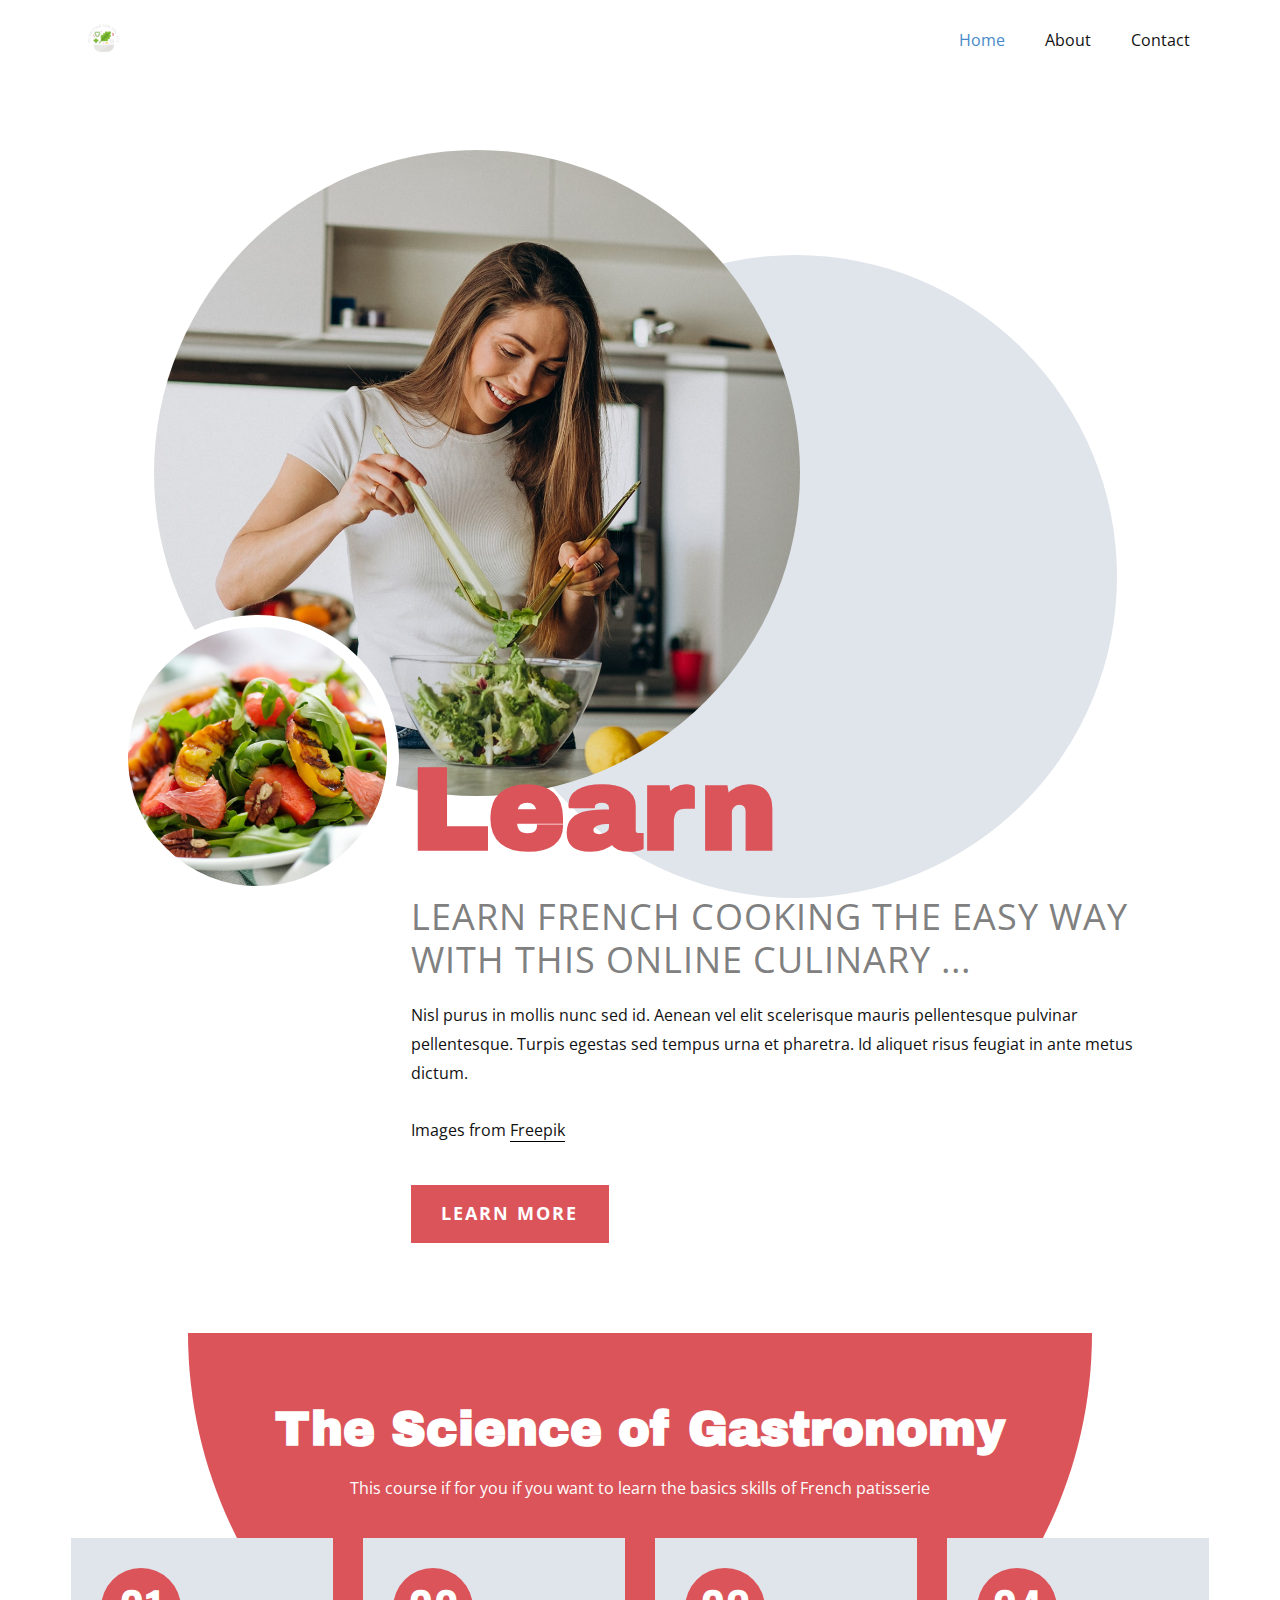
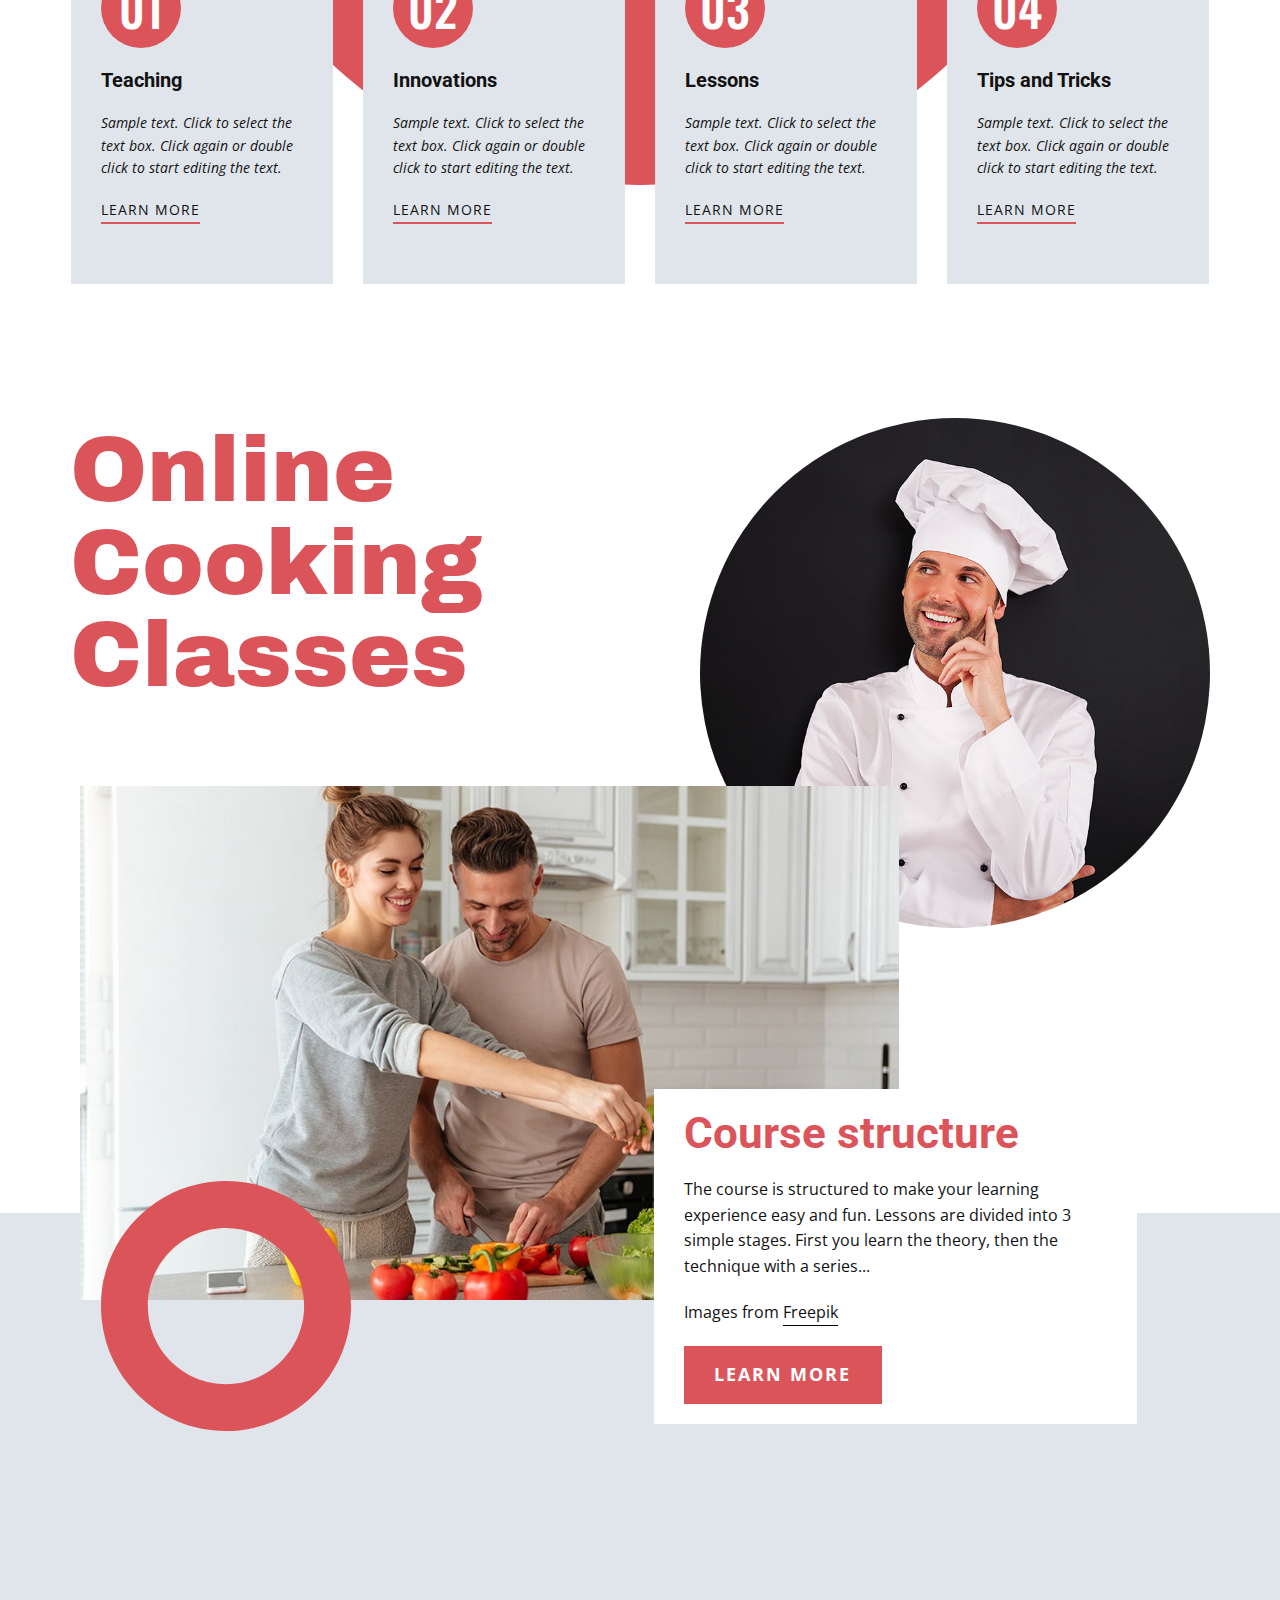
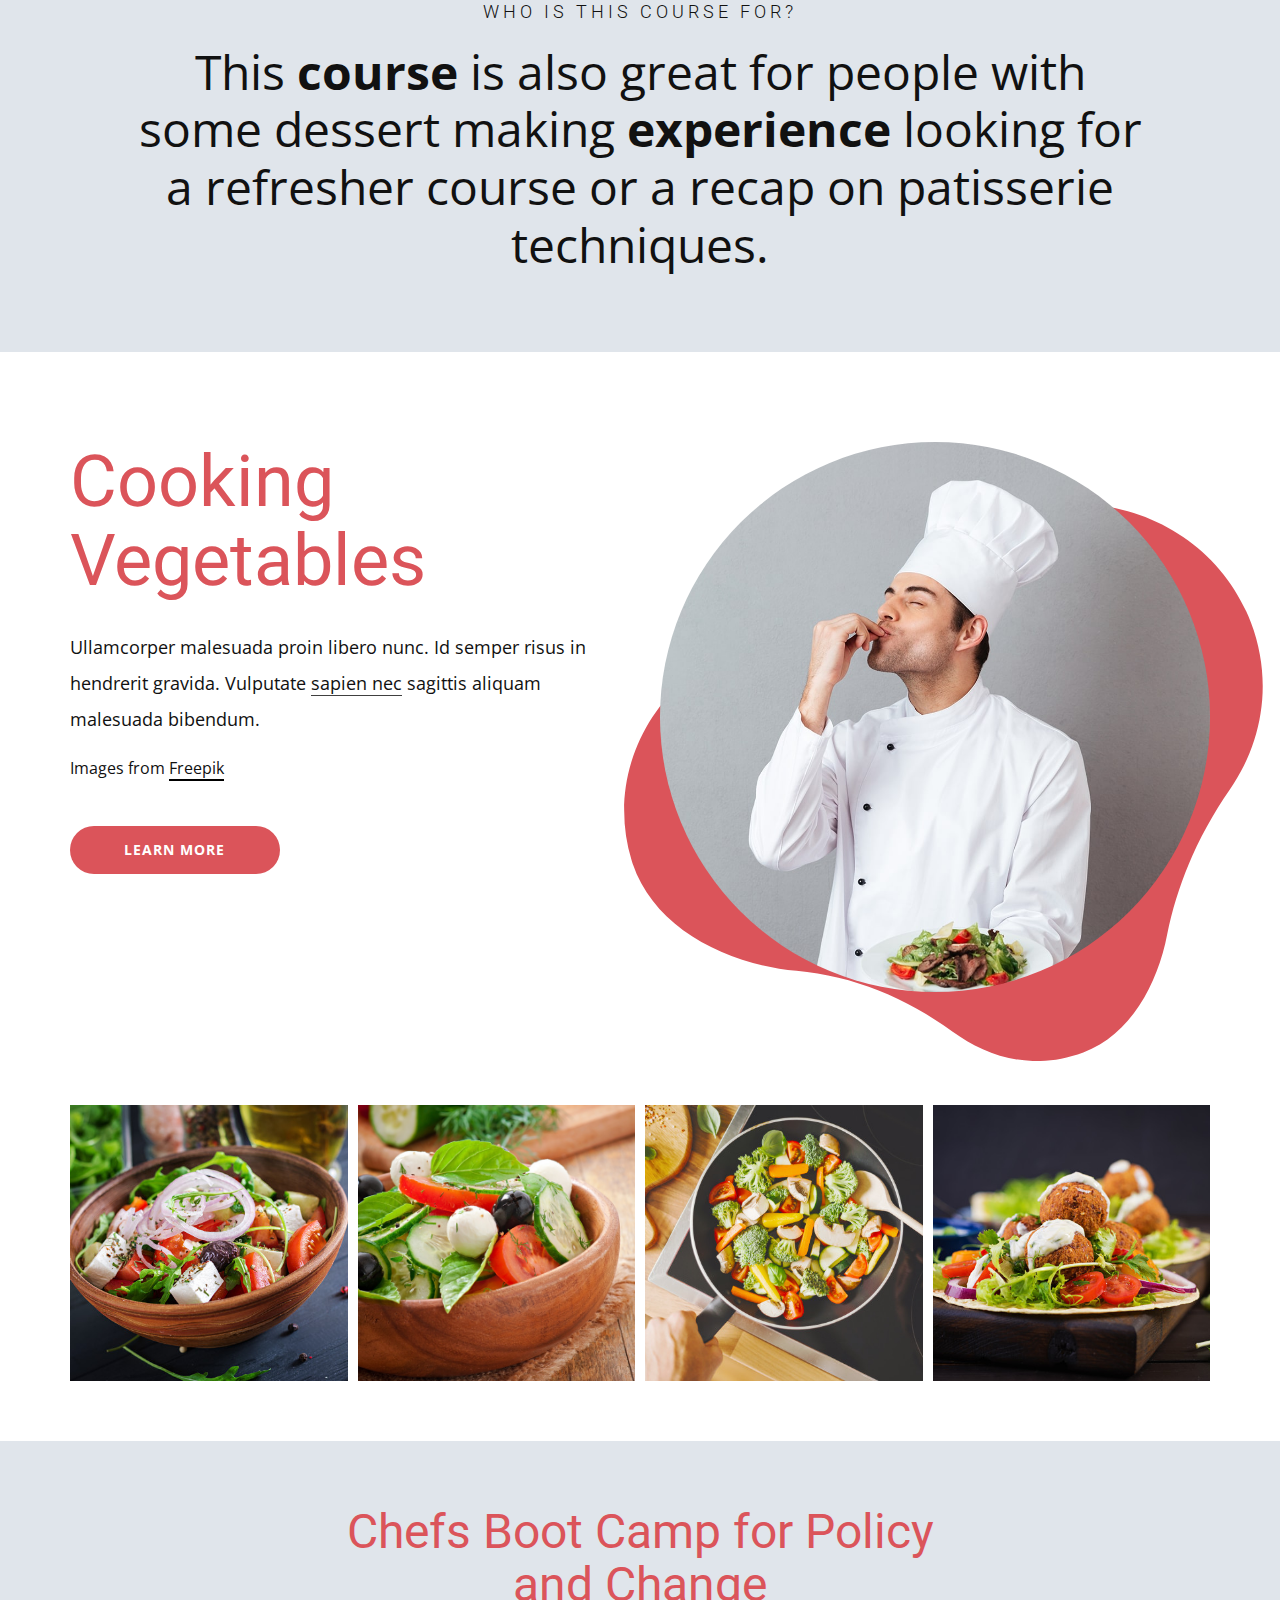
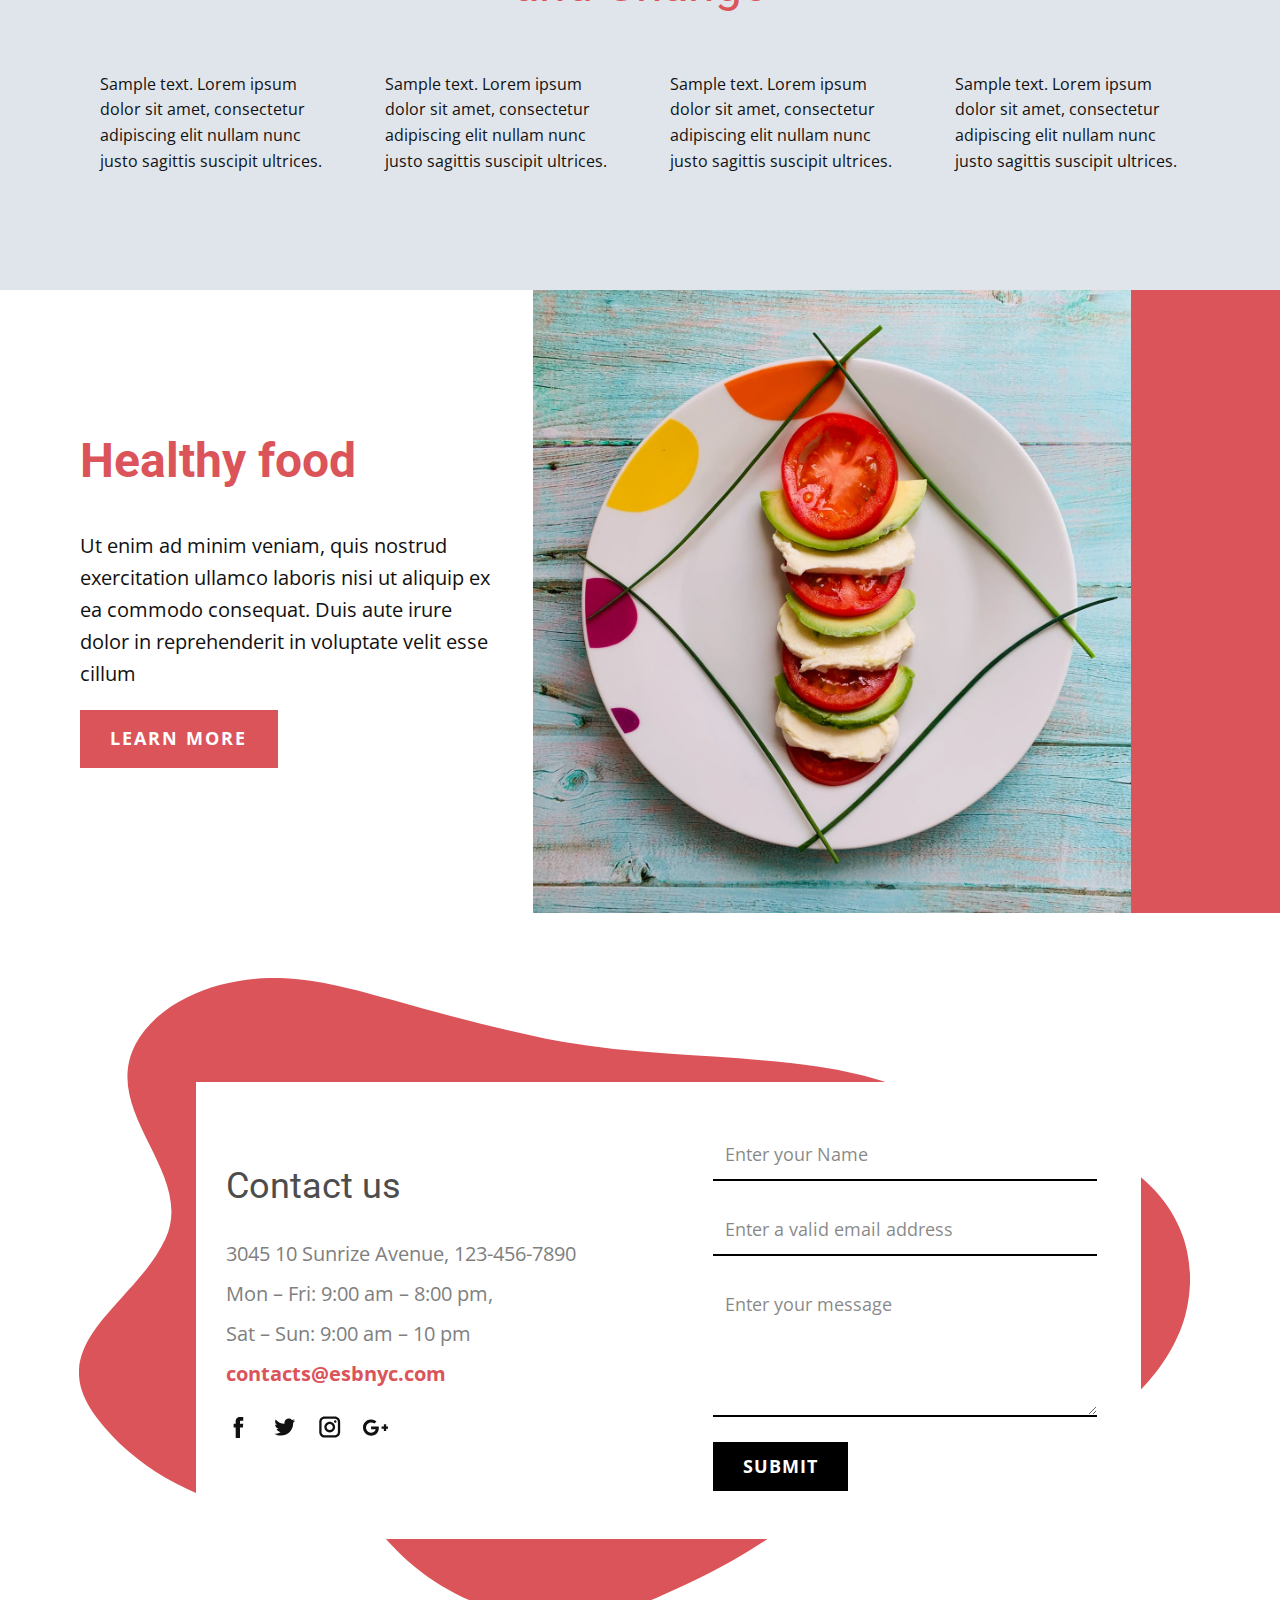
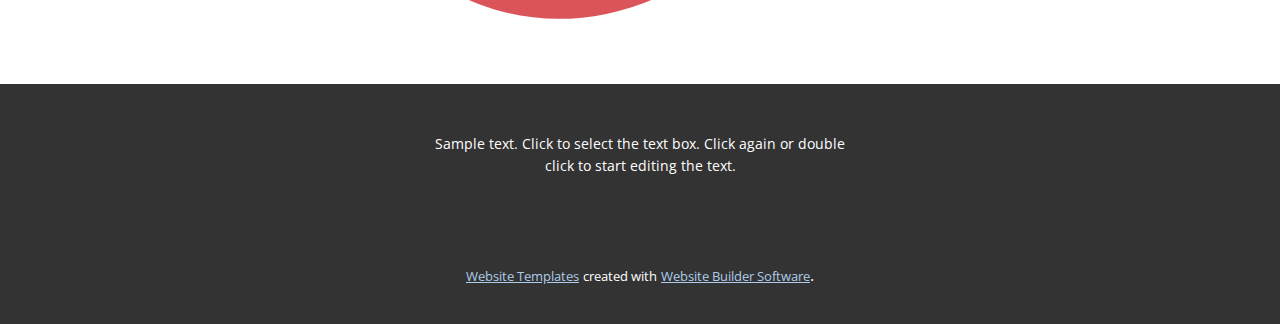
<file: Home.html>
<!DOCTYPE html>
<html style="font-size: 16px;">
  <head>
    <meta name="viewport" content="width=device-width, initial-scale=1.0">
    <meta charset="utf-8">
    <meta name="keywords" content="Learn, The Science of Gastronomy, 01, 02, 03, 04, Online Cooking Classes, Course structure, Cooking Vegetables, Chefs Boot Camp for Policy and Change​, Healthy food, Contact us">
    <meta name="description" content="">
    <meta name="page_type" content="np-template-header-footer-from-plugin">
    <title>Home</title>
    <link rel="stylesheet" href="nicepage.css" media="screen">
<link rel="stylesheet" href="Home.css" media="screen">
    <script class="u-script" type="text/javascript" src="jquery.js" defer=""></script>
    <script class="u-script" type="text/javascript" src="nicepage.js" defer=""></script>
    <meta name="generator" content="Nicepage 4.5.4, nicepage.com">
    <link id="u-theme-google-font" rel="stylesheet" href="https://fonts.googleapis.com/css?family=Roboto:100,100i,300,300i,400,400i,500,500i,700,700i,900,900i|Open+Sans:300,300i,400,400i,500,500i,600,600i,700,700i,800,800i">
    <link id="u-page-google-font" rel="stylesheet" href="https://fonts.googleapis.com/css?family=Open+Sans:300,300i,400,400i,500,500i,600,600i,700,700i,800,800i|Oswald:200,300,400,500,600,700|Archivo+Black:400">
    
    
    
    
    
    
    
    
    
    <script type="application/ld+json">{
		"@context": "http://schema.org",
		"@type": "Organization",
		"name": "",
		"logo": "images/default-logo.png"
}</script>
    <meta name="theme-color" content="#478ac9">
    <meta property="og:title" content="Home">
    <meta property="og:type" content="website">
  </head>
  <body class="u-body u-xl-mode"><header class="u-clearfix u-header u-header" id="sec-f031"><div class="u-clearfix u-sheet u-valign-middle u-sheet-1">
        <a href="https://nicepage.com" class="u-image u-logo u-image-1">
          <img src="images/default-logo.png" class="u-logo-image u-logo-image-1">
        </a>
        <nav class="u-menu u-menu-dropdown u-offcanvas u-menu-1">
          <div class="menu-collapse" style="font-size: 1rem; letter-spacing: 0px;">
            <a class="u-button-style u-custom-left-right-menu-spacing u-custom-padding-bottom u-custom-top-bottom-menu-spacing u-nav-link u-text-active-palette-1-base u-text-hover-palette-2-base" href="#">
              <svg class="u-svg-link" viewBox="0 0 24 24"><use xmlns:xlink="http://www.w3.org/1999/xlink" xlink:href="#menu-hamburger"></use></svg>
              <svg class="u-svg-content" version="1.1" id="menu-hamburger" viewBox="0 0 16 16" x="0px" y="0px" xmlns:xlink="http://www.w3.org/1999/xlink" xmlns="http://www.w3.org/2000/svg"><g><rect y="1" width="16" height="2"></rect><rect y="7" width="16" height="2"></rect><rect y="13" width="16" height="2"></rect>
</g></svg>
            </a>
          </div>
          <div class="u-nav-container">
            <ul class="u-nav u-unstyled u-nav-1"><li class="u-nav-item"><a class="u-button-style u-nav-link u-text-active-palette-1-base u-text-hover-palette-2-base" href="Home.html" style="padding: 10px 20px;">Home</a>
</li><li class="u-nav-item"><a class="u-button-style u-nav-link u-text-active-palette-1-base u-text-hover-palette-2-base" href="About.html" style="padding: 10px 20px;">About</a>
</li><li class="u-nav-item"><a class="u-button-style u-nav-link u-text-active-palette-1-base u-text-hover-palette-2-base" href="Contact.html" style="padding: 10px 20px;">Contact</a>
</li></ul>
          </div>
          <div class="u-nav-container-collapse">
            <div class="u-black u-container-style u-inner-container-layout u-opacity u-opacity-95 u-sidenav">
              <div class="u-inner-container-layout u-sidenav-overflow">
                <div class="u-menu-close"></div>
                <ul class="u-align-center u-nav u-popupmenu-items u-unstyled u-nav-2"><li class="u-nav-item"><a class="u-button-style u-nav-link" href="Home.html">Home</a>
</li><li class="u-nav-item"><a class="u-button-style u-nav-link" href="About.html">About</a>
</li><li class="u-nav-item"><a class="u-button-style u-nav-link" href="Contact.html">Contact</a>
</li></ul>
              </div>
            </div>
            <div class="u-black u-menu-overlay u-opacity u-opacity-70"></div>
          </div>
        </nav>
      </div></header>
    <section class="u-align-left u-clearfix u-section-1" id="carousel_d0bb">
      <div class="u-clearfix u-sheet u-valign-middle-lg u-sheet-1">
        <div class="u-expanded-width-sm u-expanded-width-xs u-palette-5-light-2 u-shape u-shape-circle u-shape-1"></div>
        <div class="u-align-left u-image u-image-circle u-image-1"></div>
        <div class="u-align-left u-border-12 u-border-white u-image u-image-circle u-image-2" data-image-width="626" data-image-height="417"></div>
        <div class="u-container-style u-expanded-width-xs u-group u-shape-rectangle u-group-1">
          <div class="u-container-layout u-valign-top u-container-layout-1">
            <h2 class="u-align-left u-text u-text-palette-2-base u-text-1">Learn</h2>
            <h3 class="u-custom-font u-text u-text-font u-text-grey-50 u-text-2"> Learn French cooking the easy way with this online culinary ...</h3>
            <p class="u-text u-text-3">Nisl purus in mollis nunc sed id. Aenean vel elit scelerisque mauris pellentesque pulvinar pellentesque. Turpis egestas sed tempus urna et pharetra. Id aliquet risus feugiat in ante metus dictum.&nbsp;<br>
              <br>Images from <a href="https://www.freepik.com/photos/food" class="u-active-none u-border-1 u-border-black u-btn u-button-link u-button-style u-hover-none u-none u-text-body-color u-btn-1">Freepik</a>
            </p>
            <a href="https://nicepage.com/c/industrial-website-templates" class="u-btn u-button-style u-palette-2-base u-btn-2">learn more</a>
          </div>
        </div>
      </div>
    </section>
    <section class="u-align-center u-clearfix u-section-2" id="carousel_7a6c">
      <div class="u-clearfix u-sheet u-sheet-1">
        <div class="u-shape u-shape-svg u-text-palette-2-base u-shape-1">
          <svg class="u-svg-link" preserveAspectRatio="none" viewBox="0 0 160 80" style=""><use xmlns:xlink="http://www.w3.org/1999/xlink" xlink:href="#svg-0b7f"></use></svg>
          <svg xmlns="http://www.w3.org/2000/svg" xmlns:xlink="http://www.w3.org/1999/xlink" version="1.1" xml:space="preserve" class="u-svg-content" viewBox="0 0 160 80" x="0px" y="0px" id="svg-0b7f" style="enable-background:new 0 0 160 80;"><path d="M160,0H0c0,44.2,35.8,80,80,80S160,44.2,160,0z"></path></svg>
        </div>
        <h1 class="u-custom-font u-text u-text-body-alt-color u-text-1">The Science of Gastronomy</h1>
        <p class="u-text u-text-body-alt-color u-text-default u-text-2">This course if for you if you want to learn the basics skills of French patisserie</p>
        <div class="u-expanded-width-md u-expanded-width-sm u-expanded-width-xs u-list u-list-1">
          <div class="u-repeater u-repeater-1">
            <div class="u-align-left u-container-style u-list-item u-palette-5-light-2 u-repeater-item u-list-item-1">
              <div class="u-container-layout u-similar-container u-valign-top u-container-layout-1">
                <div class="u-align-center u-container-style u-group u-palette-2-base u-radius-50 u-shape-round u-group-1">
                  <div class="u-container-layout u-valign-middle u-container-layout-2">
                    <h2 class="u-custom-font u-font-oswald u-text u-text-body-alt-color u-text-3">01</h2>
                  </div>
                </div>
                <h5 class="u-text u-text-4">Teaching</h5>
                <p class="u-text u-text-default u-text-5">Sample text. Click to select the text box. Click again or double click to start editing the text.</p>
                <a href="https://nicepage.com/web-design" class="u-active-none u-border-2 u-border-palette-2-base u-btn u-btn-rectangle u-button-style u-hover-none u-none u-text-body-color u-btn-1">learn more</a>
              </div>
            </div>
            <div class="u-align-left u-container-style u-list-item u-palette-5-light-2 u-repeater-item u-list-item-2">
              <div class="u-container-layout u-similar-container u-valign-top u-container-layout-3">
                <div class="u-align-center u-container-style u-group u-palette-2-base u-radius-50 u-shape-round u-group-2">
                  <div class="u-container-layout u-valign-middle u-container-layout-4">
                    <h2 class="u-custom-font u-font-oswald u-text u-text-body-alt-color u-text-default u-text-6">02</h2>
                  </div>
                </div>
                <h5 class="u-text u-text-7">Innovations<br>
                </h5>
                <p class="u-text u-text-default u-text-8">Sample text. Click to select the text box. Click again or double click to start editing the text.</p>
                <a href="https://nicepage.com/c/tabs-website-templates" class="u-active-none u-border-2 u-border-palette-2-base u-btn u-btn-rectangle u-button-style u-hover-none u-none u-text-body-color u-btn-2">learn more</a>
              </div>
            </div>
            <div class="u-align-left u-container-style u-list-item u-palette-5-light-2 u-repeater-item u-list-item-3">
              <div class="u-container-layout u-similar-container u-valign-top u-container-layout-5">
                <div class="u-align-center u-container-style u-group u-palette-2-base u-radius-50 u-shape-round u-group-3">
                  <div class="u-container-layout u-valign-middle u-container-layout-6">
                    <h2 class="u-custom-font u-font-oswald u-text u-text-body-alt-color u-text-default u-text-9">03</h2>
                  </div>
                </div>
                <h5 class="u-text u-text-10">Lessons</h5>
                <p class="u-text u-text-default u-text-11">Sample text. Click to select the text box. Click again or double click to start editing the text.</p>
                <a href="https://nicepage.com/website-templates" class="u-active-none u-border-2 u-border-palette-2-base u-btn u-btn-rectangle u-button-style u-hover-none u-none u-text-body-color u-btn-3">learn more</a>
              </div>
            </div>
            <div class="u-align-left u-container-style u-list-item u-palette-5-light-2 u-repeater-item u-list-item-4">
              <div class="u-container-layout u-similar-container u-valign-top u-container-layout-7">
                <div class="u-align-center u-container-style u-group u-palette-2-base u-radius-50 u-shape-round u-group-4">
                  <div class="u-container-layout u-valign-middle u-container-layout-8">
                    <h2 class="u-custom-font u-font-oswald u-text u-text-body-alt-color u-text-default u-text-12">04</h2>
                  </div>
                </div>
                <h5 class="u-text u-text-13">Tips and Tricks</h5>
                <p class="u-text u-text-default u-text-14">Sample text. Click to select the text box. Click again or double click to start editing the text.</p>
                <a href="https://nicepage.com/k/interactive-website-templates" class="u-active-none u-border-2 u-border-palette-2-base u-btn u-btn-rectangle u-button-style u-hover-none u-none u-text-body-color u-btn-4">learn more</a>
              </div>
            </div>
          </div>
        </div>
      </div>
    </section>
    <section class="u-clearfix u-palette-5-light-2 u-section-3" id="carousel_c57f">
      <div class="u-expanded-width u-shape u-shape-rectangle u-white u-shape-1"></div>
      <div alt="" class="u-align-left u-image u-image-circle u-image-1"></div>
      <div class="u-align-left u-container-style u-group u-group-1">
        <div class="u-container-layout u-valign-top u-container-layout-1">
          <h2 class="u-text u-text-palette-2-base u-text-1">Online Cooking Classes</h2>
        </div>
      </div>
      <img src="images/sd-min.jpg" alt="" class="u-align-left u-image u-image-2">
      <div class="u-align-left u-container-style u-group u-white u-group-2">
        <div class="u-container-layout u-container-layout-2">
          <h2 class="u-text u-text-palette-2-base u-text-2">Course structure</h2>
          <p class="u-text u-text-3">The course is structured to make your learning experience easy and fun. Lessons are divided into 3 simple stages. First you learn the theory, then the technique with a series... </p>
          <p class="u-text u-text-default u-text-4">Images from <a href="https://www.freepik.com/photos/food" class="u-border-1 u-border-black u-btn u-button-style u-none u-text-body-color u-btn-1">Freepik</a>
          </p>
          <a href="https://nicepage.com/c/full-width-slider-html-templates" class="u-btn u-button-style u-palette-2-base u-btn-2">learn more</a>
        </div>
      </div>
      <div class="u-shape u-shape-svg u-text-palette-2-base u-shape-2">
        <svg class="u-svg-link" preserveAspectRatio="none" viewBox="0 0 160 160" style=""><use xmlns:xlink="http://www.w3.org/1999/xlink" xlink:href="#svg-d9c8"></use></svg>
        <svg xmlns="http://www.w3.org/2000/svg" xmlns:xlink="http://www.w3.org/1999/xlink" version="1.1" xml:space="preserve" class="u-svg-content" viewBox="0 0 160 160" x="0px" y="0px" id="svg-d9c8" style="enable-background:new 0 0 160 160;"><path d="M80,30c27.6,0,50,22.4,50,50s-22.4,50-50,50s-50-22.4-50-50S52.4,30,80,30 M80,0C35.8,0,0,35.8,0,80s35.8,80,80,80
	s80-35.8,80-80S124.2,0,80,0L80,0z"></path></svg>
      </div>
    </section>
    <section class="u-align-center u-clearfix u-palette-5-light-2 u-section-4" id="carousel_606c">
      <div class="u-clearfix u-sheet u-valign-middle u-sheet-1">
        <h6 class="u-text u-text-default u-text-1">Who is this course for?</h6>
        <h3 class="u-custom-font u-text u-text-font u-text-2">This <b>course</b> is also great for people with some dessert making <b>experience</b> looking for a refresher course or a recap on patisserie techniques.<br>
        </h3>
      </div>
    </section>
    <section class="u-align-left u-clearfix u-section-5" id="carousel_23e0">
      <div class="u-clearfix u-sheet u-valign-middle u-sheet-1">
        <div class="u-shape u-shape-svg u-text-palette-2-base u-shape-1">
          <svg class="u-svg-link" preserveAspectRatio="none" viewBox="0 0 160 150" style=""><use xmlns:xlink="http://www.w3.org/1999/xlink" xlink:href="#svg-4d96"></use></svg>
          <svg xmlns="http://www.w3.org/2000/svg" xmlns:xlink="http://www.w3.org/1999/xlink" version="1.1" xml:space="preserve" class="u-svg-content" viewBox="0 0 160 150" x="0px" y="0px" id="svg-4d96"><path d="M43.2,126.9c14.2,1.3,27.6,7,39.1,15.6c8.3,6.1,19.4,10.3,32.7,5.3c11.7-4.4,18.6-17.4,21-30.2c2.6-13.3,8.1-25.9,15.7-37.1
	c8.3-12.1,10.8-27.9,5.3-42.7C150.5,20.3,134.6,9,117,7.6C107.9,6.9,98.8,5,90.1,1.9C83-0.6,75-0.7,67.4,2.1
	c-9.9,3.7-17,11.6-20.1,21c-3.3,10.1-10.9,18-20.6,22.2c-0.1,0-0.1,0.1-0.2,0.1c-20.3,8.9-31,32-24.6,53.2
	C6.9,115.6,25.2,125.2,43.2,126.9z"></path></svg>
        </div>
        <div class="u-clearfix u-expanded-width u-gutter-32 u-layout-wrap u-layout-wrap-1">
          <div class="u-gutter-0 u-layout">
            <div class="u-layout-row">
              <div class="u-container-style u-layout-cell u-size-30 u-layout-cell-1">
                <div class="u-container-layout u-valign-top-lg u-valign-top-md u-valign-top-sm u-valign-top-xl u-container-layout-1">
                  <h2 class="u-text u-text-palette-2-base u-text-1">Cooking Vegetables</h2>
                  <p class="u-text u-text-2">Ullamcorper malesuada proin libero nunc. Id semper risus in hendrerit gravida. Vulputate <a href="https://nicepage.com/c/testimonials-html-templates" class="u-active-none u-border-1 u-border-grey-75 u-btn u-button-link u-button-style u-hover-none u-none u-text-body-color u-btn-1">sapien nec</a> sagittis aliquam malesuada bibendum.&nbsp;
                  </p>
                  <p class="u-text u-text-3">Images from <a href="https://www.freepik.com/photos/food" class="u-active-none u-border-2 u-border-black u-btn u-button-link u-button-style u-hover-none u-none u-text-body-color u-btn-2">Freepik</a>
                  </p>
                  <a href="https://nicepage.site" class="u-btn u-btn-round u-button-style u-hover-black u-palette-2-base u-radius-50 u-btn-3">learn more</a>
                </div>
              </div>
              <div class="u-align-right u-container-style u-layout-cell u-size-30 u-layout-cell-2">
                <div class="u-container-layout u-valign-middle-md u-container-layout-2">
                  <div class="u-expand-resize u-image u-image-circle u-image-1"></div>
                </div>
              </div>
            </div>
          </div>
        </div>
        <div class="u-expanded-width u-gallery u-layout-grid u-lightbox u-no-transition u-show-text-on-hover u-gallery-1">
          <div class="u-gallery-inner u-gallery-inner-1">
            <div class="u-effect-fade u-gallery-item">
              <div class="u-back-slide" data-image-width="626" data-image-height="417">
                <img class="u-back-image u-expanded" src="images/greek-salad-with-fresh-tomato-cucumber-red-onion-basil-feta-cheese-black-olives-italian-herbs_2829-4480.jpg">
              </div>
              <div class="u-over-slide u-shading u-over-slide-1">
                <h3 class="u-gallery-heading"></h3>
                <p class="u-gallery-text"></p>
              </div>
            </div>
            <div class="u-effect-fade u-gallery-item">
              <div class="u-back-slide" data-image-width="626" data-image-height="646">
                <img class="u-back-image u-expanded" src="images/fresh-vegetable-greek-salad-close-up_2829-19508.jpg">
              </div>
              <div class="u-over-slide u-shading u-over-slide-2">
                <h3 class="u-gallery-heading"></h3>
                <p class="u-gallery-text"></p>
              </div>
            </div>
            <div class="u-effect-fade u-gallery-item">
              <div class="u-back-slide" data-image-width="626" data-image-height="417">
                <img class="u-back-image u-expanded" src="images/man-cooking-fresh-vegetables-pan_1220-3199.jpg">
              </div>
              <div class="u-over-slide u-shading u-over-slide-3">
                <h3 class="u-gallery-heading"></h3>
                <p class="u-gallery-text"></p>
              </div>
            </div>
            <div class="u-effect-fade u-gallery-item">
              <div class="u-back-slide">
                <img class="u-back-image u-expanded" src="images/tortilla-wrap-with-falafel-fresh-salad-vegan-tacos-vegetarian-healthy-food_2829-6193.jpg">
              </div>
              <div class="u-over-slide u-shading u-over-slide-4">
                <h3 class="u-gallery-heading"></h3>
                <p class="u-gallery-text"></p>
              </div>
            </div>
          </div>
        </div>
      </div>
    </section>
    <section class="u-align-center u-clearfix u-palette-5-light-2 u-section-6" id="carousel_e963">
      <div class="u-clearfix u-sheet u-valign-middle u-sheet-1">
        <h2 class="u-text u-text-default u-text-palette-2-base u-text-1">Chefs Boot Camp for Policy and Change </h2>
        <div class="u-clearfix u-expanded-width u-layout-wrap u-layout-wrap-1">
          <div class="u-layout">
            <div class="u-layout-row">
              <div class="u-container-style u-layout-cell u-left-cell u-size-15 u-size-30-md u-layout-cell-1">
                <div class="u-container-layout u-container-layout-1">
                  <p class="u-text u-text-default u-text-2">Sample text. Lorem ipsum dolor sit amet, consectetur adipiscing elit nullam nunc justo sagittis suscipit ultrices.</p>
                </div>
              </div>
              <div class="u-container-style u-layout-cell u-size-15 u-size-30-md u-layout-cell-2">
                <div class="u-container-layout u-container-layout-2">
                  <p class="u-text u-text-default u-text-3">Sample text. Lorem ipsum dolor sit amet, consectetur adipiscing elit nullam nunc justo sagittis suscipit ultrices.</p>
                </div>
              </div>
              <div class="u-container-style u-layout-cell u-size-15 u-size-30-md u-layout-cell-3">
                <div class="u-container-layout u-container-layout-3">
                  <p class="u-text u-text-default u-text-4">Sample text. Lorem ipsum dolor sit amet, consectetur adipiscing elit nullam nunc justo sagittis suscipit ultrices.</p>
                </div>
              </div>
              <div class="u-container-style u-layout-cell u-right-cell u-size-15 u-size-30-md u-layout-cell-4">
                <div class="u-container-layout u-container-layout-4">
                  <p class="u-text u-text-default u-text-5">Sample text. Lorem ipsum dolor sit amet, consectetur adipiscing elit nullam nunc justo sagittis suscipit ultrices.</p>
                </div>
              </div>
            </div>
          </div>
        </div>
      </div>
    </section>
    <section class="u-clearfix u-section-7" id="carousel_2918">
      <div class="u-clearfix u-expanded-width u-layout-wrap u-layout-wrap-1">
        <div class="u-gutter-0 u-layout">
          <div class="u-layout-row">
            <div class="u-align-left u-container-style u-layout-cell u-left-cell u-size-25 u-white u-layout-cell-1">
              <div class="u-container-layout u-valign-middle u-container-layout-1">
                <h2 class="u-text u-text-default u-text-palette-2-base u-text-1">Healthy food</h2>
                <p class="u-text u-text-2">Ut enim ad minim veniam, quis nostrud exercitation ullamco laboris nisi ut aliquip ex ea commodo consequat. Duis aute irure dolor in reprehenderit in voluptate velit esse cillum</p>
                <a href="https://nicepage.com/k/ticket-html-templates" class="u-btn u-button-style u-palette-2-base u-btn-1">learn more</a>
              </div>
            </div>
            <div class="u-container-style u-image u-layout-cell u-size-28 u-image-1">
              <div class="u-container-layout u-container-layout-2"></div>
            </div>
            <div class="u-align-left u-container-style u-layout-cell u-palette-2-base u-right-cell u-size-7 u-layout-cell-3">
              <div class="u-container-layout u-container-layout-3"></div>
            </div>
          </div>
        </div>
      </div>
    </section>
    <section class="u-align-center u-clearfix u-section-8" id="carousel_23b9">
      <div class="u-clearfix u-sheet u-valign-middle-lg u-valign-middle-sm u-valign-middle-xl u-valign-middle-xs u-sheet-1">
        <div class="u-shape u-shape-svg u-text-palette-2-base u-shape-1">
          <svg class="u-svg-link" preserveAspectRatio="none" viewBox="0 0 160 140" style=""><use xmlns:xlink="http://www.w3.org/1999/xlink" xlink:href="#svg-c4d4"></use></svg>
          <svg xmlns="http://www.w3.org/2000/svg" xmlns:xlink="http://www.w3.org/1999/xlink" version="1.1" xml:space="preserve" class="u-svg-content" viewBox="0 0 160 140" x="0px" y="0px" id="svg-c4d4"><g><g><path d="M138.9,102.2c-9.5,10.1-24.4,20.2-41.2,27.4C63.2,144.5,21,147.1,3.1,112.4c-9.9-19.1,6.5-28.8,11.8-45.7
			c5.3-16.9-11.4-32.3-5.1-49.9c1.8-4.9,4.9-9,8.9-11.9C24,1,30.8-0.8,37.8,0.3C43.6,1.2,49,3.5,54.3,5.7c8.8,3.7,17.4,7.1,26.3,9.8
			c15.7,4.7,31.3,3.7,47.1,7.2c8.5,1.9,16.7,5.6,22.6,11.8C170.3,55.7,155.8,84.1,138.9,102.2z"></path>
</g>
</g></svg>
        </div>
        <div class="u-shape u-shape-svg u-text-palette-2-base u-shape-2">
          <svg class="u-svg-link" preserveAspectRatio="none" viewBox="0 0 160 120" style=""><use xmlns:xlink="http://www.w3.org/1999/xlink" xlink:href="#svg-b310"></use></svg>
          <svg xmlns="http://www.w3.org/2000/svg" xmlns:xlink="http://www.w3.org/1999/xlink" version="1.1" xml:space="preserve" class="u-svg-content" viewBox="0 0 160 120" x="0px" y="0px" id="svg-b310"><path d="M124.3,80.3c20.5-1.1,32-18.4,34.8-31.5c4.7-22.6-6.7-55.4-81.5-47.7c-124.8,12.7-75.1,145.7-16.9,114
	C99.9,93.7,86.4,82.3,124.3,80.3z"></path></svg>
        </div>
        <div class="u-clearfix u-layout-wrap u-layout-wrap-1">
          <div class="u-gutter-0 u-layout">
            <div class="u-layout-row">
              <div class="u-align-left u-container-style u-layout-cell u-left-cell u-size-30 u-white u-layout-cell-1">
                <div class="u-container-layout u-container-layout-1">
                  <h2 class="u-text u-text-grey-70 u-text-1">Contact us</h2>
                  <p class="u-text u-text-grey-50 u-text-2">3045 10 Sunrize Avenue, 123-456-7890<br>Mon – Fri: 9:00 am – 8:00 pm,<br>Sat – Sun: 9:00 am – 10 pm<br>
                    <a href="mailto:" class="u-active-none u-border-none u-btn u-button-link u-button-style u-hover-none u-none u-text-palette-2-base u-btn-1" target="_blank">contacts@esbnyc.com</a>
                  </p>
                  <div class="u-social-icons u-spacing-20 u-social-icons-1">
                    <a class="u-social-url" target="_blank" href=""><span class="u-icon u-icon-circle u-social-facebook u-social-icon u-icon-1">
                    <svg class="u-svg-link" preserveAspectRatio="xMidYMin slice" viewBox="0 0 112 112" style=""><use xmlns:xlink="http://www.w3.org/1999/xlink" xlink:href="#svg-50ee"></use></svg>
                    <svg xmlns="http://www.w3.org/2000/svg" xmlns:xlink="http://www.w3.org/1999/xlink" version="1.1" xml:space="preserve" class="u-svg-content" viewBox="0 0 112 112" x="0px" y="0px" id="svg-50ee"><path d="M75.5,28.8H65.4c-1.5,0-4,0.9-4,4.3v9.4h13.9l-1.5,15.8H61.4v45.1H42.8V58.3h-8.8V42.4h8.8V32.2 c0-7.4,3.4-18.8,18.8-18.8h13.8v15.4H75.5z"></path></svg>
                  </span>
                    </a>
                    <a class="u-social-url" target="_blank" href=""><span class="u-icon u-icon-circle u-social-icon u-social-twitter u-icon-2">
                    <svg class="u-svg-link" preserveAspectRatio="xMidYMin slice" viewBox="0 0 112 112" style=""><use xmlns:xlink="http://www.w3.org/1999/xlink" xlink:href="#svg-d346"></use></svg>
                    <svg xmlns="http://www.w3.org/2000/svg" xmlns:xlink="http://www.w3.org/1999/xlink" version="1.1" xml:space="preserve" class="u-svg-content" viewBox="0 0 112 112" x="0px" y="0px" id="svg-d346"><path d="M92.2,38.2c0,0.8,0,1.6,0,2.3c0,24.3-18.6,52.4-52.6,52.4c-10.6,0.1-20.2-2.9-28.5-8.2 c1.4,0.2,2.9,0.2,4.4,0.2c8.7,0,16.7-2.9,23-7.9c-8.1-0.2-14.9-5.5-17.3-12.8c1.1,0.2,2.4,0.2,3.4,0.2c1.6,0,3.3-0.2,4.8-0.7 c-8.4-1.6-14.9-9.2-14.9-18c0-0.2,0-0.2,0-0.2c2.5,1.4,5.4,2.2,8.4,2.3c-5-3.3-8.3-8.9-8.3-15.4c0-3.4,1-6.5,2.5-9.2 c9.1,11.1,22.7,18.5,38,19.2c-0.2-1.4-0.4-2.8-0.4-4.3c0.1-10,8.3-18.2,18.5-18.2c5.4,0,10.1,2.2,13.5,5.7c4.3-0.8,8.1-2.3,11.7-4.5 c-1.4,4.3-4.3,7.9-8.1,10.1c3.7-0.4,7.3-1.4,10.6-2.9C98.9,32.3,95.7,35.5,92.2,38.2z"></path></svg>
                  </span>
                    </a>
                    <a class="u-social-url" target="_blank" href=""><span class="u-icon u-icon-circle u-social-icon u-social-instagram u-icon-3">
                    <svg class="u-svg-link" preserveAspectRatio="xMidYMin slice" viewBox="0 0 112 112" style=""><use xmlns:xlink="http://www.w3.org/1999/xlink" xlink:href="#svg-dd2a"></use></svg>
                    <svg xmlns="http://www.w3.org/2000/svg" xmlns:xlink="http://www.w3.org/1999/xlink" version="1.1" xml:space="preserve" class="u-svg-content" viewBox="0 0 112 112" x="0px" y="0px" id="svg-dd2a"><path d="M55.9,32.9c-12.8,0-23.2,10.4-23.2,23.2s10.4,23.2,23.2,23.2s23.2-10.4,23.2-23.2S68.7,32.9,55.9,32.9z M55.9,69.4c-7.4,0-13.3-6-13.3-13.3c-0.1-7.4,6-13.3,13.3-13.3s13.3,6,13.3,13.3C69.3,63.5,63.3,69.4,55.9,69.4z"></path><path d="M79.7,26.8c-3,0-5.4,2.5-5.4,5.4s2.5,5.4,5.4,5.4c3,0,5.4-2.5,5.4-5.4S82.7,26.8,79.7,26.8z"></path><path d="M78.2,11H33.5C21,11,10.8,21.3,10.8,33.7v44.7c0,12.6,10.2,22.8,22.7,22.8h44.7c12.6,0,22.7-10.2,22.7-22.7 V33.7C100.8,21.1,90.6,11,78.2,11z M91,78.4c0,7.1-5.8,12.8-12.8,12.8H33.5c-7.1,0-12.8-5.8-12.8-12.8V33.7 c0-7.1,5.8-12.8,12.8-12.8h44.7c7.1,0,12.8,5.8,12.8,12.8V78.4z"></path></svg>
                  </span>
                    </a>
                    <a class="u-social-url" target="_blank" href=""><span class="u-icon u-icon-circle u-social-google u-social-icon u-icon-4">
                    <svg class="u-svg-link" preserveAspectRatio="xMidYMin slice" viewBox="0 0 112 112" style=""><use xmlns:xlink="http://www.w3.org/1999/xlink" xlink:href="#svg-102d"></use></svg>
                    <svg xmlns="http://www.w3.org/2000/svg" xmlns:xlink="http://www.w3.org/1999/xlink" version="1.1" xml:space="preserve" class="u-svg-content" viewBox="0 0 112 112" x="0px" y="0px" id="svg-102d"><path d="M62.2,81.6c-8.6,11.2-24.6,14.4-37.6,10C10.9,87,0.8,73.2,1,58.5c-0.8-18,15.2-34.6,33.1-34.9 c9.2-0.8,18.2,2.7,25,8.6c-2.9,3.1-5.7,6.2-8.9,9.2c-6.2-3.8-13.5-6.5-20.6-4C18.1,40.7,11,54.2,15.4,65.6 c3.5,11.8,17.8,18.3,29.2,13.2c5.8-2.1,9.7-7.4,11.3-13.2c-6.6-0.1-13.2,0-20.1-0.3c0-3.9,0-7.9,0-11.9c11.2,0,22.2,0,33.3,0 C69.9,63.4,68.3,73.9,62.2,81.6z M110.9,63.7c-3.4,0-6.6,0-10,0c0,3.4,0,6.6,0,10c-3.4,0-6.6,0-10,0c0-3.4,0-6.6,0-10 c-3.4,0-6.6,0-10,0c0-3.4,0-6.6,0-10c3.4,0,6.6,0,10,0c0-3.4,0-6.6,0.1-10c3.4,0,6.6,0,10,0c0,3.4,0,6.6,0,10c3.4,0,6.6,0,10,0 C110.9,56.9,110.9,60.3,110.9,63.7z"></path></svg>
                  </span>
                    </a>
                  </div>
                </div>
              </div>
              <div class="u-align-left u-container-style u-layout-cell u-right-cell u-size-30 u-white u-layout-cell-2">
                <div class="u-container-layout u-valign-middle u-container-layout-2">
                  <div class="u-expanded-width u-form u-form-1">
                    <form action="#" method="POST" class="u-clearfix u-form-spacing-24 u-form-vertical u-inner-form" style="padding: 24px;" source="custom" name="form">
                      <div class="u-form-group u-form-name u-form-group-1">
                        <label for="name-3b9a" class="u-form-control-hidden u-label">Name</label>
                        <input type="text" placeholder="Enter your Name" id="name-3b9a" name="name" class="u-border-2 u-border-black u-border-no-left u-border-no-right u-border-no-top u-input u-input-rectangle u-input-1" required="">
                      </div>
                      <div class="u-form-email u-form-group u-form-group-2">
                        <label for="email-3b9a" class="u-form-control-hidden u-label">Email</label>
                        <input type="email" placeholder="Enter a valid email address" id="email-3b9a" name="email" class="u-border-2 u-border-black u-border-no-left u-border-no-right u-border-no-top u-input u-input-rectangle u-input-2" required="">
                      </div>
                      <div class="u-form-group u-form-message u-form-group-3">
                        <label for="message-3b9a" class="u-form-control-hidden u-label">Message</label>
                        <textarea placeholder="Enter your message" rows="4" cols="50" id="message-3b9a" name="message" class="u-border-2 u-border-black u-border-no-left u-border-no-right u-border-no-top u-input u-input-rectangle u-input-3" required=""></textarea>
                      </div>
                      <div class="u-align-left u-form-group u-form-submit u-form-group-4">
                        <a href="#" class="u-black u-btn u-btn-submit u-button-style u-hover-grey-60 u-btn-2">Submit</a>
                        <input type="submit" value="submit" class="u-form-control-hidden">
                      </div>
                      <div class="u-form-send-message u-form-send-success"> Thank you! Your message has been sent. </div>
                      <div class="u-form-send-error u-form-send-message"> Unable to send your message. Please fix errors then try again. </div>
                      <input type="hidden" value="" name="recaptchaResponse">
                    </form>
                  </div>
                </div>
              </div>
            </div>
          </div>
        </div>
      </div>
    </section>
    
    
    <footer class="u-align-center u-clearfix u-footer u-grey-80 u-footer" id="sec-3dad"><div class="u-clearfix u-sheet u-sheet-1">
        <p class="u-small-text u-text u-text-variant u-text-1">Sample text. Click to select the text box. Click again or double click to start editing the text.</p>
      </div></footer>
    <section class="u-backlink u-clearfix u-grey-80">
      <a class="u-link" href="https://nicepage.com/website-templates" target="_blank">
        <span>Website Templates</span>
      </a>
      <p class="u-text">
        <span>created with</span>
      </p>
      <a class="u-link" href="" target="_blank">
        <span>Website Builder Software</span>
      </a>. 
    </section>
  </body>
</html>
</file>
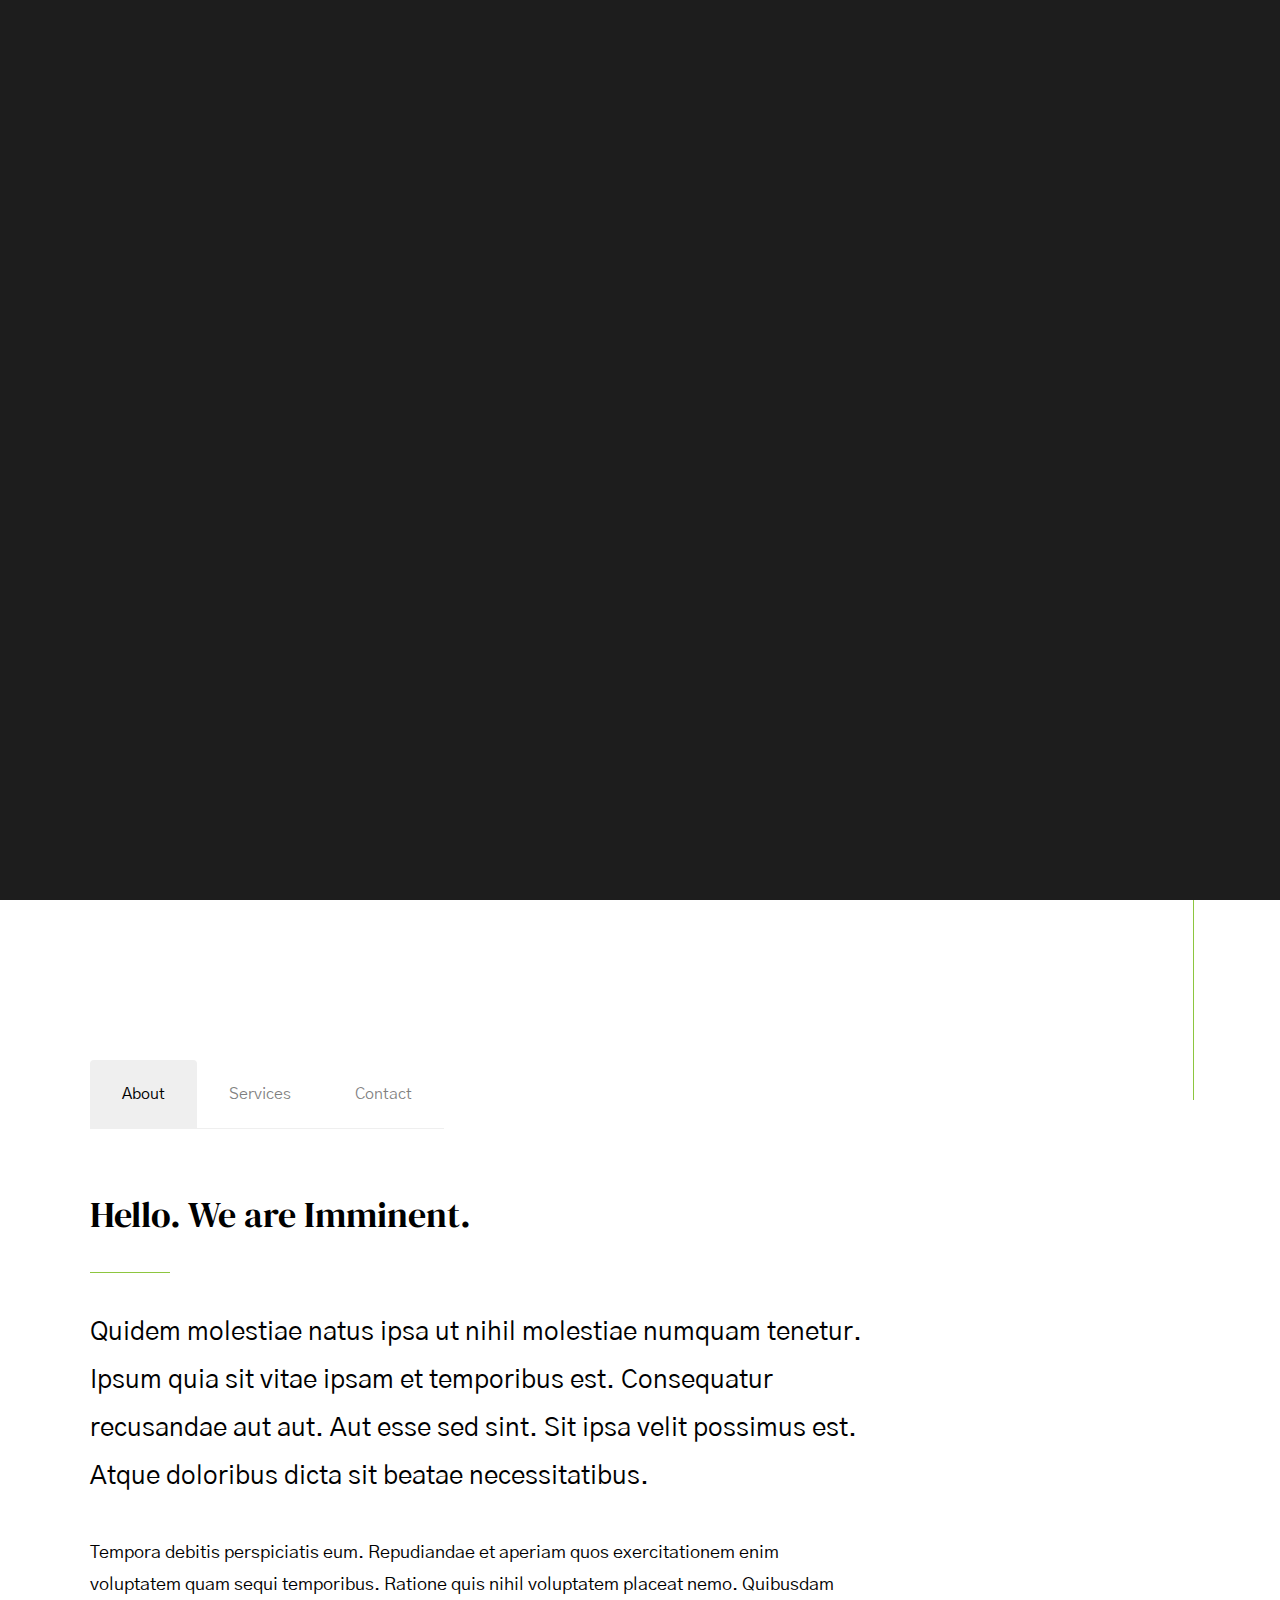
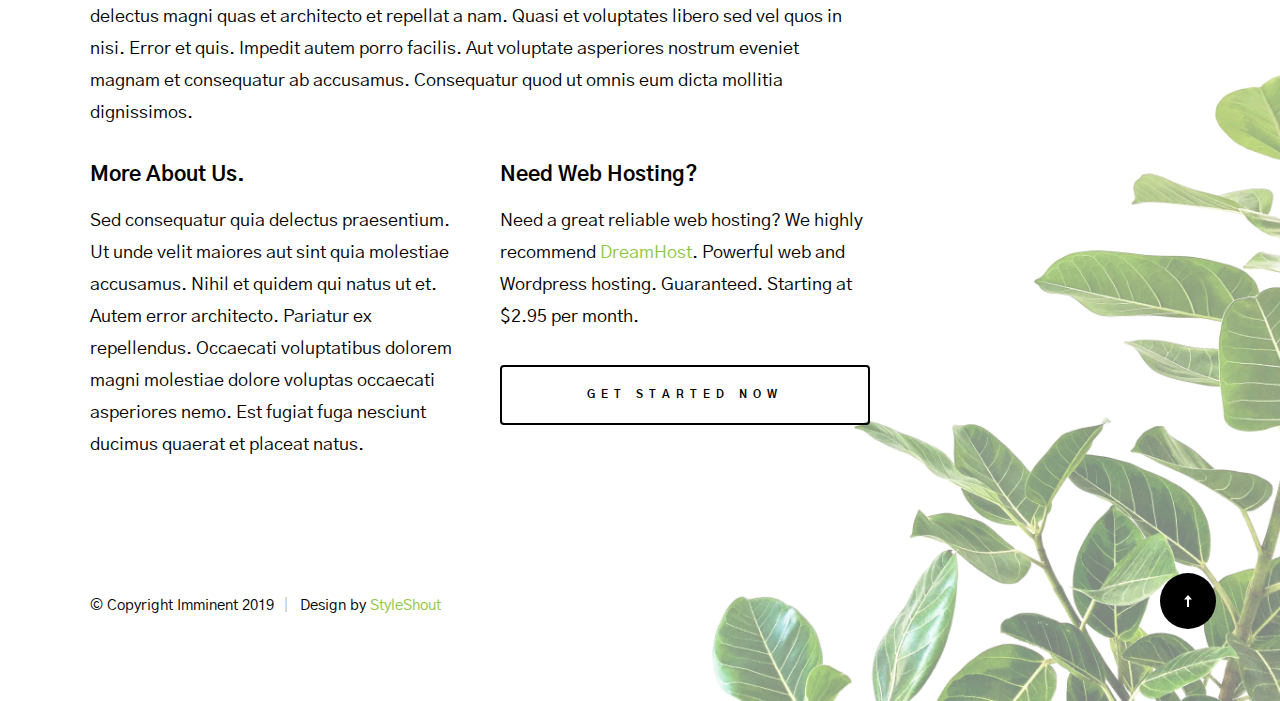
<file: index-particles.html>
<!DOCTYPE html>
<html class="no-js" lang="en">
<head>

    <!--- basic page needs
    ================================================== -->
    <meta charset="utf-8">
    <title>Imminent - Particles</title>
    <meta name="description" content="">
    <meta name="author" content="">

    <!-- mobile specific metas
    ================================================== -->
    <meta name="viewport" content="width=device-width, initial-scale=1">

    <!-- CSS
    ================================================== -->
    <link rel="stylesheet" href="css/base.css">
    <link rel="stylesheet" href="css/vendor.css">
    <link rel="stylesheet" href="css/main.css">

    <!-- script
    ================================================== -->
    <script src="js/modernizr.js"></script>
    <script defer src="js/fontawesome/all.min.js"></script>

    <!-- favicons
    ================================================== -->
    <link rel="apple-touch-icon" sizes="180x180" href="apple-touch-icon.png">
    <link rel="icon" type="image/png" sizes="32x32" href="favicon-32x32.png">
    <link rel="icon" type="image/png" sizes="16x16" href="favicon-16x16.png">
    <link rel="manifest" href="site.webmanifest">

</head>

<body id="top">

    <!-- preloader
    ================================================== -->
    <div id="preloader">
        <div id="loader" class="dots-fade">
            <div></div>
            <div></div>
            <div></div>
        </div>
    </div>

    <!-- site header
    ================================================== -->
    <header class="s-header">

        <div class="header-logo">
            <a class="site-logo" href="index.html">
                <img src="images/logo.svg" alt="Homepage">
            </a>
        </div>

        <div class="header-email">
            <svg xmlns="http://www.w3.org/2000/svg" width="24" height="24" viewBox="0 0 24 24"><path d="M0 12l11 3.1 7-8.1-8.156 5.672-4.312-1.202 15.362-7.68-3.974 14.57-3.75-3.339-2.17 2.925v-.769l-2-.56v7.383l4.473-6.031 4.527 4.031 6-22z"/></svg>
            <a href="mailto:#0">hello@imminent.com</a>
        </div>

    </header> <!-- end s-header -->

    <!-- intro
    ================================================== -->
    <section id="intro" class="s-intro s-intro--particles">

        <div id="particles-js" class="intro-particles"></div>

        <div class="grid-overlay">
            <div></div>
        </div> 

        <div class="row intro-content">

            <div class="column">

                <div class="intro-content__text">

                    <h3>
                    Coming Soon
                    </h3>
                    
                    <h1>
                    Get ready everyone. <br>
                    We are currently <br>
                    working on a super <br>
                    awesome website.
                    </h1>

                </div> <!-- end intro-content__text -->

                <div class="intro-content__bottom">

                    <div class="intro-content__counter-wrap">
                        <h4>Launching in</h4>
            
                        <div class="counter">
                            <div class="counter__time days">
                                365
                                <span>D</span>
                            </div>
                            <div class="counter__time hours">
                                09
                                <span>H</span>
                            </div>
                            <div class="counter__time minutes">
                                54
                                <span>M</span>
                            </div>
                            <div class="counter__time seconds">
                                57
                                <span>S</span>
                            </div>
                        </div>  <!-- end counter -->
                    </div> <!-- end intro-content__counter-wrap -->

                    <div class="intro-content__notify">
                        <button type="button" class="btn--stroke btn--small modal-trigger">
                            Notify Me
                            <svg xmlns="http://www.w3.org/2000/svg" width="24" height="24" viewBox="0 0 24 24"><path d="M24 12l-9-9v7h-15v4h15v7z"/></svg>
                        </button>
                    </div> <!-- end intro-content__notify -->
    
                </div> <!-- end intro-content__bottom -->

            </div> <!-- end column -->

        </div> <!--  end intro-content -->

        <div class="modal">
            <div class="modal__inner">

                <span class="modal__close"></span>

                <svg xmlns="http://www.w3.org/2000/svg" width="24" height="24" viewBox="0 0 24 24"><path d="M0 3v18h24v-18h-24zm6.623 7.929l-4.623 5.712v-9.458l4.623 3.746zm-4.141-5.929h19.035l-9.517 7.713-9.518-7.713zm5.694 7.188l3.824 3.099 3.83-3.104 5.612 6.817h-18.779l5.513-6.812zm9.208-1.264l4.616-3.741v9.348l-4.616-5.607z"/></svg>

                <h3>Sign Up</h3>
                <p>
                Be the first to know about the latest updates and
                get exclusive offer on our grand opening.
                </p>

                <form id="mc-form" class="group mc-form" novalidate="true">
                    <input type="email" value="" name="EMAIL" class="email h-full-width h-text-center h-add-half-bottom" id="mc-email" placeholder="Email Address" required="">
                    <input type="submit" name="subscribe" value="Subscribe" class="btn--small h-full-width">
                    <label for="mc-email" class="subscribe-message"></label>
                </form>

            </div> <!-- end modal inner -->
        </div> <!-- end modal -->

        <ul class="intro-social">
            <li><a href="#0"><i class="fab fa-facebook" aria-hidden="true"></i></a></li>
            <li><a href="#0"><i class="fab fa-twitter" aria-hidden="true"></i></a></li>
            <li><a href="#0"><i class="fab fa-instagram" aria-hidden="true"></i></a></li>
            <li><a href="#0"><i class="fab fa-dribbble" aria-hidden="true"></i></a></li>
            <li><a href="#0"><i class="fab fa-behance" aria-hidden="true"></i></a></li>
        </ul> <!-- end intro social -->

        <div class="intro-scroll">
            <a href="#info" class="scroll-link smoothscroll">
                Scroll For More
            </a>
        </div> <!-- end intro scroll -->

    </section> <!-- end s-intro -->

    <!-- info
    ================================================== -->
    <section id="info" class="s-info">

        <div class="vert-line"></div>
        
        <div class="row info-content">
            <div class="column">
                
                <nav class="tab-nav">
                    <ul class="tab-nav__list"> 
                        <li class="active" data-id="tab-about">
                            <a href="#0">
                                <span>About</span>
                            </a>
                        </li>
                        <li data-id="tab-services">
                            <a href="#0">
                                <span>Services</span>
                            </a>
                        </li>
                        <li data-id="tab-contact">
                            <a href="#0">
                                <span>Contact</span>
                            </a>
                        </li>
                    </ul>
                </nav> <!-- end tab-nav -->

                <div class="tab-content">

                    <!-- 01. tab about -->
                    <div id="tab-about" class='tab-content__item'>

                        <div class="row tab-content__item-header">
                            <div class="column">
                                <h1>Hello. We are Imminent.</h1>
                            </div>
                        </div>

                        <div class="row">
                            <div class="column">
                                <p class="lead">
                                Quidem molestiae natus ipsa ut nihil molestiae numquam tenetur. Ipsum quia 
                                sit vitae ipsam et temporibus est. Consequatur recusandae aut aut. Aut esse 
                                sed sint. Sit ipsa velit possimus est. Atque doloribus dicta sit beatae 
                                necessitatibus.
                                </p>

                                <p>
                                Tempora debitis perspiciatis eum. Repudiandae et aperiam quos exercitationem 
                                enim voluptatem quam sequi temporibus. Ratione quis nihil voluptatem placeat 
                                nemo. Quibusdam delectus magni quas et architecto et repellat a nam.
                                Quasi et voluptates libero sed vel quos in nisi. Error et quis. Impedit autem 
                                porro facilis. Aut voluptate asperiores nostrum eveniet magnam et consequatur 
                                ab accusamus. Consequatur quod ut omnis eum dicta mollitia dignissimos.
                                </p>

                                <div class="row">
                                    <div class="column large-6 tab-full">
                                        <h4>More About Us.</h4>
                                        <p>
                                        Sed consequatur quia delectus praesentium. Ut unde velit maiores aut sint 
                                        quia molestiae accusamus. Nihil et quidem qui natus ut et. Autem error 
                                        architecto. Pariatur ex repellendus. Occaecati voluptatibus dolorem magni 
                                        molestiae dolore voluptas occaecati asperiores nemo. Est fugiat fuga nesciunt 
                                        ducimus quaerat et placeat natus.
                                        </p>
                                    </div>
                                    <div class="column large-6 tab-full">
                                        <h4>Need Web Hosting?</h4>
                                        <p>
                                        Need a great reliable web hosting?
                                        We highly recommend <a href="https://www.dreamhost.com/r.cgi?287326">DreamHost</a>.
                                        Powerful web and Wordpress hosting. Guaranteed. Starting at $2.95 per month.
                                        </p>
                                        <a href="https://www.dreamhost.com/r.cgi?287326" class="btn btn--stroke h-full-width">Get Started Now</a>
                                    </div>
                                </div>
                            </div>
                        </div>
                        
                    </div> <!-- end 01. tab about -->

                    <!-- 02. tab services -->
                    <div id="tab-services" class='tab-content__item'>

                        <div class="row tab-content__item-header">
                            <div class="column">
                                <h1>What we do.</h1>
                            </div>
                        </div>

                        <div class="row">
                            <div class="column">
                                <p class="lead">
                                Iusto et nesciunt eum enim. Eius aut reprehenderit reprehenderit
                                quia at architecto. Nemo autem officiis occaecati sit ratione 
                                aspernatur quo qui. Blanditiis autem doloribus similique 
                                doloremque sequi.
                                </p>
                            </div>
                        </div>

                        <div class="row services-list block-large-1-2 block-medium-1-2 block-tab-full">

                            <div class="column services-list__item">
                                <div class="services-list__item-content">
                                    <h4 class="item-title">Brand Identity</h4>
                                    <p>
                                    Sit ut cum molestiae. Dolore ducimus qui quasi. Fugiat consequatur sit vel illum vel et 
                                    a delectus. Vel sequi vitae voluptatem perspiciatis eligendi. Voluptatibus optio natus 
                                    asperiores est commodi amet quia architecto. Dolores necessitatibus et.
                                    </p>
                                </div>
                            </div>
                
                            <div class="column services-list__item">
                                <div class="services-list__item-content">
                                    <h4 class="item-title">Illustration</h4>
                                    <p>
                                    Sit ut cum molestiae. Dolore ducimus qui quasi. Fugiat consequatur sit vel illum vel et 
                                    a delectus. Vel sequi vitae voluptatem perspiciatis eligendi. Voluptatibus optio natus 
                                    asperiores est commodi amet quia architecto. Dolores necessitatibus et.
                                    </p>
                                </div>
                            </div>
                
                            <div class="column services-list__item">
                                <div class="services-list__item-content">
                                    <h4 class="item-title">Web Design</h4>
                                    <p>
                                    Sit ut cum molestiae. Dolore ducimus qui quasi. Fugiat consequatur sit vel illum vel et 
                                    a delectus. Vel sequi vitae voluptatem perspiciatis eligendi. Voluptatibus optio natus 
                                    asperiores est commodi amet quia architecto. Dolores necessitatibus et.
                                    </p>
                                </div>
                            </div>
                
                            <div class="column services-list__item">
                                <div class="services-list__item-content">
                                    <h4 class="item-title">Product Strategy</h4>
                                    <p>
                                    Sit ut cum molestiae. Dolore ducimus qui quasi. Fugiat consequatur sit vel illum vel et 
                                    a delectus. Vel sequi vitae voluptatem perspiciatis eligendi. Voluptatibus optio natus 
                                    asperiores est commodi amet quia architecto. Dolores necessitatibus et.
                                    </p>
                                </div>
                            </div>
                
                            <div class="column services-list__item">
                                <div class="services-list__item-content">
                                    <h4 class="item-title">UI/UX Design</h4>
                                    <p>
                                    Sit ut cum molestiae. Dolore ducimus qui quasi. Fugiat consequatur sit vel illum vel et 
                                    a delectus. Vel sequi vitae voluptatem perspiciatis eligendi. Voluptatibus optio natus 
                                    asperiores est commodi amet quia architecto. Dolores necessitatibus et.
                                    </p>
                                </div>
                            </div>
                
                            <div class="column services-list__item">
                                <div class="services-list__item-content">
                                    <h4 class="item-title">Mobile Design</h4>
                                    <p>
                                    Sit ut cum molestiae. Dolore ducimus qui quasi. Fugiat consequatur sit vel illum vel et 
                                    a delectus. Vel sequi vitae voluptatem perspiciatis eligendi. Voluptatibus optio natus 
                                    asperiores est commodi amet quia architecto. Dolores necessitatibus et.
                                    </p>
                                </div>
                            </div>
                
                        </div> <!-- end services-list -->
                        
                    </div> <!-- end 02. tab services -->

                    <!-- 03. tab contact -->
                    <div id="tab-contact" class="tab-content__item">

                        <div class="row tab-content__item-header">
                            <div class="column">
                                <h1>Get In Touch With Us.</h1>
                            </div>
                        </div>

                        <div class="row">
                            <div class="column">
                                <p class="lead">
                                Voluptates laborum eum quas. Pariatur impedit sit veniam est 
                                et quasi voluptas voluptatem. Cumque hic enim perferendis 
                                amet odit in molestias debitis. Facere nulla qui pariatur 
                                quasi mollitia et. Et dolorem dolorum quo in sit architecto.
                                </p>

                                <div class="row">
                                    <div class="column large-six tab-full">
                                        <h4>Where to Find Us</h4>
                
                                        <p>
                                        1600 Amphitheatre Parkway<br>
                                        Mountain View, CA<br>
                                        94043 US
                                        </p>
                
                                    </div>
                
                                    <div class="column large-six tab-full">
                                        <h4>Follow Us</h4>
                
                                        <ul class="link-list">
                                            <li><a href="#0">Facebook</a></li>
                                            <li><a href="#0">Twitter</a></li>
                                            <li><a href="#0">Instagram</a></li>
                                        </ul>
                
                                    </div>
                                </div>

                                <p class="tab-content__item-bottom">
                                    <a href="mailto:#0" class="contact-email">hello@imminent.com</a>
                                    <span class="contact-number"> 
                                        <a href="tel:197-543-2345">+197 543 2345</a>
                                        <a href="tel:123-456-9000">+123 456 9000</a>
                                    </span>
                                </p>

                            </div>
                        </div>
                        
                    </div> <!-- end 03. tab contact -->

                </div> <!-- end tab content -->

                <footer>

                    <div class="ss-copyright">
                        <span>© Copyright Imminent 2019</span> 
                        <span>Design by <a href="https://www.styleshout.com/">StyleShout</a></span>
                    </div>

                    <div class="ss-go-top">
                        <a class="smoothscroll" title="Back to Top" href="#top">
                            <svg xmlns="http://www.w3.org/2000/svg" width="24" height="24" viewBox="0 0 24 24"><path d="M12 0l8 9h-6v15h-4v-15h-6z"></path></svg>
                        </a>
                    </div>
                    
                </footer>

            </div> <!-- end column -->
        </div> <!-- end row -->

    </section> <!-- end s-info -->

    <!-- Java Script
    ================================================== -->
    <script src="js/jquery-3.2.1.min.js"></script>
    <script src="js/plugins.js"></script>
    <script src="js/particles.min.js"></script>
    <script src="js/particle-settings.js"></script>
    <script src="js/main.js"></script>

</body>
</file>
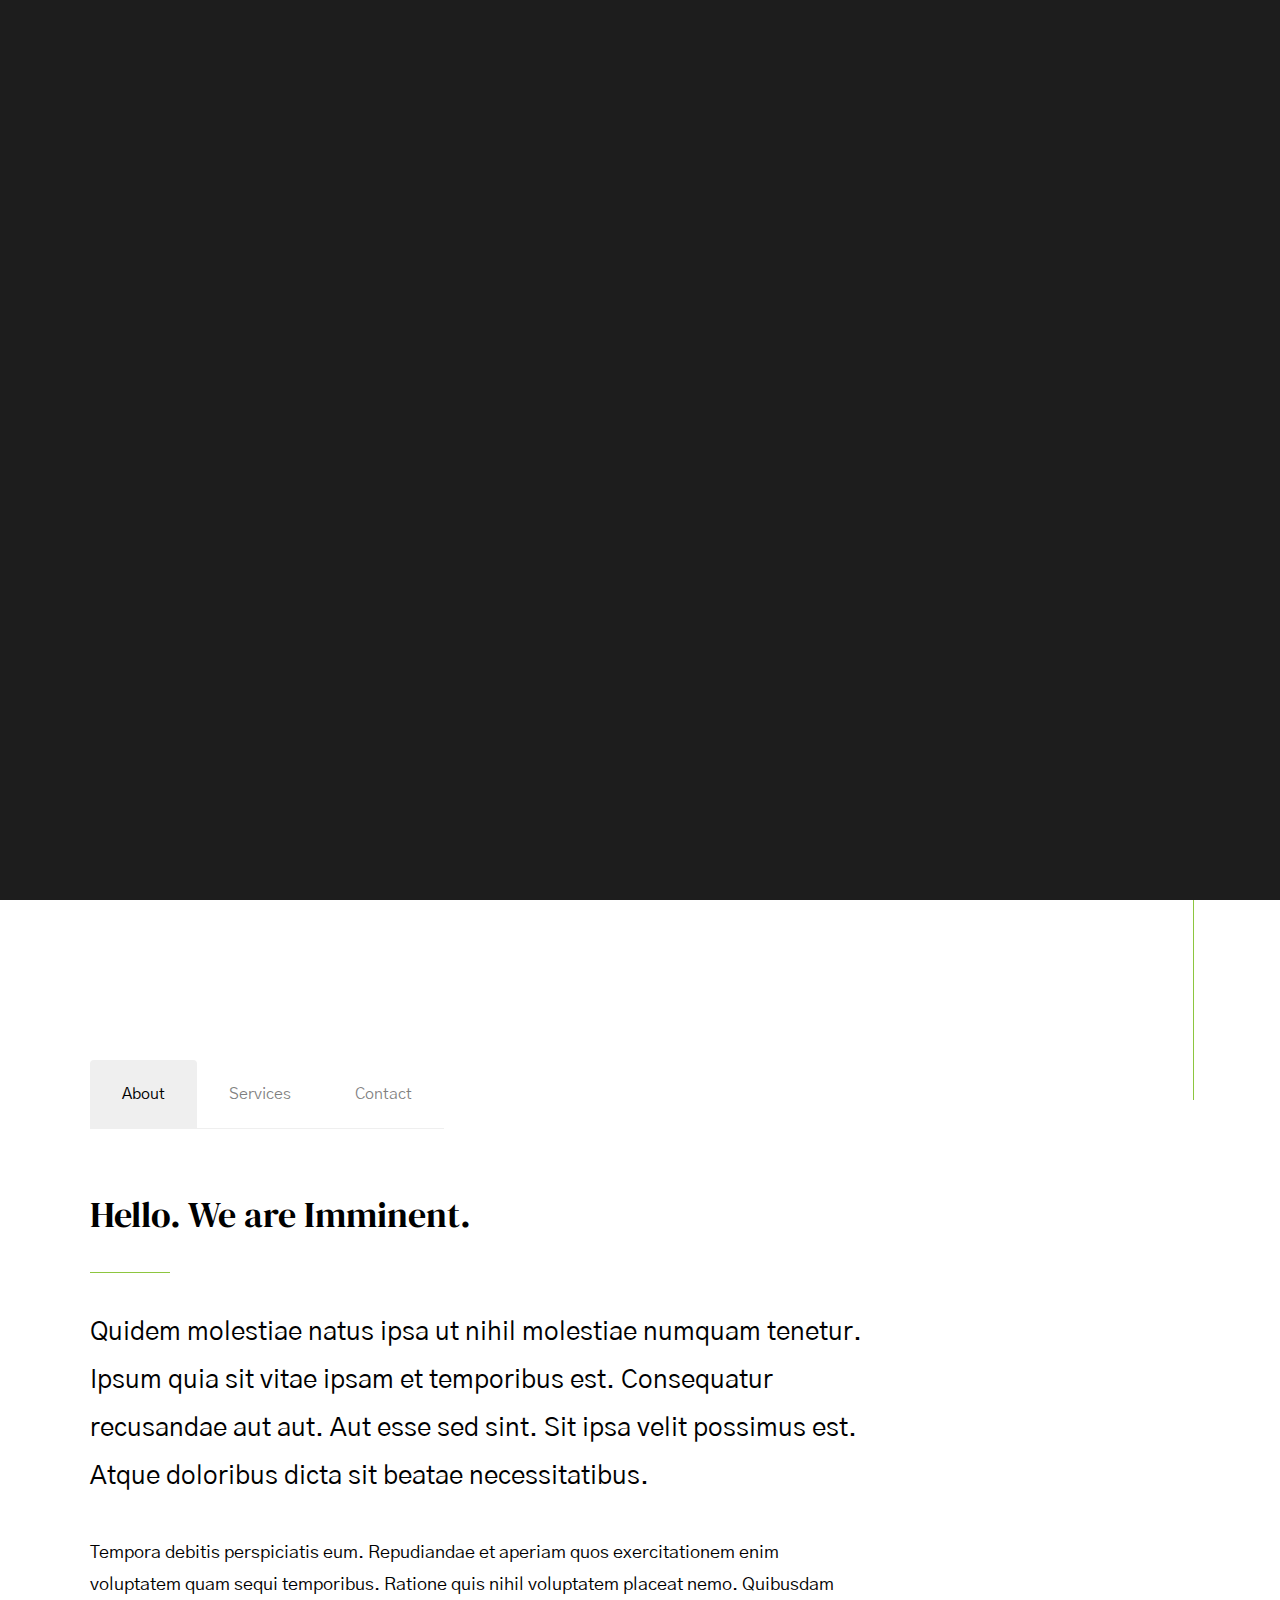
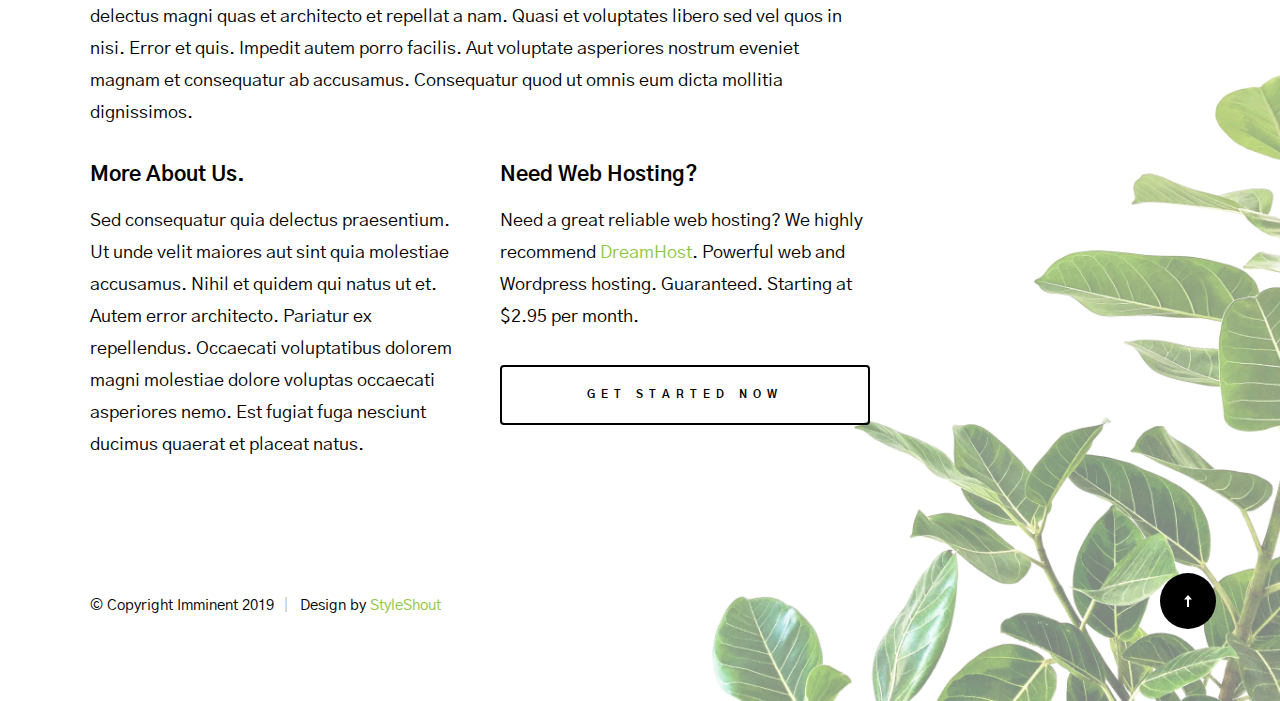
<file: index-slides.html>
<!DOCTYPE html>
<html class="no-js" lang="en">
<head>

    <!--- basic page needs
    ================================================== -->
    <meta charset="utf-8">
    <title>Imminent - Slides</title>
    <meta name="description" content="">
    <meta name="author" content="">

    <!-- mobile specific metas
    ================================================== -->
    <meta name="viewport" content="width=device-width, initial-scale=1">

    <!-- CSS
    ================================================== -->
    <link rel="stylesheet" href="css/base.css">
    <link rel="stylesheet" href="css/vendor.css">
    <link rel="stylesheet" href="css/main.css">

    <!-- script
    ================================================== -->
    <script src="js/modernizr.js"></script>
    <script defer src="js/fontawesome/all.min.js"></script>

    <!-- favicons
    ================================================== -->
    <link rel="apple-touch-icon" sizes="180x180" href="apple-touch-icon.png">
    <link rel="icon" type="image/png" sizes="32x32" href="favicon-32x32.png">
    <link rel="icon" type="image/png" sizes="16x16" href="favicon-16x16.png">
    <link rel="manifest" href="site.webmanifest">

</head>

<body id="top">

<!-- preloader
    ================================================== -->
    <div id="preloader">
        <div id="loader" class="dots-fade">
            <div></div>
            <div></div>
            <div></div>
        </div>
    </div>

    <!-- site header
    ================================================== -->
    <header class="s-header">

        <div class="header-logo">
            <a class="site-logo" href="index.html">
                <img src="images/logo.svg" alt="Homepage">
            </a>
        </div>

        <div class="header-email">
            <svg xmlns="http://www.w3.org/2000/svg" width="24" height="24" viewBox="0 0 24 24"><path d="M0 12l11 3.1 7-8.1-8.156 5.672-4.312-1.202 15.362-7.68-3.974 14.57-3.75-3.339-2.17 2.925v-.769l-2-.56v7.383l4.473-6.031 4.527 4.031 6-22z"/></svg>
            <a href="mailto:#0">hello@imminent.com</a>
        </div>

    </header> <!-- end s-header -->


    <!-- intro
    ================================================== -->
    <section id="intro" class="s-intro s-intro--slides">

        <div class="intro-slider">
            <div class="intro-slider-img bg-opacity-40" style="background-image: url(images/slides/slide-01.jpg);"></div>
            <div class="intro-slider-img" style="background-image: url(images/slides/slide-02.jpg);"></div>
            <div class="intro-slider-img" style="background-image: url(images/slides/slide-03.jpg);"></div>
        </div>

        <div class="grid-overlay">
            <div></div>
        </div> 

        <div class="row intro-content">

            <div class="column">

                <div class="intro-content__text">

                    <h3>
                    Coming Soon
                    </h3>
                    
                    <h1>
                    Get ready everyone. <br>
                    We are currently <br>
                    working on a super <br>
                    awesome website.
                    </h1>

                </div> <!-- end intro-content__text -->

                <div class="intro-content__bottom">

                    <div class="intro-content__counter-wrap">
                        <h4>Launching in</h4>
            
                        <div class="counter">
                            <div class="counter__time days">
                                365
                                <span>D</span>
                            </div>
                            <div class="counter__time hours">
                                09
                                <span>H</span>
                            </div>
                            <div class="counter__time minutes">
                                54
                                <span>M</span>
                            </div>
                            <div class="counter__time seconds">
                                57
                                <span>S</span>
                            </div>
                        </div>  <!-- end counter -->
                    </div> <!-- end intro-content__counter-wrap -->

                    <div class="intro-content__notify">
                        <button type="button" class="btn--stroke btn--small modal-trigger">
                            Notify Me
                            <svg xmlns="http://www.w3.org/2000/svg" width="24" height="24" viewBox="0 0 24 24"><path d="M24 12l-9-9v7h-15v4h15v7z"/></svg>
                        </button>
                    </div> <!-- end intro-content__notify -->
    
                </div> <!-- end intro-content__bottom -->

            </div> <!-- end column -->

        </div> <!--  end intro-content -->

        <div class="modal">
            <div class="modal__inner">

                <span class="modal__close"></span>

                <svg xmlns="http://www.w3.org/2000/svg" width="24" height="24" viewBox="0 0 24 24"><path d="M0 3v18h24v-18h-24zm6.623 7.929l-4.623 5.712v-9.458l4.623 3.746zm-4.141-5.929h19.035l-9.517 7.713-9.518-7.713zm5.694 7.188l3.824 3.099 3.83-3.104 5.612 6.817h-18.779l5.513-6.812zm9.208-1.264l4.616-3.741v9.348l-4.616-5.607z"/></svg>

                <h3>Sign Up</h3>
                <p>
                Be the first to know about the latest updates and
                get exclusive offer on our grand opening.
                </p>

                <form id="mc-form" class="group mc-form" novalidate="true">
                    <input type="email" value="" name="EMAIL" class="email h-full-width h-text-center h-add-half-bottom" id="mc-email" placeholder="Email Address" required="">
                    <input type="submit" name="subscribe" value="Subscribe" class="btn--small h-full-width">
                    <label for="mc-email" class="subscribe-message"></label>
                </form>

            </div> <!-- end modal inner -->
        </div> <!-- end modal -->

        <ul class="intro-social">
            <li><a href="#0"><i class="fab fa-facebook" aria-hidden="true"></i></a></li>
            <li><a href="#0"><i class="fab fa-twitter" aria-hidden="true"></i></a></li>
            <li><a href="#0"><i class="fab fa-instagram" aria-hidden="true"></i></a></li>
            <li><a href="#0"><i class="fab fa-dribbble" aria-hidden="true"></i></a></li>
            <li><a href="#0"><i class="fab fa-behance" aria-hidden="true"></i></a></li>
        </ul> <!-- end intro social -->

        <div class="intro-scroll">
            <a href="#info" class="scroll-link smoothscroll">
                Scroll For More
            </a>
        </div> <!-- end intro scroll -->

    </section> <!-- end s-intro -->


    <!-- info
    ================================================== -->
    <section id="info" class="s-info">

        <div class="vert-line"></div>
        
        <div class="row info-content">
            <div class="column">
                
                <nav class="tab-nav">
                    <ul class="tab-nav__list"> 
                        <li class="active" data-id="tab-about">
                            <a href="#0">
                                <span>About</span>
                            </a>
                        </li>
                        <li data-id="tab-services">
                            <a href="#0">
                                <span>Services</span>
                            </a>
                        </li>
                        <li data-id="tab-contact">
                            <a href="#0">
                                <span>Contact</span>
                            </a>
                        </li>
                    </ul>
                </nav> <!-- end tab-nav -->

                <div class="tab-content">

                    <!-- 01. tab about -->
                    <div id="tab-about" class='tab-content__item'>

                        <div class="row tab-content__item-header">
                            <div class="column">
                                <h1>Hello. We are Imminent.</h1>
                            </div>
                        </div>

                        <div class="row">
                            <div class="column">
                                <p class="lead">
                                Quidem molestiae natus ipsa ut nihil molestiae numquam tenetur. Ipsum quia 
                                sit vitae ipsam et temporibus est. Consequatur recusandae aut aut. Aut esse 
                                sed sint. Sit ipsa velit possimus est. Atque doloribus dicta sit beatae 
                                necessitatibus.
                                </p>

                                <p>
                                Tempora debitis perspiciatis eum. Repudiandae et aperiam quos exercitationem 
                                enim voluptatem quam sequi temporibus. Ratione quis nihil voluptatem placeat 
                                nemo. Quibusdam delectus magni quas et architecto et repellat a nam.
                                Quasi et voluptates libero sed vel quos in nisi. Error et quis. Impedit autem 
                                porro facilis. Aut voluptate asperiores nostrum eveniet magnam et consequatur 
                                ab accusamus. Consequatur quod ut omnis eum dicta mollitia dignissimos.
                                </p>

                                <div class="row">
                                    <div class="column large-6 tab-full">
                                        <h4>More About Us.</h4>
                                        <p>
                                        Sed consequatur quia delectus praesentium. Ut unde velit maiores aut sint 
                                        quia molestiae accusamus. Nihil et quidem qui natus ut et. Autem error 
                                        architecto. Pariatur ex repellendus. Occaecati voluptatibus dolorem magni 
                                        molestiae dolore voluptas occaecati asperiores nemo. Est fugiat fuga nesciunt 
                                        ducimus quaerat et placeat natus.
                                        </p>
                                    </div>
                                    <div class="column large-6 tab-full">
                                        <h4>Need Web Hosting?</h4>
                                        <p>
                                        Need a great reliable web hosting?
                                        We highly recommend <a href="https://www.dreamhost.com/r.cgi?287326">DreamHost</a>.
                                        Powerful web and Wordpress hosting. Guaranteed. Starting at $2.95 per month.
                                        </p>
                                        <a href="https://www.dreamhost.com/r.cgi?287326" class="btn btn--stroke h-full-width">Get Started Now</a>
                                    </div>
                                </div>
                            </div>
                        </div>
                        
                    </div> <!-- end 01. tab about -->

                    <!-- 02. tab services -->
                    <div id="tab-services" class='tab-content__item'>

                        <div class="row tab-content__item-header">
                            <div class="column">
                                <h1>What we do.</h1>
                            </div>
                        </div>

                        <div class="row">
                            <div class="column">
                                <p class="lead">
                                Iusto et nesciunt eum enim. Eius aut reprehenderit reprehenderit
                                quia at architecto. Nemo autem officiis occaecati sit ratione 
                                aspernatur quo qui. Blanditiis autem doloribus similique 
                                doloremque sequi.
                                </p>
                            </div>
                        </div>

                        <div class="row services-list block-large-1-2 block-medium-1-2 block-tab-full">

                            <div class="column services-list__item">
                                <div class="services-list__item-content">
                                    <h4 class="item-title">Brand Identity</h4>
                                    <p>
                                    Sit ut cum molestiae. Dolore ducimus qui quasi. Fugiat consequatur sit vel illum vel et 
                                    a delectus. Vel sequi vitae voluptatem perspiciatis eligendi. Voluptatibus optio natus 
                                    asperiores est commodi amet quia architecto. Dolores necessitatibus et.
                                    </p>
                                </div>
                            </div>
                
                            <div class="column services-list__item">
                                <div class="services-list__item-content">
                                    <h4 class="item-title">Illustration</h4>
                                    <p>
                                    Sit ut cum molestiae. Dolore ducimus qui quasi. Fugiat consequatur sit vel illum vel et 
                                    a delectus. Vel sequi vitae voluptatem perspiciatis eligendi. Voluptatibus optio natus 
                                    asperiores est commodi amet quia architecto. Dolores necessitatibus et.
                                    </p>
                                </div>
                            </div>
                
                            <div class="column services-list__item">
                                <div class="services-list__item-content">
                                    <h4 class="item-title">Web Design</h4>
                                    <p>
                                    Sit ut cum molestiae. Dolore ducimus qui quasi. Fugiat consequatur sit vel illum vel et 
                                    a delectus. Vel sequi vitae voluptatem perspiciatis eligendi. Voluptatibus optio natus 
                                    asperiores est commodi amet quia architecto. Dolores necessitatibus et.
                                    </p>
                                </div>
                            </div>
                
                            <div class="column services-list__item">
                                <div class="services-list__item-content">
                                    <h4 class="item-title">Product Strategy</h4>
                                    <p>
                                    Sit ut cum molestiae. Dolore ducimus qui quasi. Fugiat consequatur sit vel illum vel et 
                                    a delectus. Vel sequi vitae voluptatem perspiciatis eligendi. Voluptatibus optio natus 
                                    asperiores est commodi amet quia architecto. Dolores necessitatibus et.
                                    </p>
                                </div>
                            </div>
                
                            <div class="column services-list__item">
                                <div class="services-list__item-content">
                                    <h4 class="item-title">UI/UX Design</h4>
                                    <p>
                                    Sit ut cum molestiae. Dolore ducimus qui quasi. Fugiat consequatur sit vel illum vel et 
                                    a delectus. Vel sequi vitae voluptatem perspiciatis eligendi. Voluptatibus optio natus 
                                    asperiores est commodi amet quia architecto. Dolores necessitatibus et.
                                    </p>
                                </div>
                            </div>
                
                            <div class="column services-list__item">
                                <div class="services-list__item-content">
                                    <h4 class="item-title">Mobile Design</h4>
                                    <p>
                                    Sit ut cum molestiae. Dolore ducimus qui quasi. Fugiat consequatur sit vel illum vel et 
                                    a delectus. Vel sequi vitae voluptatem perspiciatis eligendi. Voluptatibus optio natus 
                                    asperiores est commodi amet quia architecto. Dolores necessitatibus et.
                                    </p>
                                </div>
                            </div>
                
                        </div> <!-- end services-list -->
                        
                    </div> <!-- end 02. tab services -->

                    <!-- 03. tab contact -->
                    <div id="tab-contact" class="tab-content__item">

                        <div class="row tab-content__item-header">
                            <div class="column">
                                <h1>Get In Touch With Us.</h1>
                            </div>
                        </div>

                        <div class="row">
                            <div class="column">
                                <p class="lead">
                                Voluptates laborum eum quas. Pariatur impedit sit veniam est 
                                et quasi voluptas voluptatem. Cumque hic enim perferendis 
                                amet odit in molestias debitis. Facere nulla qui pariatur 
                                quasi mollitia et. Et dolorem dolorum quo in sit architecto.
                                </p>

                                <div class="row">
                                    <div class="column large-six tab-full">
                                        <h4>Where to Find Us</h4>
                
                                        <p>
                                        1600 Amphitheatre Parkway<br>
                                        Mountain View, CA<br>
                                        94043 US
                                        </p>
                
                                    </div>
                
                                    <div class="column large-six tab-full">
                                        <h4>Follow Us</h4>
                
                                        <ul class="link-list">
                                            <li><a href="#0">Facebook</a></li>
                                            <li><a href="#0">Twitter</a></li>
                                            <li><a href="#0">Instagram</a></li>
                                        </ul>
                
                                    </div>
                                </div>

                                <p class="tab-content__item-bottom">
                                    <a href="mailto:#0" class="contact-email">hello@imminent.com</a>
                                    <span class="contact-number"> 
                                        <a href="tel:197-543-2345">+197 543 2345</a>
                                        <a href="tel:123-456-9000">+123 456 9000</a>
                                    </span>
                                </p>

                            </div>
                        </div>
                        
                    </div> <!-- end 03. tab contact -->

                </div> <!-- end tab content -->

                <footer>

                    <div class="ss-copyright">
                        <span>© Copyright Imminent 2019</span> 
                        <span>Design by <a href="https://www.styleshout.com/">StyleShout</a></span>
                    </div>

                    <div class="ss-go-top">
                        <a class="smoothscroll" title="Back to Top" href="#top">
                            <svg xmlns="http://www.w3.org/2000/svg" width="24" height="24" viewBox="0 0 24 24"><path d="M12 0l8 9h-6v15h-4v-15h-6z"></path></svg>
                        </a>
                    </div>
                    
                </footer>

            </div> <!-- end column -->
        </div> <!-- end row -->

    </section> <!-- end s-info -->

    <!-- Java Script
    ================================================== -->
    <script src="js/jquery-3.2.1.min.js"></script>
    <script src="js/plugins.js"></script>
    <script src="js/main.js"></script>

</body>
</file>
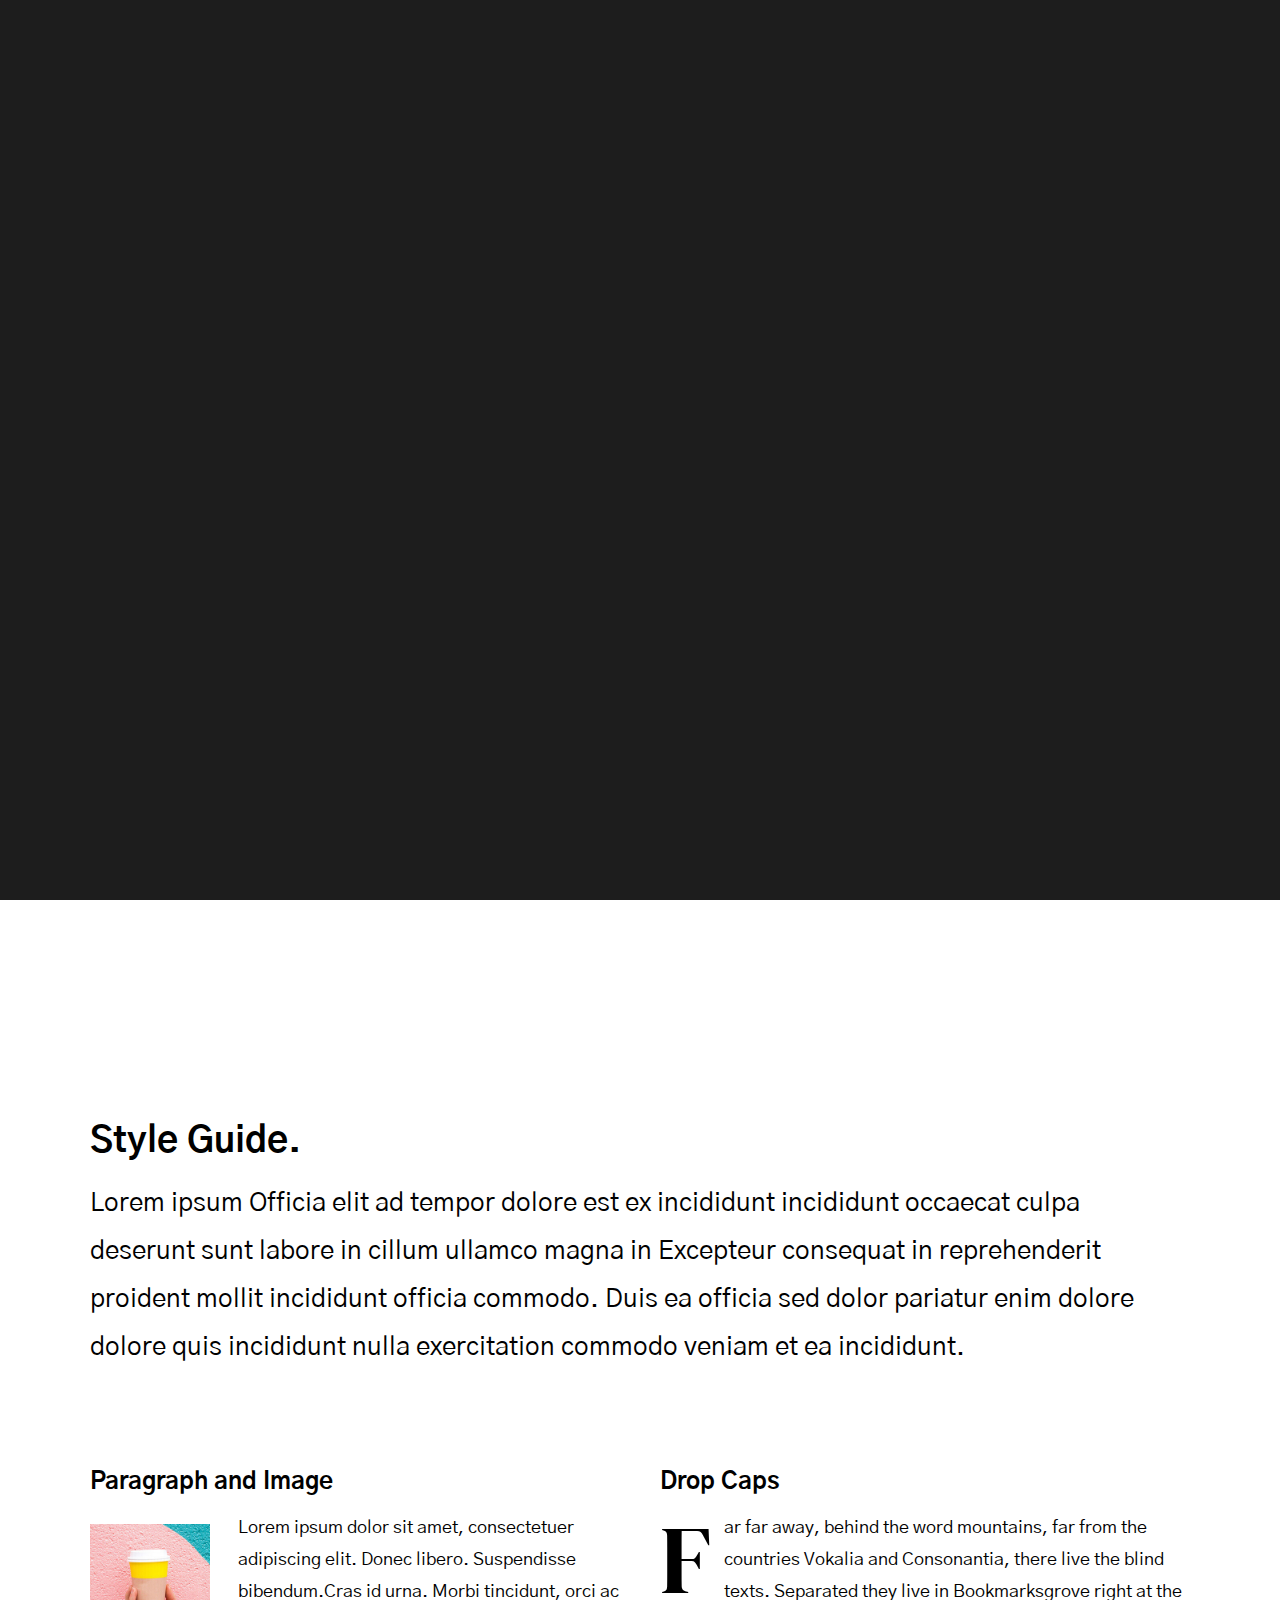
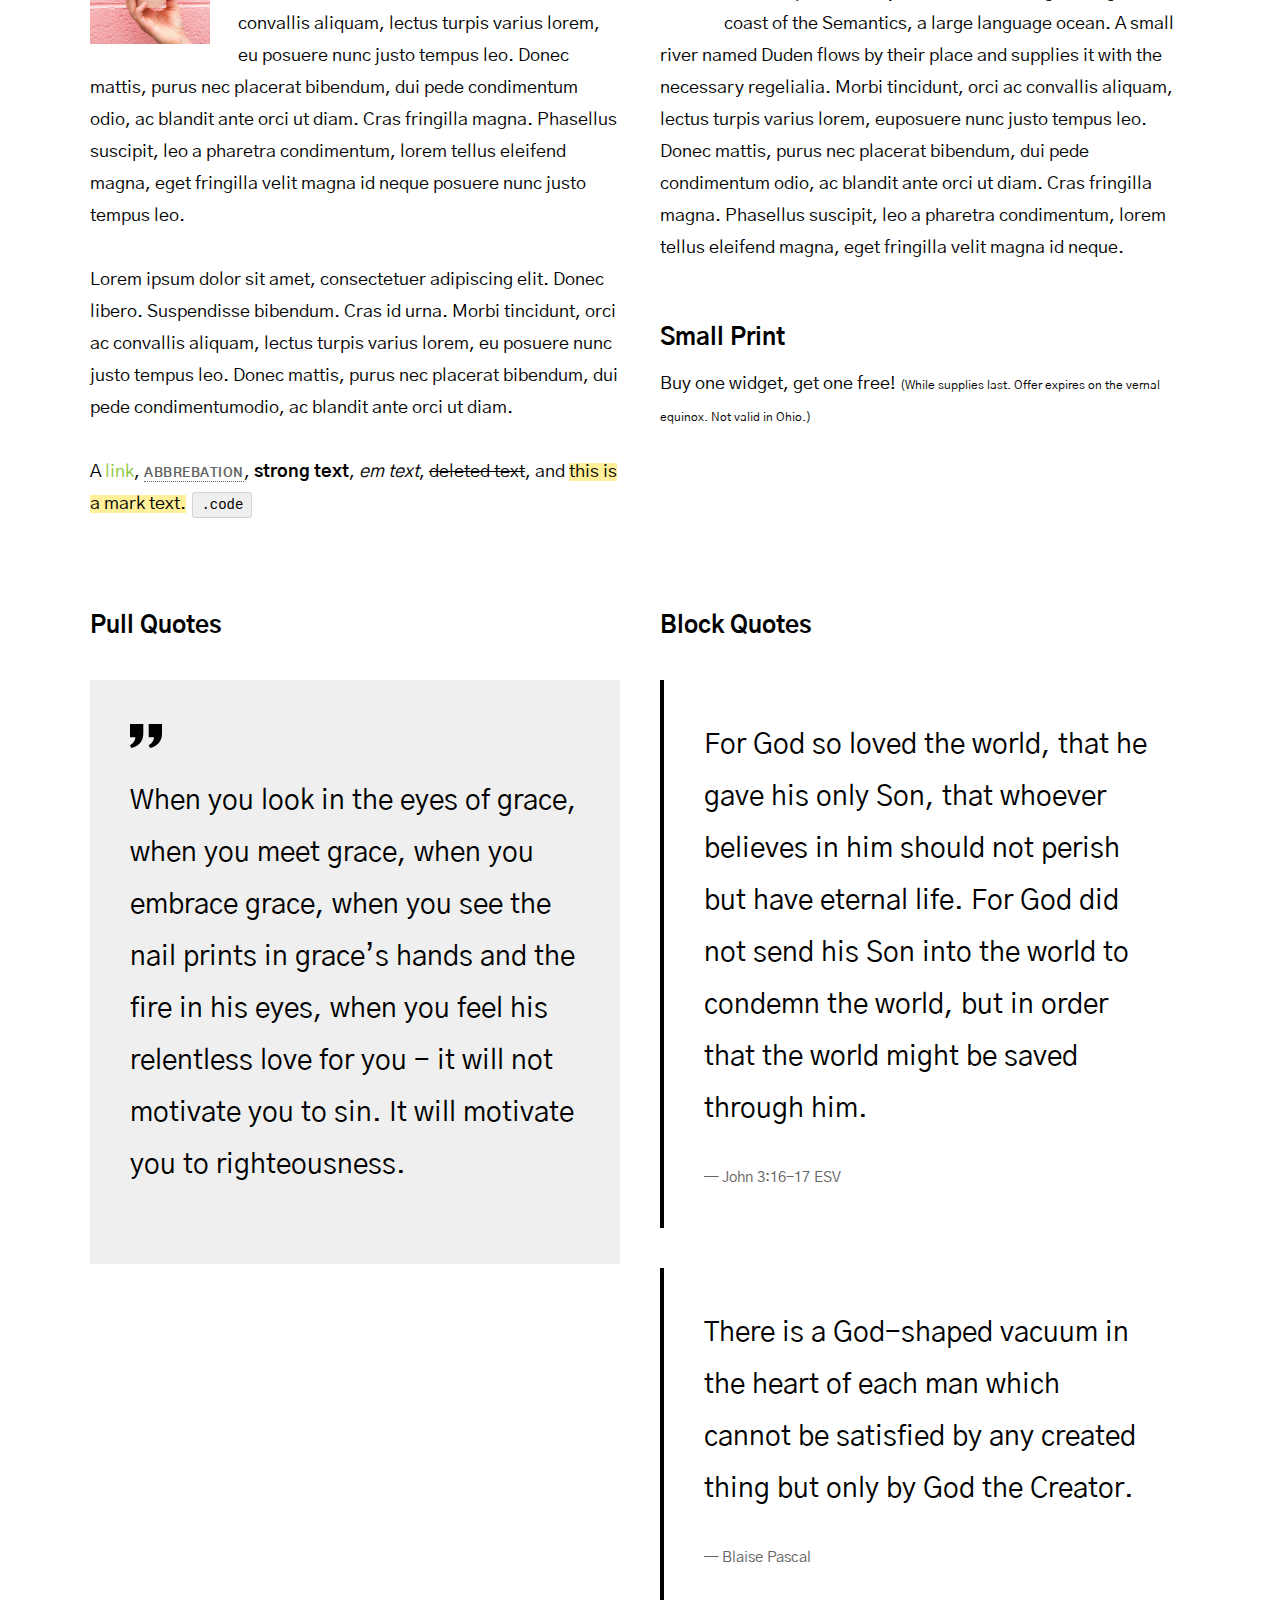
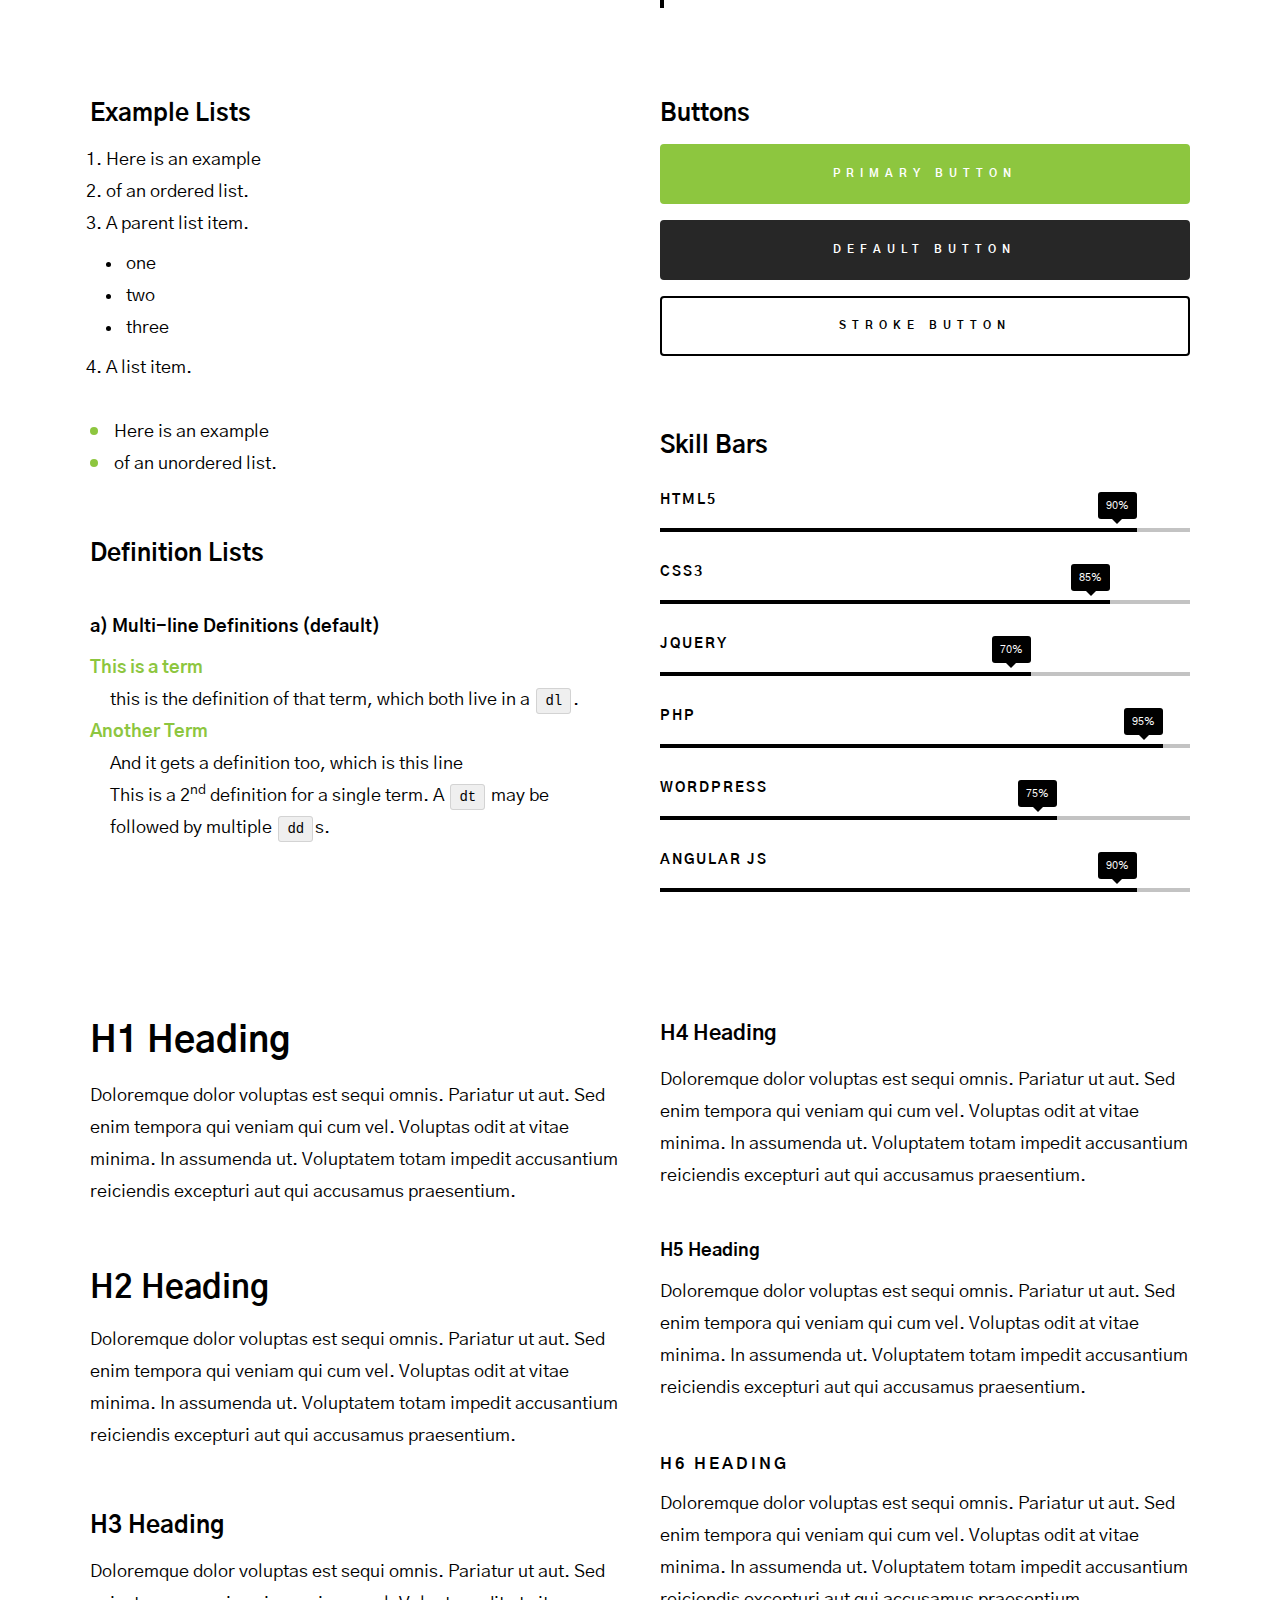
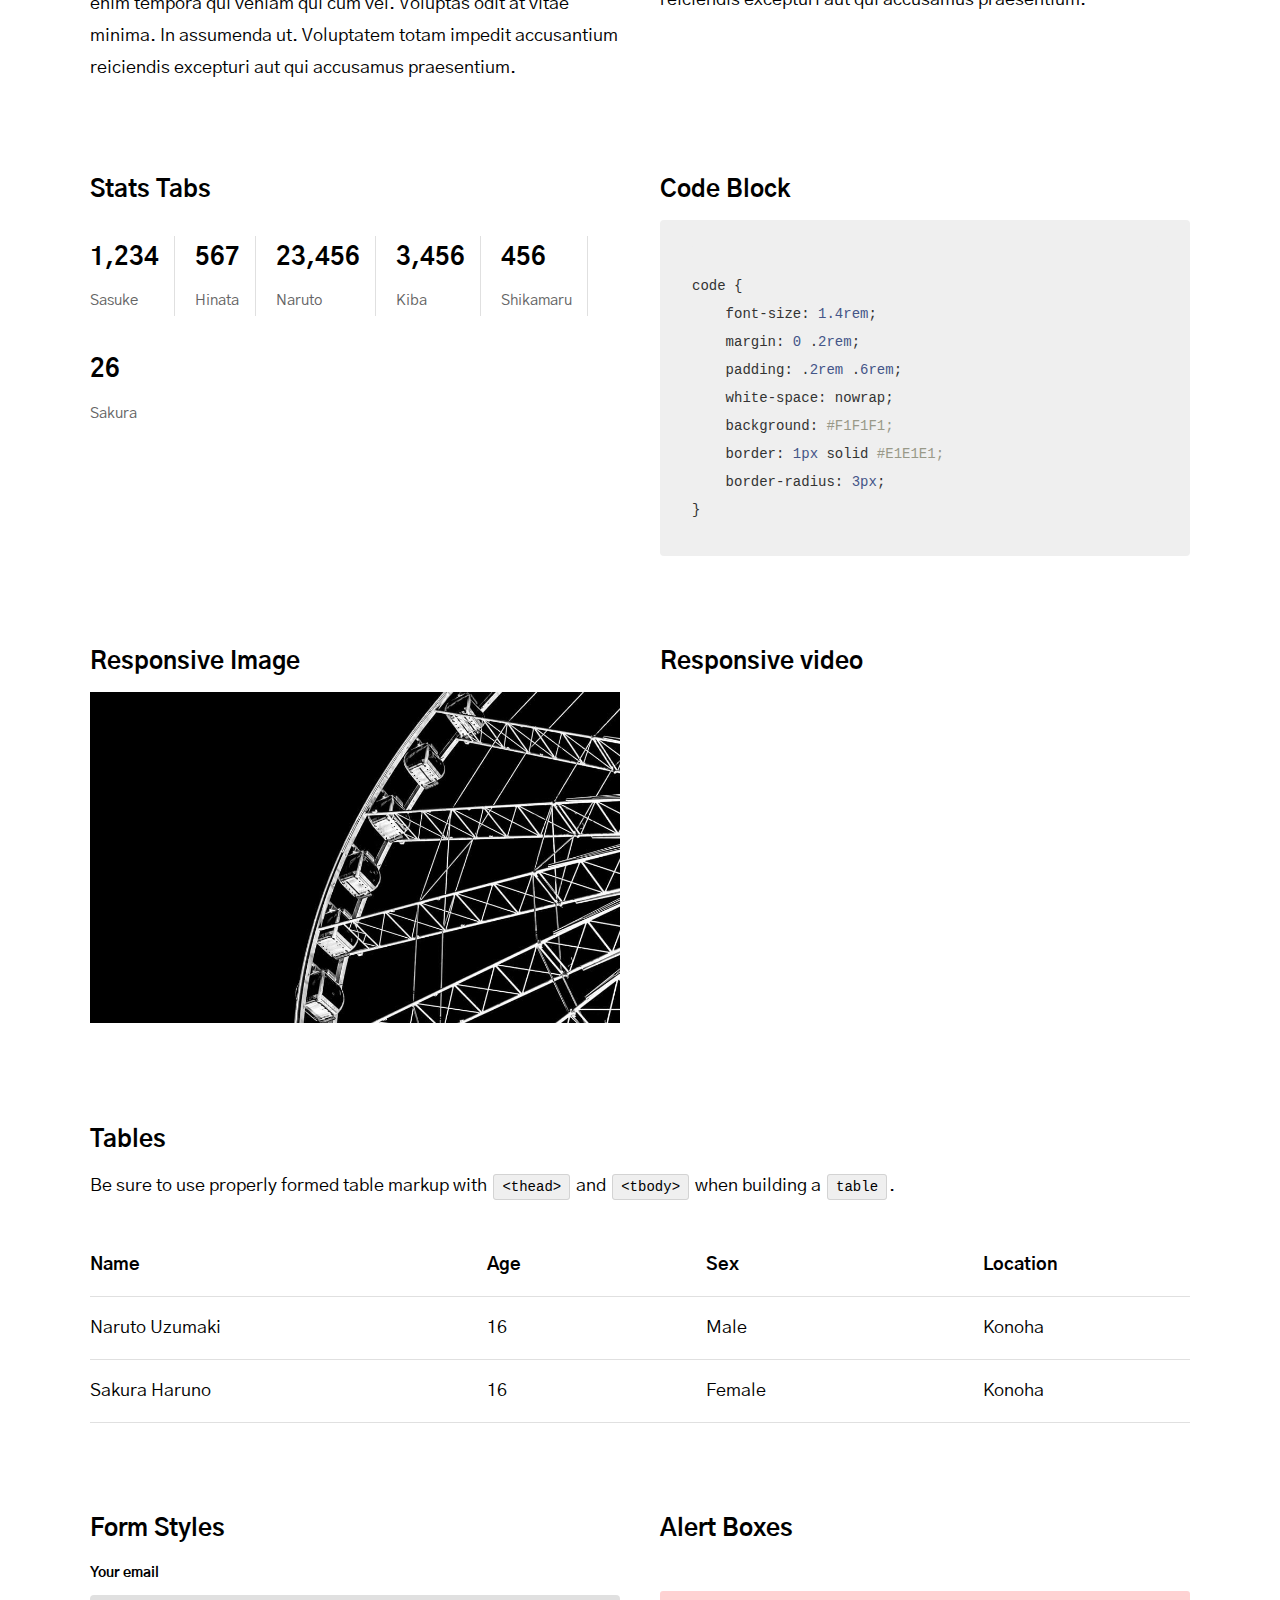
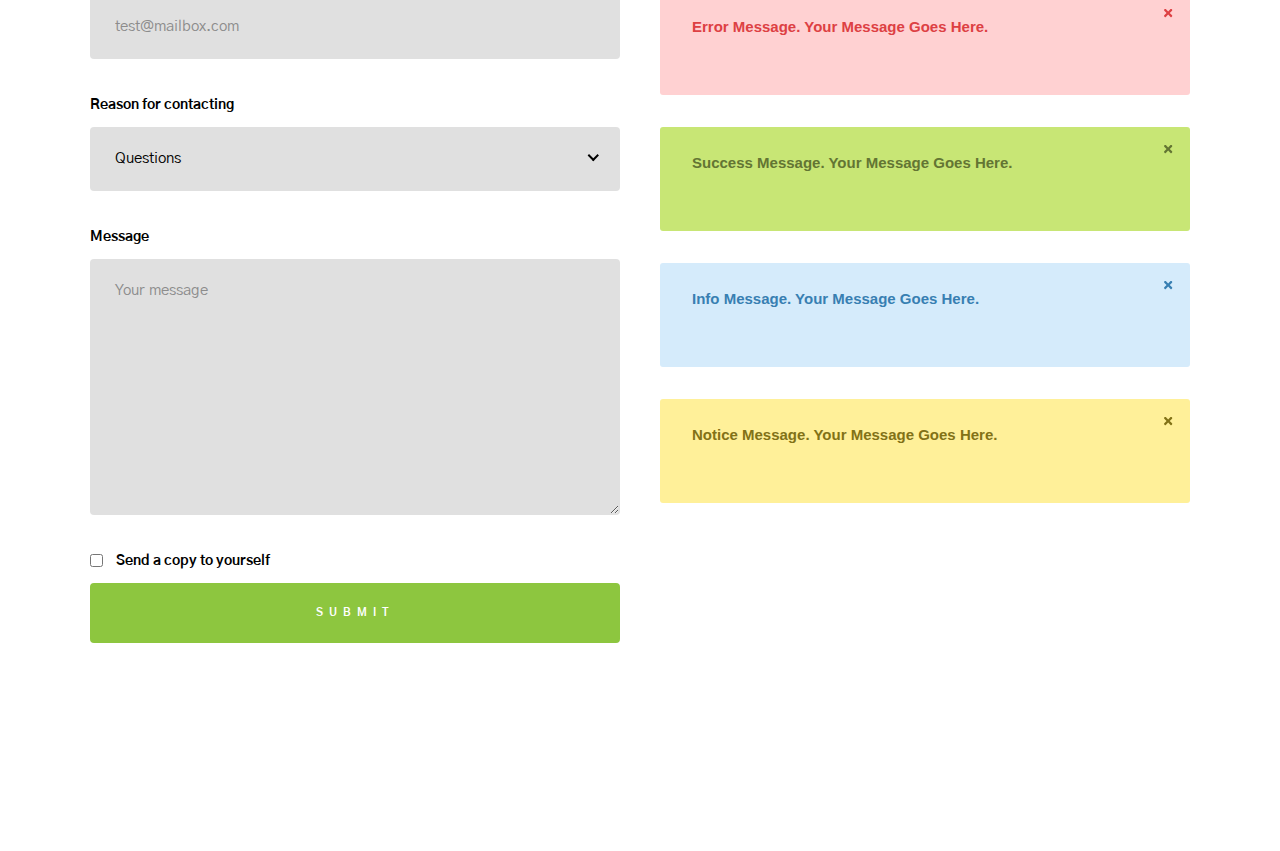
<file: styles.html>
<!DOCTYPE html>
<html class="no-js" lang="en">
<head>

    <!--- basic page needs
    ================================================== -->
    <meta charset="utf-8">
    <title>Imminent - Styles</title>
    <meta name="description" content="">
    <meta name="author" content="">

    <!-- mobile specific metas
    ================================================== -->
    <meta name="viewport" content="width=device-width, initial-scale=1">

    <!-- CSS
    ================================================== -->
    <link rel="stylesheet" href="css/base.css">
    <link rel="stylesheet" href="css/vendor.css">
    <link rel="stylesheet" href="css/main.css">

    <style type="text/css" media="screen">
        .s-styles { 
            padding-top: 16rem;
            padding-bottom: 16rem;
        }
    </style>

    <!-- script
    ================================================== -->
    <script src="js/modernizr.js"></script>
    <script defer src="js/fontawesome/all.min.js"></script>

    <!-- favicons
    ================================================== -->
    <link rel="apple-touch-icon" sizes="180x180" href="apple-touch-icon.png">
    <link rel="icon" type="image/png" sizes="32x32" href="favicon-32x32.png">
    <link rel="icon" type="image/png" sizes="16x16" href="favicon-16x16.png">
    <link rel="manifest" href="site.webmanifest">

</head>

<body id="top">


    <!-- preloader
    ================================================== -->
    <div id="preloader">
        <div id="loader" class="dots-fade">
            <div></div>
            <div></div>
            <div></div>
        </div>
    </div>


    <!-- site header
    ================================================== -->
    <header class="s-header">

        <div class="header-logo">
            <a class="site-logo" href="index.html">
                <img src="images/logo.svg" alt="Homepage">
            </a>
        </div>

        <div class="header-email">
            <svg xmlns="http://www.w3.org/2000/svg" width="24" height="24" viewBox="0 0 24 24"><path d="M0 12l11 3.1 7-8.1-8.156 5.672-4.312-1.202 15.362-7.68-3.974 14.57-3.75-3.339-2.17 2.925v-.769l-2-.56v7.383l4.473-6.031 4.527 4.031 6-22z"/></svg>
            <a href="mailto:#0">hello@imminent.com</a>
        </div>

    </header> <!-- end s-header -->


    <!-- intro
    ================================================== -->
    <section id="intro" class="s-intro s-intro--static">

        <div class="grid-overlay">
            <div></div>
        </div> 

        <div class="row intro-content">

            <div class="column">

                <div class="intro-content__text">

                    <h3>
                    Coming Soon
                    </h3>
                    
                    <h1>
                    Get ready everyone. <br>
                    We are currently <br>
                    working on a super <br>
                    awesome website.
                    </h1>

                </div> <!-- end intro-content__text -->

                <div class="intro-content__bottom">

                    <div class="intro-content__counter-wrap">
                        <h4>Launching in</h4>
            
                        <div class="counter">
                            <div class="counter__time days">
                                365
                                <span>D</span>
                            </div>
                            <div class="counter__time hours">
                                09
                                <span>H</span>
                            </div>
                            <div class="counter__time minutes">
                                54
                                <span>M</span>
                            </div>
                            <div class="counter__time seconds">
                                57
                                <span>S</span>
                            </div>
                        </div>  <!-- end counter -->
                    </div> <!-- end intro-content__counter-wrap -->

                    <div class="intro-content__notify">
                        <button type="button" class="btn--stroke btn--small modal-trigger">
                            Notify Me
                            <svg xmlns="http://www.w3.org/2000/svg" width="24" height="24" viewBox="0 0 24 24"><path d="M24 12l-9-9v7h-15v4h15v7z"/></svg>
                        </button>
                    </div> <!-- end intro-content__notify -->
    
                </div> <!-- end intro-content__bottom -->

            </div> <!-- end column -->

        </div> <!--  end intro-content -->

        <div class="modal">
            <div class="modal__inner">

                <span class="modal__close"></span>

                <svg xmlns="http://www.w3.org/2000/svg" width="24" height="24" viewBox="0 0 24 24"><path d="M0 3v18h24v-18h-24zm6.623 7.929l-4.623 5.712v-9.458l4.623 3.746zm-4.141-5.929h19.035l-9.517 7.713-9.518-7.713zm5.694 7.188l3.824 3.099 3.83-3.104 5.612 6.817h-18.779l5.513-6.812zm9.208-1.264l4.616-3.741v9.348l-4.616-5.607z"/></svg>

                <h3>Sign Up</h3>
                <p>
                Be the first to know about the latest updates and
                get exclusive offer on our grand opening.
                </p>

                <form id="mc-form" class="group mc-form" novalidate="true">
                    <input type="email" value="" name="EMAIL" class="email h-full-width h-text-center h-add-half-bottom" id="mc-email" placeholder="Email Address" required="">
                    <input type="submit" name="subscribe" value="Subscribe" class="btn--small h-full-width">
                    <label for="mc-email" class="subscribe-message"></label>
                </form>

            </div> <!-- end modal inner -->
        </div> <!-- end modal -->

        <ul class="intro-social">
            <li><a href="#0"><i class="fab fa-facebook" aria-hidden="true"></i></a></li>
            <li><a href="#0"><i class="fab fa-twitter" aria-hidden="true"></i></a></li>
            <li><a href="#0"><i class="fab fa-instagram" aria-hidden="true"></i></a></li>
            <li><a href="#0"><i class="fab fa-dribbble" aria-hidden="true"></i></a></li>
            <li><a href="#0"><i class="fab fa-behance" aria-hidden="true"></i></a></li>
        </ul> <!-- end intro social -->

        <div class="intro-scroll">
            <a href="#styles" class="scroll-link smoothscroll">
                Scroll For More
            </a>
        </div> <!-- end intro scroll -->

    </section> <!-- end s-intro -->


    <!-- site content
    ================================================== -->
    <div class="s-content content">
        <main class="row s-styles">
            
            <!-- styles
            ================================================== -->
            <section id="styles" class="column large-full">
                
                <div class="row section-intro add-bottom">

                    <div class="column large-full">

                        <h1 class="display-1">Style Guide.</h1>

                        <p class="lead">Lorem ipsum Officia elit ad tempor dolore est ex incididunt incididunt occaecat culpa deserunt 
                        sunt labore in cillum ullamco magna in Excepteur consequat in reprehenderit proident mollit incididunt officia commodo.
                        Duis ea officia sed dolor pariatur enim dolore dolore quis incididunt nulla exercitation commodo veniam et ea incididunt.
                        </p>

                    </div>

                </div>

                <div class="row">

                    <div class="column large-6 tab-full">

                        <h3>Paragraph and Image</h3>

                        <p><a href="#"><img width="120" height="120" class="h-pull-left" alt="sample-image" src="images/sample-image.jpg"></a>
                        Lorem ipsum dolor sit amet, consectetuer adipiscing elit. Donec libero. Suspendisse bibendum.Cras id urna. Morbi 
                        tincidunt, orci ac convallis aliquam, lectus turpis varius lorem, eu posuere nunc justo tempus leo. Donec mattis, 
                        purus nec placerat bibendum, dui pede condimentum odio, ac blandit ante orci ut diam. Cras fringilla magna. 
                        Phasellus suscipit, leo a pharetra condimentum, lorem tellus eleifend magna, eget fringilla velit magna id 
                        neque posuere nunc justo tempus leo. </p>

                        <p>
                        Lorem ipsum dolor sit amet, consectetuer adipiscing elit. Donec libero. Suspendisse bibendum. Cras id urna. 
                        Morbi tincidunt, orci ac convallis aliquam, lectus turpis varius lorem, eu posuere nunc justo tempus leo. 
                        Donec mattis, purus nec placerat bibendum, dui pede condimentumodio, ac blandit ante orci ut diam.	
                        </p>

                        <p>A <a href="#">link</a>,
                        <abbr title="this really isn't a very good description">abbrebation</abbr>,
                        <strong>strong text</strong>,
                        <em>em text</em>,
                        <del>deleted text</del>, and
                        <mark>this is a mark text.</mark>
                        <code>.code</code>
                        </p>

                    </div>

                    <div class="column large-6 tab-full">

                        <h3>Drop Caps</h3>

                        <p class="drop-cap">Far far away, behind the word mountains, far from the countries Vokalia and Consonantia,
                        there live the blind texts. Separated they live in Bookmarksgrove right at the coast of the
                        Semantics, a large language ocean. A small river named Duden flows by their place and supplies it with the 
                        necessary regelialia. Morbi tincidunt, orci ac convallis aliquam, lectus turpis varius lorem, 
                        euposuere nunc justo tempus leo. Donec mattis, purus nec placerat bibendum, dui pede condimentum odio, 
                        ac blandit ante orci ut diam. Cras fringilla magna. Phasellus suscipit, leo a pharetra condimentum, 
                        lorem tellus eleifend magna, eget fringilla velit magna id neque.
                        </p>

                        <h3>Small Print</h3>

                        <p>Buy one widget, get one free!
                        <small>(While supplies last. Offer expires on the vernal equinox. Not valid in Ohio.)</small>
                        </p>

                    </div>

                </div> <!-- end row -->

                <div class="row">

                    <div class="column large-6 tab-full">

                        <h3>Pull Quotes</h3>

                        <aside class="pull-quote">
                            <blockquote>
                            <p>
                            When you look in the eyes of grace, when you meet grace, 
                            when you embrace grace, when you see the nail prints in 
                            grace’s hands and the fire in his eyes, when you feel his 
                            relentless love for you - it will not motivate you to sin. 
                            It will motivate you to righteousness.
                            </p>
                            </blockquote>
                        </aside>

                    </div>

                    <div class="column large-6 tab-full">

                        <h3>Block Quotes</h3>

                        <blockquote cite="http://where-i-got-my-info-from.com">
                            <p>
                            For God so loved the world, that he gave his only Son, that whoever believes in 
                            him should not perish but have eternal life. For God did not send his Son into 
                            the world to condemn the world, but in order that the world might be 
                            saved through him.
                            </p>
                            <cite>
                                <a href="#0">John 3:16-17 ESV</a>
                            </cite>
                        </blockquote>

                        <blockquote>
                        <p>There is a God-shaped vacuum in the heart of each man which cannot be satisfied 
                        by any created thing but only by God the Creator.</p>
                        <cite>Blaise Pascal</cite>
                        </blockquote>

                    </div>

                </div> <!-- end row -->


                <div class="row half-bottom">

                    <div class="column large-6 tab-full">

                        <h3>Example Lists</h3>

                        <ol>
                            <li>Here is an example</li>
                            <li>of an ordered list.</li>
                            <li>A parent list item.
                                <ul>
                                    <li>one</li>
                                    <li>two</li>
                                    <li>three</li>
                                </ul>
                                </li>
                                <li>A list item.</li>
                            </ol>

                        <ul class="disc">
                            <li>Here is an example</li>
                            <li>of an unordered list.</li>
                        </ul>

                        <h3>Definition Lists</h3>

                        <h5>a) Multi-line Definitions (default) </h5>

                        <dl>
                            <dt><strong>This is a term</strong></dt>
                                <dd>this is the definition of that term, which both live in a <code>dl</code>.</dd>
                            <dt><strong>Another Term</strong></dt>
                                <dd>And it gets a definition too, which is this line</dd>
                                <dd>This is a 2<sup>nd</sup> definition for a single term. A <code>dt</code> may be followed by multiple <code>dd</code>s.</dd>
                        </dl>

                    </div>

                    <div class="column large-6 tab-full">

                        <h3>Buttons</h3>

                        <p>
                            <a class="btn btn--primary h-full-width" href="#0">Primary Button</a>
                            <a class="btn h-full-width" href="#0">Default Button</a>
                            <a class="btn btn--stroke h-full-width" href="#0">Stroke Button</a>
                        </p>

                        <h3>Skill Bars</h3>
                        
                        <ul class="skill-bars">
                            <li>
                            <div class="progress percent90"><span>90%</span></div>
                            <strong>HTML5</strong>
                            </li>
                            <li>
                            <div class="progress percent85"><span>85%</span></div>
                            <strong>CSS3</strong>
                            </li>
                            <li>
                            <div class="progress percent70"><span>70%</span></div>
                            <strong>JQuery</strong>
                            </li>
                            <li>
                            <div class="progress percent95"><span>95%</span></div>
                            <strong>PHP</strong>
                            </li>
                            <li>
                            <div class="progress percent75"><span>75%</span></div>
                            <strong>Wordpress</strong>
                            </li>
                            <li>
                            <div class="progress percent90"><span>90%</span></div>
                            <strong>Angular JS</strong>
                            </li>
                        </ul>

                    </div>

                </div> <!-- end row -->

                <div class="row half-bottom">

                    <div class="column large-6 tab-full">
                            
                        <h1>H1 Heading</h1>
                        <p>Doloremque dolor voluptas est sequi omnis. Pariatur ut aut. Sed enim tempora qui veniam qui cum vel. 
                        Voluptas odit at vitae minima. In assumenda ut. Voluptatem totam impedit accusantium reiciendis excepturi aut qui accusamus praesentium.</p>

                        <h2>H2 Heading</h2>
                        <p>Doloremque dolor voluptas est sequi omnis. Pariatur ut aut. Sed enim tempora qui veniam qui cum vel. 
                        Voluptas odit at vitae minima. In assumenda ut. Voluptatem totam impedit accusantium reiciendis excepturi aut qui accusamus praesentium.</p>

                        <h3>H3 Heading</h3>
                        <p>Doloremque dolor voluptas est sequi omnis. Pariatur ut aut. Sed enim tempora qui veniam qui cum vel. 
                        Voluptas odit at vitae minima. In assumenda ut. Voluptatem totam impedit accusantium reiciendis excepturi aut qui accusamus praesentium.</p>

                    </div>

                    <div class="column large-6 tab-full">
                            
                        <h4>H4 Heading</h4>
                        <p>Doloremque dolor voluptas est sequi omnis. Pariatur ut aut. Sed enim tempora qui veniam qui cum vel. 
                        Voluptas odit at vitae minima. In assumenda ut. Voluptatem totam impedit accusantium reiciendis excepturi aut qui accusamus praesentium.</p>

                        <h5>H5 Heading</h5>
                        <p>Doloremque dolor voluptas est sequi omnis. Pariatur ut aut. Sed enim tempora qui veniam qui cum vel. 
                        Voluptas odit at vitae minima. In assumenda ut. Voluptatem totam impedit accusantium reiciendis excepturi aut qui accusamus praesentium.</p>

                        <h6>H6 Heading</h6>
                        <p>Doloremque dolor voluptas est sequi omnis. Pariatur ut aut. Sed enim tempora qui veniam qui cum vel. 
                        Voluptas odit at vitae minima. In assumenda ut. Voluptatem totam impedit accusantium reiciendis excepturi aut qui accusamus praesentium.</p>

                    </div>

                </div>

                <div class="row half-bottom">

                    <div class="column large-six tab-full">

                            <h3>Stats Tabs</h3>

                        <ul class="stats-tabs">
                            <li><a href="#">1,234 <em>Sasuke</em></a></li>
                            <li><a href="#">567 <em>Hinata</em></a></li>
                            <li><a href="#">23,456 <em>Naruto</em></a></li>
                            <li><a href="#">3,456 <em>Kiba</em></a></li>
                            <li><a href="#">456 <em>Shikamaru</em></a></li>
                            <li><a href="#">26 <em>Sakura</em></a></li>
                        </ul>

                    </div>

                    <div class="column large-six tab-full">
                        <h3>Code Block</h3>
            
<pre><code>
code {
    font-size: 1.4rem;
    margin: 0 .2rem;
    padding: .2rem .6rem;
    white-space: nowrap;
    background: #F1F1F1;
    border: 1px solid #E1E1E1;	
    border-radius: 3px;
}
</code></pre>
                    </div>

                </div> <!-- end row -->

                <div class="row half-bottom">

                    <div class="column large-6 tab-full">

                        <h3>Responsive Image</h3>
                        <p><img src="images/wheel-500.jpg" 
                            srcset="images/wheel-1000.jpg 1000w, 
                            images/wheel-500.jpg 500w" 
                            sizes="(max-width: 1000px) 100vw, 1000px" alt="">
                        </p>

                    </div>

                    <div class="column large-6 tab-full">

                        <h3>Responsive video</h3>

                        <div class="video-container">
                        <iframe src="https://player.vimeo.com/video/14592941?color=00a650&title=0&byline=0&portrait=0" width="500" height="281" frameborder="0" webkitallowfullscreen mozallowfullscreen allowfullscreen></iframe> 
                        </div>

                    </div>
                    
                </div> <!-- end row -->

                <div class="row add-bottom">

                    <div class="column large-full">

                        <h3>Tables</h3>
                        <p>Be sure to use properly formed table markup with <code>&lt;thead&gt;</code> and <code>&lt;tbody&gt;</code> when building a <code>table</code>.</p>

                        <div class="table-responsive">

                            <table>
                                    <thead>
                                    <tr>
                                        <th>Name</th>
                                        <th>Age</th>
                                        <th>Sex</th>
                                        <th>Location</th>
                                    </tr>
                                    </thead>
                                    <tbody>
                                    <tr>
                                        <td>Naruto Uzumaki</td>
                                        <td>16</td>
                                        <td>Male</td>
                                        <td>Konoha</td>
                                    </tr>
                                    <tr>
                                        <td>Sakura Haruno</td>
                                        <td>16</td>
                                        <td>Female</td>
                                        <td>Konoha</td>
                                    </tr>
                                    </tbody>
                            </table>

                        </div>

                    </div>
                    
                </div> <!-- end row -->    

                <div class="row">

                    <div class="column large-6 tab-full">

                        <h3>Form Styles</h3>

                        <form>
                            <div>
                                <label for="sampleInput">Your email</label>
                                <input class="h-full-width" type="email" placeholder="test@mailbox.com" id="sampleInput">
                            </div>
                            <div>
                                <label for="sampleRecipientInput">Reason for contacting</label>
                                <div class="ss-custom-select">
                                    <select class="h-full-width" id="sampleRecipientInput">
                                        <option value="Option 1">Questions</option>
                                        <option value="Option 2">Report</option>
                                        <option value="Option 3">Others</option>
                                    </select>
                                </div>
                            </div>
                            
                            <label for="exampleMessage">Message</label>
                            <textarea class="h-full-width" placeholder="Your message" id="exampleMessage"></textarea>

                            <label class="add-bottom">
                                <input type="checkbox">
                                <span class="label-text">Send a copy to yourself</span>
                            </label>
                        
                            <input class="btn--primary h-full-width" type="submit" value="Submit">
                        </form>

                    </div>

                    <div class="column large-6 tab-full">

                        <h3>Alert Boxes</h3>

                        <br>
                        
                        <div class="alert-box alert-box--error hideit">
                            <p>Error Message. Your Message Goes Here.</p>
                            <i class="fa fa-times alert-box__close" aria-hidden="true"></i>
                        </div><!-- end error -->
                                
                        <div class="alert-box alert-box--success hideit">
                            <p>Success Message. Your Message Goes Here.</p>
                            <i class="fa fa-times alert-box__close" aria-hidden="true"></i>
                        </div><!-- end success -->
                                
                        <div class="alert-box alert-box--info hideit">
                            <p>Info Message. Your Message Goes Here.</p>
                            <i class="fa fa-times alert-box__close" aria-hidden="true"></i>
                        </div><!-- end info -->
                                
                        <div class="alert-box alert-box--notice hideit">
                            <p>Notice Message. Your Message Goes Here.</p>
                            <i class="fa fa-times alert-box__close" aria-hidden="true"></i>
                        </div><!-- end notice -->
                    
                    </div>

                </div> <!-- end row -->

            </section> <!-- end styles -->

        </main>

    </div> <!-- end s-content -->


    <!-- Java Script
    ================================================== -->
    <script src="js/jquery-3.2.1.min.js"></script>
    <script src="js/plugins.js"></script>
    <script src="js/main.js"></script>

</body>
</file>
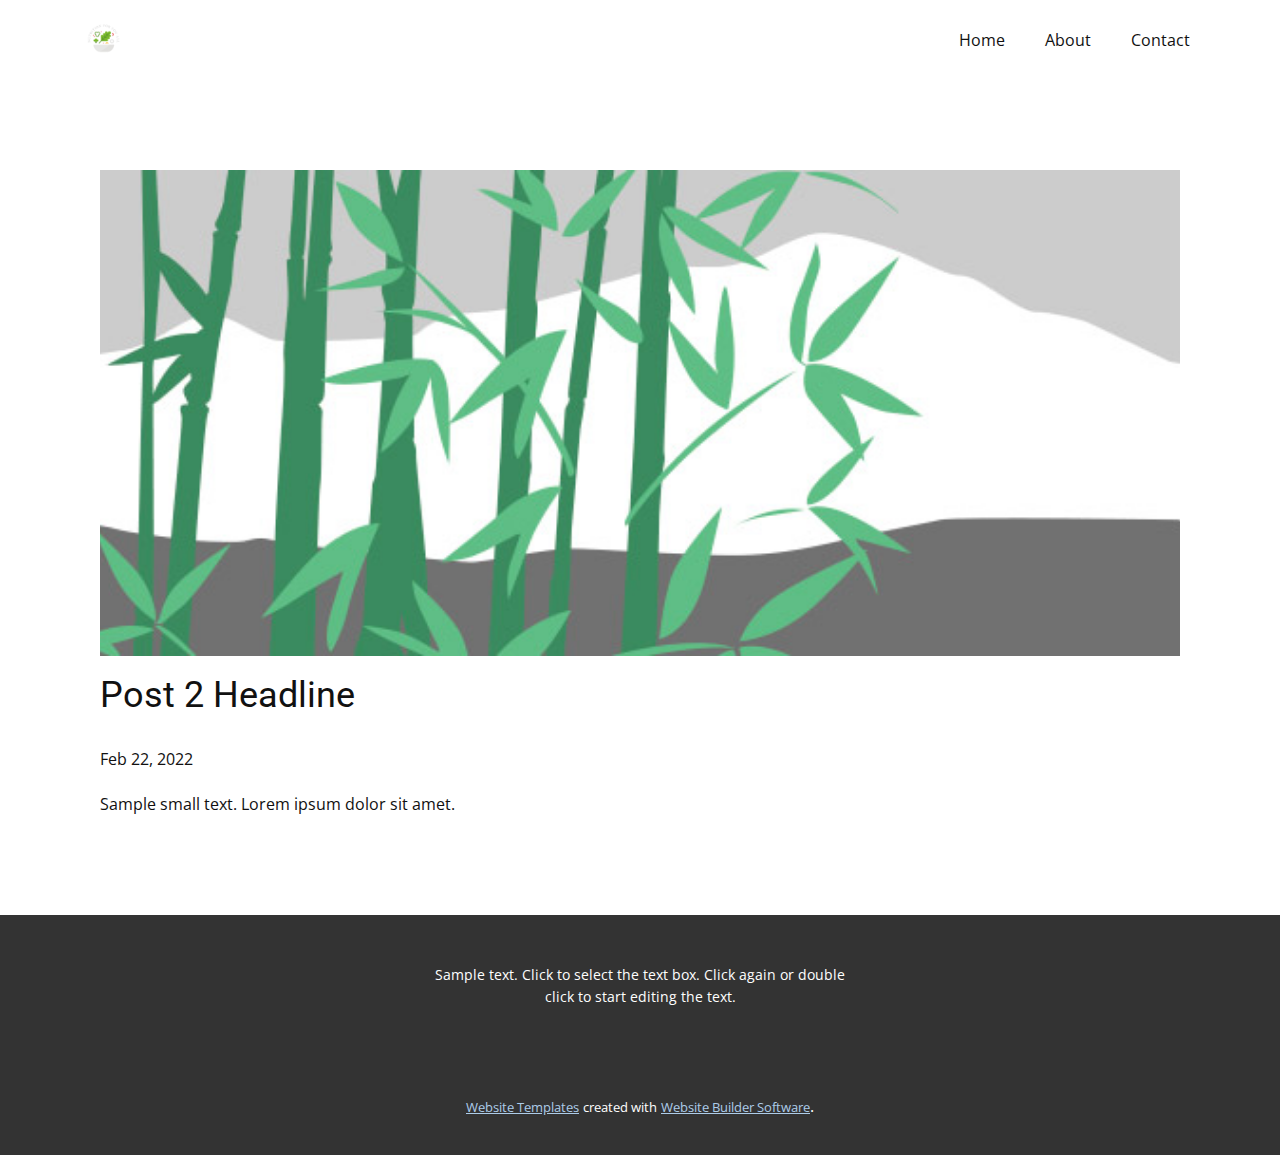
<file: blog/post-1.html>
<!doctype html>
<html style="font-size: 16px;"><head>
    <meta name="viewport" content="width=device-width, initial-scale=1.0">
    <meta charset="utf-8">
    <meta name="keywords" content="Post 1 Headline">
    <meta name="description" content="">
    <meta name="page_type" content="np-template-header-footer-from-plugin">
    <title>Post 2 Headline</title>
    <link rel="stylesheet" href="../nicepage.css" media="screen">
<link rel="stylesheet" href="../Post-Template.css" media="screen">
    <script class="u-script" type="text/javascript" src="../jquery.js" defer=""></script>
    <script class="u-script" type="text/javascript" src="../nicepage.js" defer=""></script>
    <meta name="generator" content="Nicepage 4.5.4, nicepage.com">
    <link id="u-theme-google-font" rel="stylesheet" href="https://fonts.googleapis.com/css?family=Roboto:100,100i,300,300i,400,400i,500,500i,700,700i,900,900i|Open+Sans:300,300i,400,400i,500,500i,600,600i,700,700i,800,800i">
    
    
    <script type="application/ld+json">{
		"@context": "http://schema.org",
		"@type": "Organization",
		"name": "",
		"logo": "images/default-logo.png"
}</script>
    <meta name="theme-color" content="#478ac9">
  </head>
  <body class="u-body u-xl-mode"><header class="u-clearfix u-header u-header" id="sec-f031"><div class="u-clearfix u-sheet u-valign-middle u-sheet-1">
        <a href="https://nicepage.com" class="u-image u-logo u-image-1">
          <img src="../images/default-logo.png" class="u-logo-image u-logo-image-1">
        </a>
        <nav class="u-menu u-menu-dropdown u-offcanvas u-menu-1">
          <div class="menu-collapse" style="font-size: 1rem; letter-spacing: 0px;">
            <a class="u-button-style u-custom-left-right-menu-spacing u-custom-padding-bottom u-custom-top-bottom-menu-spacing u-nav-link u-text-active-palette-1-base u-text-hover-palette-2-base" href="#">
              <svg class="u-svg-link" viewBox="0 0 24 24"><use xmlns:xlink="http://www.w3.org/1999/xlink" xlink:href="#menu-hamburger"></use></svg>
              <svg class="u-svg-content" version="1.1" id="menu-hamburger" viewBox="0 0 16 16" x="0px" y="0px" xmlns:xlink="http://www.w3.org/1999/xlink" xmlns="http://www.w3.org/2000/svg"><g><rect y="1" width="16" height="2"></rect><rect y="7" width="16" height="2"></rect><rect y="13" width="16" height="2"></rect>
</g></svg>
            </a>
          </div>
          <div class="u-nav-container">
            <ul class="u-nav u-unstyled u-nav-1"><li class="u-nav-item"><a class="u-button-style u-nav-link u-text-active-palette-1-base u-text-hover-palette-2-base" href="../Home.html" style="padding: 10px 20px;">Home</a>
</li><li class="u-nav-item"><a class="u-button-style u-nav-link u-text-active-palette-1-base u-text-hover-palette-2-base" href="../About.html" style="padding: 10px 20px;">About</a>
</li><li class="u-nav-item"><a class="u-button-style u-nav-link u-text-active-palette-1-base u-text-hover-palette-2-base" href="../Contact.html" style="padding: 10px 20px;">Contact</a>
</li></ul>
          </div>
          <div class="u-nav-container-collapse">
            <div class="u-black u-container-style u-inner-container-layout u-opacity u-opacity-95 u-sidenav">
              <div class="u-inner-container-layout u-sidenav-overflow">
                <div class="u-menu-close"></div>
                <ul class="u-align-center u-nav u-popupmenu-items u-unstyled u-nav-2"><li class="u-nav-item"><a class="u-button-style u-nav-link" href="../Home.html">Home</a>
</li><li class="u-nav-item"><a class="u-button-style u-nav-link" href="../About.html">About</a>
</li><li class="u-nav-item"><a class="u-button-style u-nav-link" href="../Contact.html">Contact</a>
</li></ul>
              </div>
            </div>
            <div class="u-black u-menu-overlay u-opacity u-opacity-70"></div>
          </div>
        </nav>
      </div></header>
    <section class="u-align-center u-clearfix u-section-1" id="sec-008d">
      <div class="u-clearfix u-sheet u-valign-middle-md u-valign-middle-sm u-valign-middle-xs u-sheet-1"><!--post_details--><!--post_details_options_json--><!--{"source":""}--><!--/post_details_options_json--><!--blog_post-->
        <div class="u-container-style u-expanded-width u-post-details u-post-details-1">
          <div class="u-container-layout u-valign-middle u-container-layout-1"><!--blog_post_image-->
            <img alt="" class="u-blog-control u-expanded-width u-image u-image-default u-image-1" src="[data-uri]"><!--/blog_post_image--><!--blog_post_header-->
            <h2 class="u-blog-control u-text u-text-1">Post 2 Headline</h2><!--/blog_post_header--><!--blog_post_metadata-->
            <div class="u-blog-control u-metadata u-metadata-1"><!--blog_post_metadata_date-->
              <span class="u-meta-date u-meta-icon">Feb 22, 2022</span><!--/blog_post_metadata_date--><!--blog_post_metadata_category-->
              <!--/blog_post_metadata_category--><!--blog_post_metadata_comments-->
              <!--/blog_post_metadata_comments-->
            </div><!--/blog_post_metadata--><!--blog_post_content-->
            <div class="u-align-justify u-blog-control u-post-content u-text u-text-2 fr-view">
  Sample small text. Lorem ipsum dolor sit amet.
  </div><!--/blog_post_content-->
          </div>
        </div><!--/blog_post--><!--/post_details-->
      </div>
    </section>
    
    
    <footer class="u-align-center u-clearfix u-footer u-grey-80 u-footer" id="sec-3dad"><div class="u-clearfix u-sheet u-sheet-1">
        <p class="u-small-text u-text u-text-variant u-text-1">Sample text. Click to select the text box. Click again or double click to start editing the text.</p>
      </div></footer>
    <section class="u-backlink u-clearfix u-grey-80">
      <a class="u-link" href="https://nicepage.com/website-templates" target="_blank">
        <span>Website Templates</span>
      </a>
      <p class="u-text">
        <span>created with</span>
      </p>
      <a class="u-link" href="" target="_blank">
        <span>Website Builder Software</span>
      </a>. 
    </section>
  
</body></html>
</file>
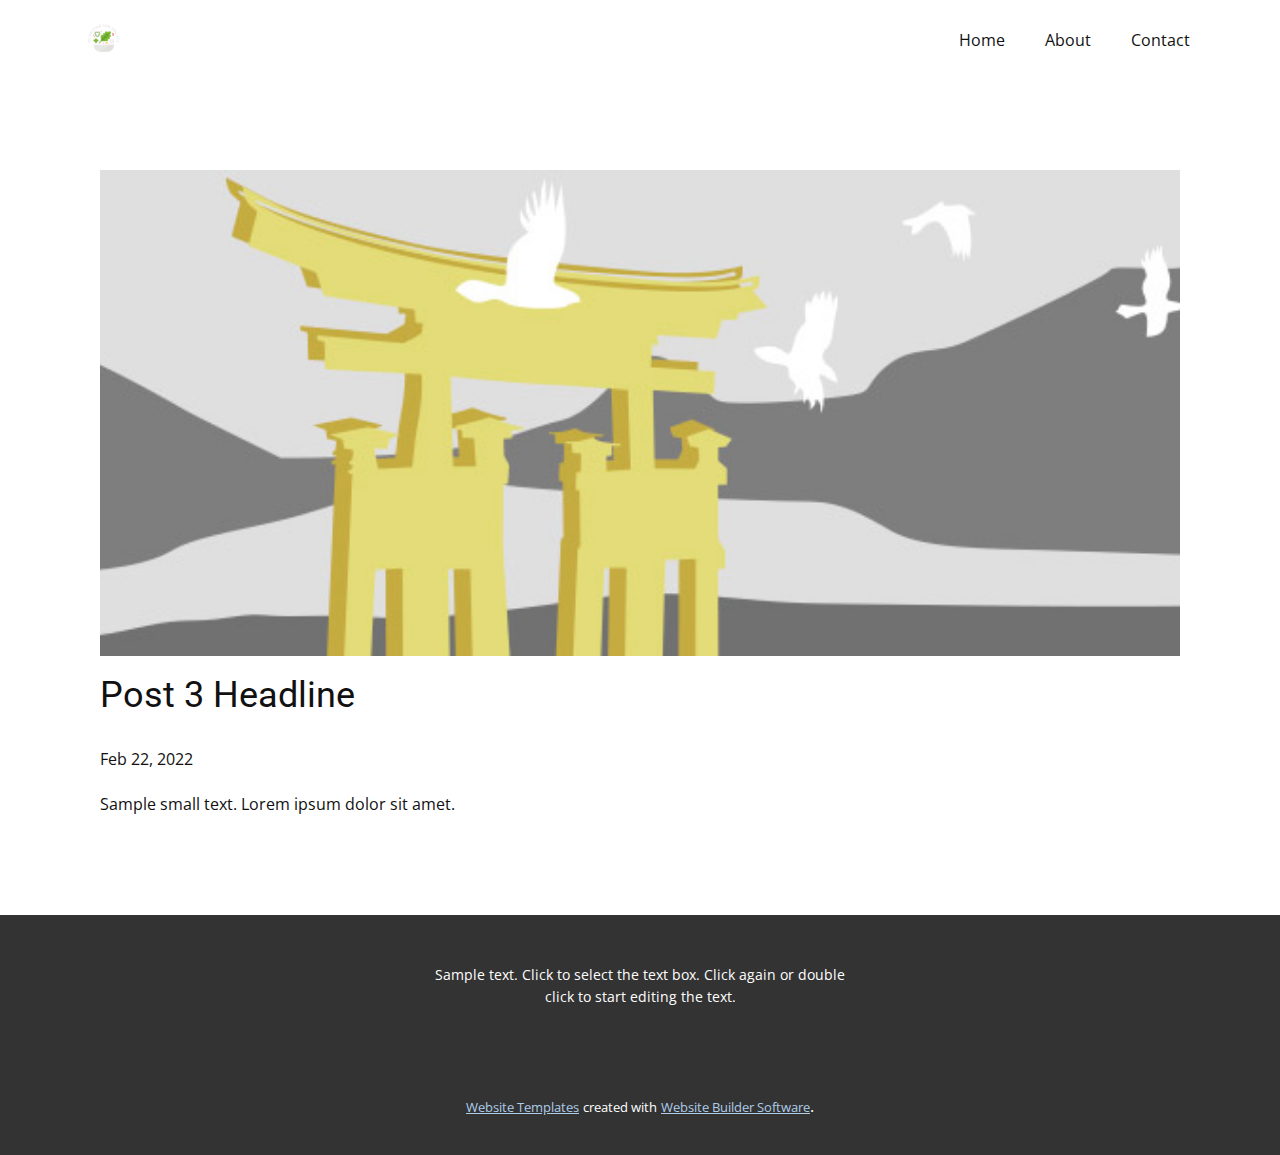
<file: blog/post-2.html>
<!doctype html>
<html style="font-size: 16px;"><head>
    <meta name="viewport" content="width=device-width, initial-scale=1.0">
    <meta charset="utf-8">
    <meta name="keywords" content="Post 1 Headline">
    <meta name="description" content="">
    <meta name="page_type" content="np-template-header-footer-from-plugin">
    <title>Post 3 Headline</title>
    <link rel="stylesheet" href="../nicepage.css" media="screen">
<link rel="stylesheet" href="../Post-Template.css" media="screen">
    <script class="u-script" type="text/javascript" src="../jquery.js" defer=""></script>
    <script class="u-script" type="text/javascript" src="../nicepage.js" defer=""></script>
    <meta name="generator" content="Nicepage 4.5.4, nicepage.com">
    <link id="u-theme-google-font" rel="stylesheet" href="https://fonts.googleapis.com/css?family=Roboto:100,100i,300,300i,400,400i,500,500i,700,700i,900,900i|Open+Sans:300,300i,400,400i,500,500i,600,600i,700,700i,800,800i">
    
    
    <script type="application/ld+json">{
		"@context": "http://schema.org",
		"@type": "Organization",
		"name": "",
		"logo": "images/default-logo.png"
}</script>
    <meta name="theme-color" content="#478ac9">
  </head>
  <body class="u-body u-xl-mode"><header class="u-clearfix u-header u-header" id="sec-f031"><div class="u-clearfix u-sheet u-valign-middle u-sheet-1">
        <a href="https://nicepage.com" class="u-image u-logo u-image-1">
          <img src="../images/default-logo.png" class="u-logo-image u-logo-image-1">
        </a>
        <nav class="u-menu u-menu-dropdown u-offcanvas u-menu-1">
          <div class="menu-collapse" style="font-size: 1rem; letter-spacing: 0px;">
            <a class="u-button-style u-custom-left-right-menu-spacing u-custom-padding-bottom u-custom-top-bottom-menu-spacing u-nav-link u-text-active-palette-1-base u-text-hover-palette-2-base" href="#">
              <svg class="u-svg-link" viewBox="0 0 24 24"><use xmlns:xlink="http://www.w3.org/1999/xlink" xlink:href="#menu-hamburger"></use></svg>
              <svg class="u-svg-content" version="1.1" id="menu-hamburger" viewBox="0 0 16 16" x="0px" y="0px" xmlns:xlink="http://www.w3.org/1999/xlink" xmlns="http://www.w3.org/2000/svg"><g><rect y="1" width="16" height="2"></rect><rect y="7" width="16" height="2"></rect><rect y="13" width="16" height="2"></rect>
</g></svg>
            </a>
          </div>
          <div class="u-nav-container">
            <ul class="u-nav u-unstyled u-nav-1"><li class="u-nav-item"><a class="u-button-style u-nav-link u-text-active-palette-1-base u-text-hover-palette-2-base" href="../Home.html" style="padding: 10px 20px;">Home</a>
</li><li class="u-nav-item"><a class="u-button-style u-nav-link u-text-active-palette-1-base u-text-hover-palette-2-base" href="../About.html" style="padding: 10px 20px;">About</a>
</li><li class="u-nav-item"><a class="u-button-style u-nav-link u-text-active-palette-1-base u-text-hover-palette-2-base" href="../Contact.html" style="padding: 10px 20px;">Contact</a>
</li></ul>
          </div>
          <div class="u-nav-container-collapse">
            <div class="u-black u-container-style u-inner-container-layout u-opacity u-opacity-95 u-sidenav">
              <div class="u-inner-container-layout u-sidenav-overflow">
                <div class="u-menu-close"></div>
                <ul class="u-align-center u-nav u-popupmenu-items u-unstyled u-nav-2"><li class="u-nav-item"><a class="u-button-style u-nav-link" href="../Home.html">Home</a>
</li><li class="u-nav-item"><a class="u-button-style u-nav-link" href="../About.html">About</a>
</li><li class="u-nav-item"><a class="u-button-style u-nav-link" href="../Contact.html">Contact</a>
</li></ul>
              </div>
            </div>
            <div class="u-black u-menu-overlay u-opacity u-opacity-70"></div>
          </div>
        </nav>
      </div></header>
    <section class="u-align-center u-clearfix u-section-1" id="sec-008d">
      <div class="u-clearfix u-sheet u-valign-middle-md u-valign-middle-sm u-valign-middle-xs u-sheet-1"><!--post_details--><!--post_details_options_json--><!--{"source":""}--><!--/post_details_options_json--><!--blog_post-->
        <div class="u-container-style u-expanded-width u-post-details u-post-details-1">
          <div class="u-container-layout u-valign-middle u-container-layout-1"><!--blog_post_image-->
            <img alt="" class="u-blog-control u-expanded-width u-image u-image-default u-image-1" src="[data-uri]"><!--/blog_post_image--><!--blog_post_header-->
            <h2 class="u-blog-control u-text u-text-1">Post 3 Headline</h2><!--/blog_post_header--><!--blog_post_metadata-->
            <div class="u-blog-control u-metadata u-metadata-1"><!--blog_post_metadata_date-->
              <span class="u-meta-date u-meta-icon">Feb 22, 2022</span><!--/blog_post_metadata_date--><!--blog_post_metadata_category-->
              <!--/blog_post_metadata_category--><!--blog_post_metadata_comments-->
              <!--/blog_post_metadata_comments-->
            </div><!--/blog_post_metadata--><!--blog_post_content-->
            <div class="u-align-justify u-blog-control u-post-content u-text u-text-2 fr-view">
  Sample small text. Lorem ipsum dolor sit amet.
  </div><!--/blog_post_content-->
          </div>
        </div><!--/blog_post--><!--/post_details-->
      </div>
    </section>
    
    
    <footer class="u-align-center u-clearfix u-footer u-grey-80 u-footer" id="sec-3dad"><div class="u-clearfix u-sheet u-sheet-1">
        <p class="u-small-text u-text u-text-variant u-text-1">Sample text. Click to select the text box. Click again or double click to start editing the text.</p>
      </div></footer>
    <section class="u-backlink u-clearfix u-grey-80">
      <a class="u-link" href="https://nicepage.com/website-templates" target="_blank">
        <span>Website Templates</span>
      </a>
      <p class="u-text">
        <span>created with</span>
      </p>
      <a class="u-link" href="" target="_blank">
        <span>Website Builder Software</span>
      </a>. 
    </section>
  
</body></html>
</file>
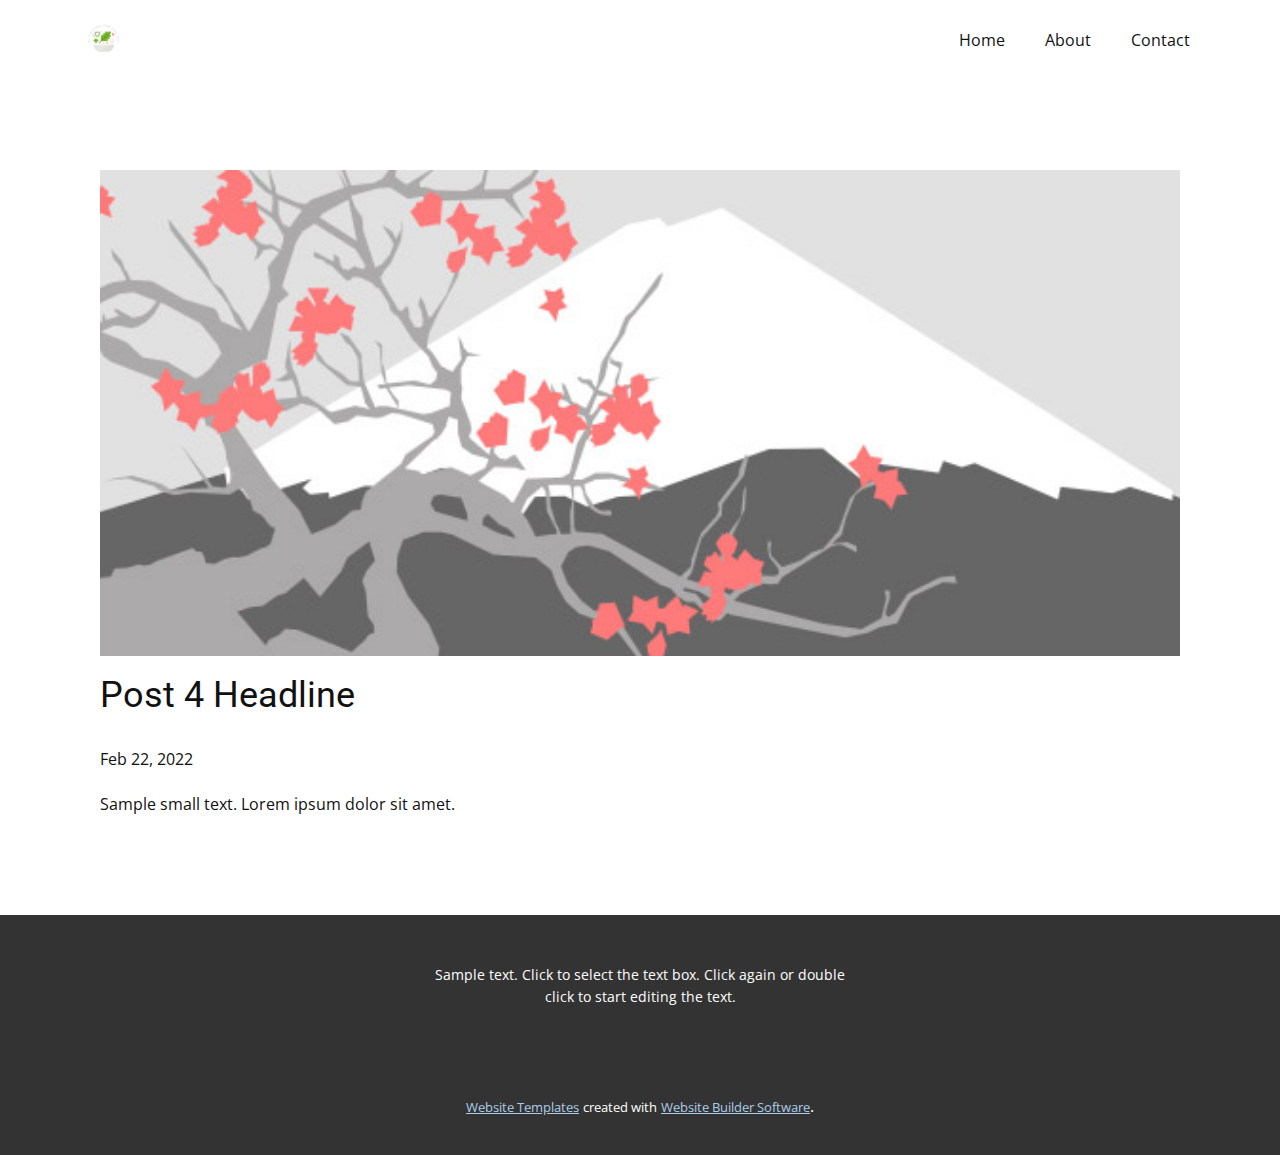
<file: blog/post-3.html>
<!doctype html>
<html style="font-size: 16px;"><head>
    <meta name="viewport" content="width=device-width, initial-scale=1.0">
    <meta charset="utf-8">
    <meta name="keywords" content="Post 1 Headline">
    <meta name="description" content="">
    <meta name="page_type" content="np-template-header-footer-from-plugin">
    <title>Post 4 Headline</title>
    <link rel="stylesheet" href="../nicepage.css" media="screen">
<link rel="stylesheet" href="../Post-Template.css" media="screen">
    <script class="u-script" type="text/javascript" src="../jquery.js" defer=""></script>
    <script class="u-script" type="text/javascript" src="../nicepage.js" defer=""></script>
    <meta name="generator" content="Nicepage 4.5.4, nicepage.com">
    <link id="u-theme-google-font" rel="stylesheet" href="https://fonts.googleapis.com/css?family=Roboto:100,100i,300,300i,400,400i,500,500i,700,700i,900,900i|Open+Sans:300,300i,400,400i,500,500i,600,600i,700,700i,800,800i">
    
    
    <script type="application/ld+json">{
		"@context": "http://schema.org",
		"@type": "Organization",
		"name": "",
		"logo": "images/default-logo.png"
}</script>
    <meta name="theme-color" content="#478ac9">
  </head>
  <body class="u-body u-xl-mode"><header class="u-clearfix u-header u-header" id="sec-f031"><div class="u-clearfix u-sheet u-valign-middle u-sheet-1">
        <a href="https://nicepage.com" class="u-image u-logo u-image-1">
          <img src="../images/default-logo.png" class="u-logo-image u-logo-image-1">
        </a>
        <nav class="u-menu u-menu-dropdown u-offcanvas u-menu-1">
          <div class="menu-collapse" style="font-size: 1rem; letter-spacing: 0px;">
            <a class="u-button-style u-custom-left-right-menu-spacing u-custom-padding-bottom u-custom-top-bottom-menu-spacing u-nav-link u-text-active-palette-1-base u-text-hover-palette-2-base" href="#">
              <svg class="u-svg-link" viewBox="0 0 24 24"><use xmlns:xlink="http://www.w3.org/1999/xlink" xlink:href="#menu-hamburger"></use></svg>
              <svg class="u-svg-content" version="1.1" id="menu-hamburger" viewBox="0 0 16 16" x="0px" y="0px" xmlns:xlink="http://www.w3.org/1999/xlink" xmlns="http://www.w3.org/2000/svg"><g><rect y="1" width="16" height="2"></rect><rect y="7" width="16" height="2"></rect><rect y="13" width="16" height="2"></rect>
</g></svg>
            </a>
          </div>
          <div class="u-nav-container">
            <ul class="u-nav u-unstyled u-nav-1"><li class="u-nav-item"><a class="u-button-style u-nav-link u-text-active-palette-1-base u-text-hover-palette-2-base" href="../Home.html" style="padding: 10px 20px;">Home</a>
</li><li class="u-nav-item"><a class="u-button-style u-nav-link u-text-active-palette-1-base u-text-hover-palette-2-base" href="../About.html" style="padding: 10px 20px;">About</a>
</li><li class="u-nav-item"><a class="u-button-style u-nav-link u-text-active-palette-1-base u-text-hover-palette-2-base" href="../Contact.html" style="padding: 10px 20px;">Contact</a>
</li></ul>
          </div>
          <div class="u-nav-container-collapse">
            <div class="u-black u-container-style u-inner-container-layout u-opacity u-opacity-95 u-sidenav">
              <div class="u-inner-container-layout u-sidenav-overflow">
                <div class="u-menu-close"></div>
                <ul class="u-align-center u-nav u-popupmenu-items u-unstyled u-nav-2"><li class="u-nav-item"><a class="u-button-style u-nav-link" href="../Home.html">Home</a>
</li><li class="u-nav-item"><a class="u-button-style u-nav-link" href="../About.html">About</a>
</li><li class="u-nav-item"><a class="u-button-style u-nav-link" href="../Contact.html">Contact</a>
</li></ul>
              </div>
            </div>
            <div class="u-black u-menu-overlay u-opacity u-opacity-70"></div>
          </div>
        </nav>
      </div></header>
    <section class="u-align-center u-clearfix u-section-1" id="sec-008d">
      <div class="u-clearfix u-sheet u-valign-middle-md u-valign-middle-sm u-valign-middle-xs u-sheet-1"><!--post_details--><!--post_details_options_json--><!--{"source":""}--><!--/post_details_options_json--><!--blog_post-->
        <div class="u-container-style u-expanded-width u-post-details u-post-details-1">
          <div class="u-container-layout u-valign-middle u-container-layout-1"><!--blog_post_image-->
            <img alt="" class="u-blog-control u-expanded-width u-image u-image-default u-image-1" src="[data-uri]"><!--/blog_post_image--><!--blog_post_header-->
            <h2 class="u-blog-control u-text u-text-1">Post 4 Headline</h2><!--/blog_post_header--><!--blog_post_metadata-->
            <div class="u-blog-control u-metadata u-metadata-1"><!--blog_post_metadata_date-->
              <span class="u-meta-date u-meta-icon">Feb 22, 2022</span><!--/blog_post_metadata_date--><!--blog_post_metadata_category-->
              <!--/blog_post_metadata_category--><!--blog_post_metadata_comments-->
              <!--/blog_post_metadata_comments-->
            </div><!--/blog_post_metadata--><!--blog_post_content-->
            <div class="u-align-justify u-blog-control u-post-content u-text u-text-2 fr-view">
  Sample small text. Lorem ipsum dolor sit amet.
  </div><!--/blog_post_content-->
          </div>
        </div><!--/blog_post--><!--/post_details-->
      </div>
    </section>
    
    
    <footer class="u-align-center u-clearfix u-footer u-grey-80 u-footer" id="sec-3dad"><div class="u-clearfix u-sheet u-sheet-1">
        <p class="u-small-text u-text u-text-variant u-text-1">Sample text. Click to select the text box. Click again or double click to start editing the text.</p>
      </div></footer>
    <section class="u-backlink u-clearfix u-grey-80">
      <a class="u-link" href="https://nicepage.com/website-templates" target="_blank">
        <span>Website Templates</span>
      </a>
      <p class="u-text">
        <span>created with</span>
      </p>
      <a class="u-link" href="" target="_blank">
        <span>Website Builder Software</span>
      </a>. 
    </section>
  
</body></html>
</file>
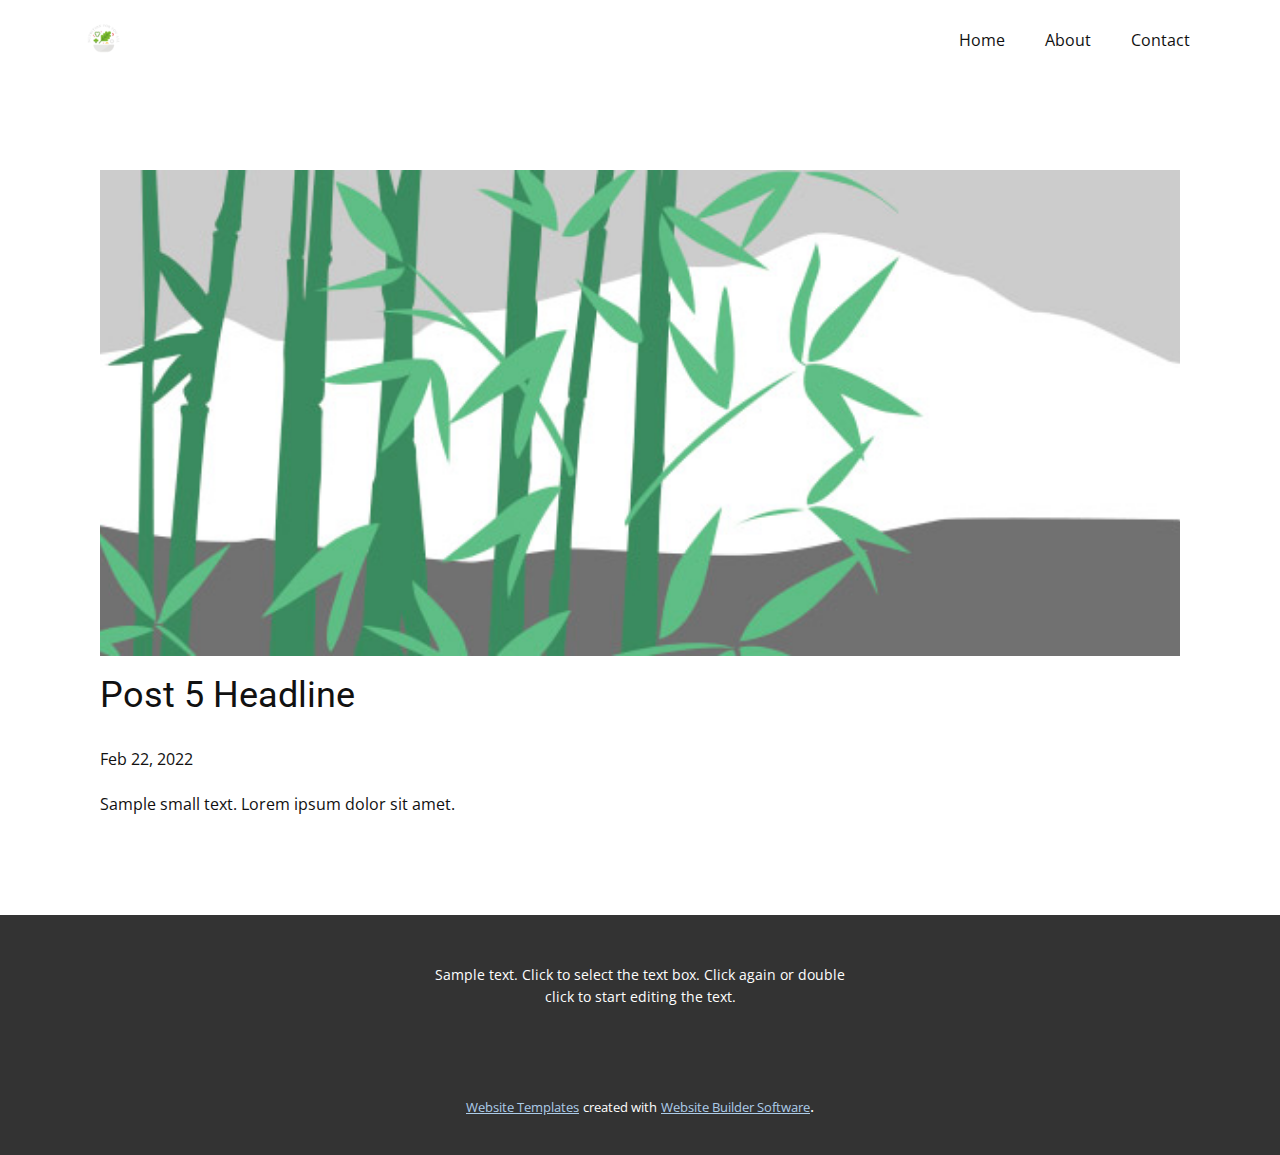
<file: blog/post-4.html>
<!doctype html>
<html style="font-size: 16px;"><head>
    <meta name="viewport" content="width=device-width, initial-scale=1.0">
    <meta charset="utf-8">
    <meta name="keywords" content="Post 1 Headline">
    <meta name="description" content="">
    <meta name="page_type" content="np-template-header-footer-from-plugin">
    <title>Post 5 Headline</title>
    <link rel="stylesheet" href="../nicepage.css" media="screen">
<link rel="stylesheet" href="../Post-Template.css" media="screen">
    <script class="u-script" type="text/javascript" src="../jquery.js" defer=""></script>
    <script class="u-script" type="text/javascript" src="../nicepage.js" defer=""></script>
    <meta name="generator" content="Nicepage 4.5.4, nicepage.com">
    <link id="u-theme-google-font" rel="stylesheet" href="https://fonts.googleapis.com/css?family=Roboto:100,100i,300,300i,400,400i,500,500i,700,700i,900,900i|Open+Sans:300,300i,400,400i,500,500i,600,600i,700,700i,800,800i">
    
    
    <script type="application/ld+json">{
		"@context": "http://schema.org",
		"@type": "Organization",
		"name": "",
		"logo": "images/default-logo.png"
}</script>
    <meta name="theme-color" content="#478ac9">
  </head>
  <body class="u-body u-xl-mode"><header class="u-clearfix u-header u-header" id="sec-f031"><div class="u-clearfix u-sheet u-valign-middle u-sheet-1">
        <a href="https://nicepage.com" class="u-image u-logo u-image-1">
          <img src="../images/default-logo.png" class="u-logo-image u-logo-image-1">
        </a>
        <nav class="u-menu u-menu-dropdown u-offcanvas u-menu-1">
          <div class="menu-collapse" style="font-size: 1rem; letter-spacing: 0px;">
            <a class="u-button-style u-custom-left-right-menu-spacing u-custom-padding-bottom u-custom-top-bottom-menu-spacing u-nav-link u-text-active-palette-1-base u-text-hover-palette-2-base" href="#">
              <svg class="u-svg-link" viewBox="0 0 24 24"><use xmlns:xlink="http://www.w3.org/1999/xlink" xlink:href="#menu-hamburger"></use></svg>
              <svg class="u-svg-content" version="1.1" id="menu-hamburger" viewBox="0 0 16 16" x="0px" y="0px" xmlns:xlink="http://www.w3.org/1999/xlink" xmlns="http://www.w3.org/2000/svg"><g><rect y="1" width="16" height="2"></rect><rect y="7" width="16" height="2"></rect><rect y="13" width="16" height="2"></rect>
</g></svg>
            </a>
          </div>
          <div class="u-nav-container">
            <ul class="u-nav u-unstyled u-nav-1"><li class="u-nav-item"><a class="u-button-style u-nav-link u-text-active-palette-1-base u-text-hover-palette-2-base" href="../Home.html" style="padding: 10px 20px;">Home</a>
</li><li class="u-nav-item"><a class="u-button-style u-nav-link u-text-active-palette-1-base u-text-hover-palette-2-base" href="../About.html" style="padding: 10px 20px;">About</a>
</li><li class="u-nav-item"><a class="u-button-style u-nav-link u-text-active-palette-1-base u-text-hover-palette-2-base" href="../Contact.html" style="padding: 10px 20px;">Contact</a>
</li></ul>
          </div>
          <div class="u-nav-container-collapse">
            <div class="u-black u-container-style u-inner-container-layout u-opacity u-opacity-95 u-sidenav">
              <div class="u-inner-container-layout u-sidenav-overflow">
                <div class="u-menu-close"></div>
                <ul class="u-align-center u-nav u-popupmenu-items u-unstyled u-nav-2"><li class="u-nav-item"><a class="u-button-style u-nav-link" href="../Home.html">Home</a>
</li><li class="u-nav-item"><a class="u-button-style u-nav-link" href="../About.html">About</a>
</li><li class="u-nav-item"><a class="u-button-style u-nav-link" href="../Contact.html">Contact</a>
</li></ul>
              </div>
            </div>
            <div class="u-black u-menu-overlay u-opacity u-opacity-70"></div>
          </div>
        </nav>
      </div></header>
    <section class="u-align-center u-clearfix u-section-1" id="sec-008d">
      <div class="u-clearfix u-sheet u-valign-middle-md u-valign-middle-sm u-valign-middle-xs u-sheet-1"><!--post_details--><!--post_details_options_json--><!--{"source":""}--><!--/post_details_options_json--><!--blog_post-->
        <div class="u-container-style u-expanded-width u-post-details u-post-details-1">
          <div class="u-container-layout u-valign-middle u-container-layout-1"><!--blog_post_image-->
            <img alt="" class="u-blog-control u-expanded-width u-image u-image-default u-image-1" src="[data-uri]"><!--/blog_post_image--><!--blog_post_header-->
            <h2 class="u-blog-control u-text u-text-1">Post 5 Headline</h2><!--/blog_post_header--><!--blog_post_metadata-->
            <div class="u-blog-control u-metadata u-metadata-1"><!--blog_post_metadata_date-->
              <span class="u-meta-date u-meta-icon">Feb 22, 2022</span><!--/blog_post_metadata_date--><!--blog_post_metadata_category-->
              <!--/blog_post_metadata_category--><!--blog_post_metadata_comments-->
              <!--/blog_post_metadata_comments-->
            </div><!--/blog_post_metadata--><!--blog_post_content-->
            <div class="u-align-justify u-blog-control u-post-content u-text u-text-2 fr-view">
  Sample small text. Lorem ipsum dolor sit amet.
  </div><!--/blog_post_content-->
          </div>
        </div><!--/blog_post--><!--/post_details-->
      </div>
    </section>
    
    
    <footer class="u-align-center u-clearfix u-footer u-grey-80 u-footer" id="sec-3dad"><div class="u-clearfix u-sheet u-sheet-1">
        <p class="u-small-text u-text u-text-variant u-text-1">Sample text. Click to select the text box. Click again or double click to start editing the text.</p>
      </div></footer>
    <section class="u-backlink u-clearfix u-grey-80">
      <a class="u-link" href="https://nicepage.com/website-templates" target="_blank">
        <span>Website Templates</span>
      </a>
      <p class="u-text">
        <span>created with</span>
      </p>
      <a class="u-link" href="" target="_blank">
        <span>Website Builder Software</span>
      </a>. 
    </section>
  
</body></html>
</file>
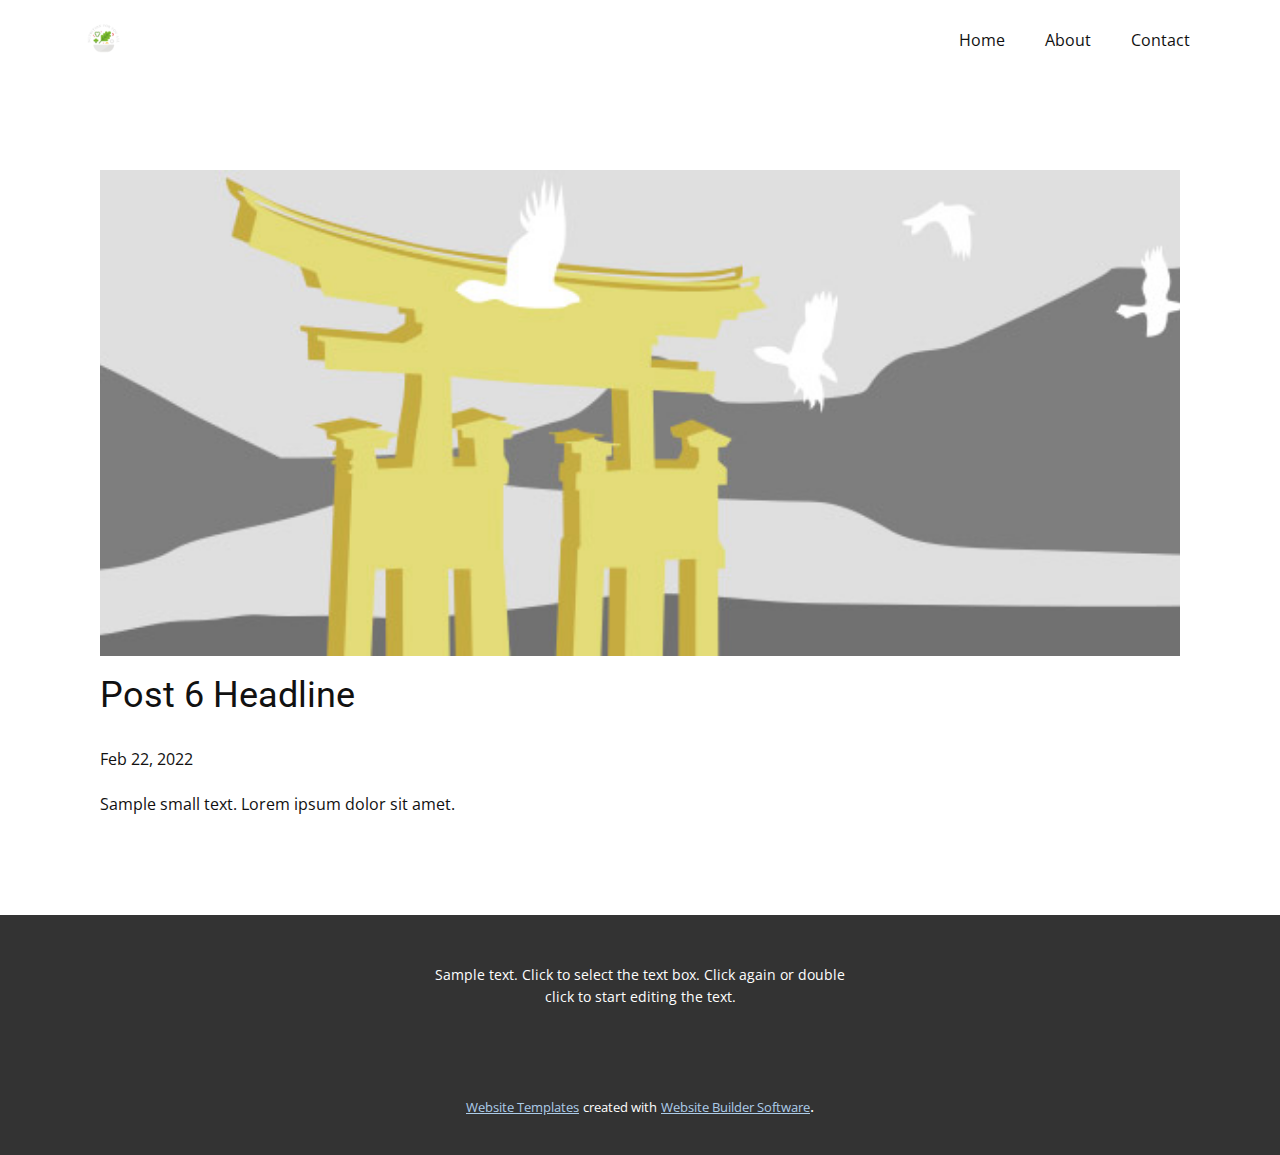
<file: blog/post-5.html>
<!doctype html>
<html style="font-size: 16px;"><head>
    <meta name="viewport" content="width=device-width, initial-scale=1.0">
    <meta charset="utf-8">
    <meta name="keywords" content="Post 1 Headline">
    <meta name="description" content="">
    <meta name="page_type" content="np-template-header-footer-from-plugin">
    <title>Post 6 Headline</title>
    <link rel="stylesheet" href="../nicepage.css" media="screen">
<link rel="stylesheet" href="../Post-Template.css" media="screen">
    <script class="u-script" type="text/javascript" src="../jquery.js" defer=""></script>
    <script class="u-script" type="text/javascript" src="../nicepage.js" defer=""></script>
    <meta name="generator" content="Nicepage 4.5.4, nicepage.com">
    <link id="u-theme-google-font" rel="stylesheet" href="https://fonts.googleapis.com/css?family=Roboto:100,100i,300,300i,400,400i,500,500i,700,700i,900,900i|Open+Sans:300,300i,400,400i,500,500i,600,600i,700,700i,800,800i">
    
    
    <script type="application/ld+json">{
		"@context": "http://schema.org",
		"@type": "Organization",
		"name": "",
		"logo": "images/default-logo.png"
}</script>
    <meta name="theme-color" content="#478ac9">
  </head>
  <body class="u-body u-xl-mode"><header class="u-clearfix u-header u-header" id="sec-f031"><div class="u-clearfix u-sheet u-valign-middle u-sheet-1">
        <a href="https://nicepage.com" class="u-image u-logo u-image-1">
          <img src="../images/default-logo.png" class="u-logo-image u-logo-image-1">
        </a>
        <nav class="u-menu u-menu-dropdown u-offcanvas u-menu-1">
          <div class="menu-collapse" style="font-size: 1rem; letter-spacing: 0px;">
            <a class="u-button-style u-custom-left-right-menu-spacing u-custom-padding-bottom u-custom-top-bottom-menu-spacing u-nav-link u-text-active-palette-1-base u-text-hover-palette-2-base" href="#">
              <svg class="u-svg-link" viewBox="0 0 24 24"><use xmlns:xlink="http://www.w3.org/1999/xlink" xlink:href="#menu-hamburger"></use></svg>
              <svg class="u-svg-content" version="1.1" id="menu-hamburger" viewBox="0 0 16 16" x="0px" y="0px" xmlns:xlink="http://www.w3.org/1999/xlink" xmlns="http://www.w3.org/2000/svg"><g><rect y="1" width="16" height="2"></rect><rect y="7" width="16" height="2"></rect><rect y="13" width="16" height="2"></rect>
</g></svg>
            </a>
          </div>
          <div class="u-nav-container">
            <ul class="u-nav u-unstyled u-nav-1"><li class="u-nav-item"><a class="u-button-style u-nav-link u-text-active-palette-1-base u-text-hover-palette-2-base" href="../Home.html" style="padding: 10px 20px;">Home</a>
</li><li class="u-nav-item"><a class="u-button-style u-nav-link u-text-active-palette-1-base u-text-hover-palette-2-base" href="../About.html" style="padding: 10px 20px;">About</a>
</li><li class="u-nav-item"><a class="u-button-style u-nav-link u-text-active-palette-1-base u-text-hover-palette-2-base" href="../Contact.html" style="padding: 10px 20px;">Contact</a>
</li></ul>
          </div>
          <div class="u-nav-container-collapse">
            <div class="u-black u-container-style u-inner-container-layout u-opacity u-opacity-95 u-sidenav">
              <div class="u-inner-container-layout u-sidenav-overflow">
                <div class="u-menu-close"></div>
                <ul class="u-align-center u-nav u-popupmenu-items u-unstyled u-nav-2"><li class="u-nav-item"><a class="u-button-style u-nav-link" href="../Home.html">Home</a>
</li><li class="u-nav-item"><a class="u-button-style u-nav-link" href="../About.html">About</a>
</li><li class="u-nav-item"><a class="u-button-style u-nav-link" href="../Contact.html">Contact</a>
</li></ul>
              </div>
            </div>
            <div class="u-black u-menu-overlay u-opacity u-opacity-70"></div>
          </div>
        </nav>
      </div></header>
    <section class="u-align-center u-clearfix u-section-1" id="sec-008d">
      <div class="u-clearfix u-sheet u-valign-middle-md u-valign-middle-sm u-valign-middle-xs u-sheet-1"><!--post_details--><!--post_details_options_json--><!--{"source":""}--><!--/post_details_options_json--><!--blog_post-->
        <div class="u-container-style u-expanded-width u-post-details u-post-details-1">
          <div class="u-container-layout u-valign-middle u-container-layout-1"><!--blog_post_image-->
            <img alt="" class="u-blog-control u-expanded-width u-image u-image-default u-image-1" src="[data-uri]"><!--/blog_post_image--><!--blog_post_header-->
            <h2 class="u-blog-control u-text u-text-1">Post 6 Headline</h2><!--/blog_post_header--><!--blog_post_metadata-->
            <div class="u-blog-control u-metadata u-metadata-1"><!--blog_post_metadata_date-->
              <span class="u-meta-date u-meta-icon">Feb 22, 2022</span><!--/blog_post_metadata_date--><!--blog_post_metadata_category-->
              <!--/blog_post_metadata_category--><!--blog_post_metadata_comments-->
              <!--/blog_post_metadata_comments-->
            </div><!--/blog_post_metadata--><!--blog_post_content-->
            <div class="u-align-justify u-blog-control u-post-content u-text u-text-2 fr-view">
  Sample small text. Lorem ipsum dolor sit amet.
  </div><!--/blog_post_content-->
          </div>
        </div><!--/blog_post--><!--/post_details-->
      </div>
    </section>
    
    
    <footer class="u-align-center u-clearfix u-footer u-grey-80 u-footer" id="sec-3dad"><div class="u-clearfix u-sheet u-sheet-1">
        <p class="u-small-text u-text u-text-variant u-text-1">Sample text. Click to select the text box. Click again or double click to start editing the text.</p>
      </div></footer>
    <section class="u-backlink u-clearfix u-grey-80">
      <a class="u-link" href="https://nicepage.com/website-templates" target="_blank">
        <span>Website Templates</span>
      </a>
      <p class="u-text">
        <span>created with</span>
      </p>
      <a class="u-link" href="" target="_blank">
        <span>Website Builder Software</span>
      </a>. 
    </section>
  
</body></html>
</file>
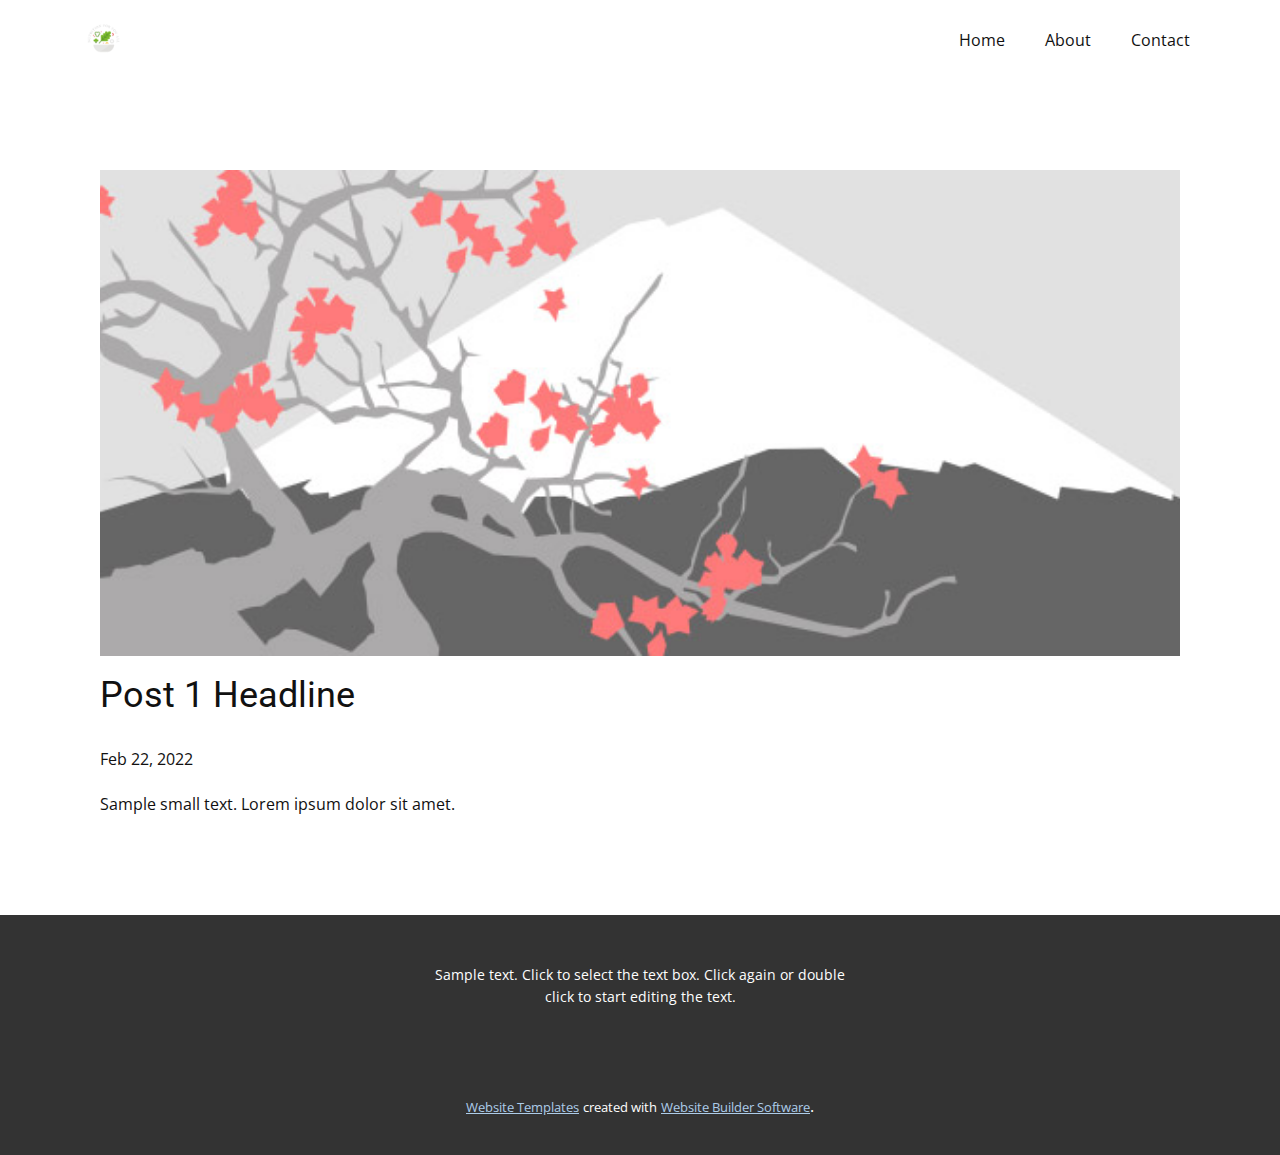
<file: blog/post.html>
<!doctype html>
<html style="font-size: 16px;"><head>
    <meta name="viewport" content="width=device-width, initial-scale=1.0">
    <meta charset="utf-8">
    <meta name="keywords" content="Post 1 Headline">
    <meta name="description" content="">
    <meta name="page_type" content="np-template-header-footer-from-plugin">
    <title>Post 1 Headline</title>
    <link rel="stylesheet" href="../nicepage.css" media="screen">
<link rel="stylesheet" href="../Post-Template.css" media="screen">
    <script class="u-script" type="text/javascript" src="../jquery.js" defer=""></script>
    <script class="u-script" type="text/javascript" src="../nicepage.js" defer=""></script>
    <meta name="generator" content="Nicepage 4.5.4, nicepage.com">
    <link id="u-theme-google-font" rel="stylesheet" href="https://fonts.googleapis.com/css?family=Roboto:100,100i,300,300i,400,400i,500,500i,700,700i,900,900i|Open+Sans:300,300i,400,400i,500,500i,600,600i,700,700i,800,800i">
    
    
    <script type="application/ld+json">{
		"@context": "http://schema.org",
		"@type": "Organization",
		"name": "",
		"logo": "images/default-logo.png"
}</script>
    <meta name="theme-color" content="#478ac9">
  </head>
  <body class="u-body u-xl-mode"><header class="u-clearfix u-header u-header" id="sec-f031"><div class="u-clearfix u-sheet u-valign-middle u-sheet-1">
        <a href="https://nicepage.com" class="u-image u-logo u-image-1">
          <img src="../images/default-logo.png" class="u-logo-image u-logo-image-1">
        </a>
        <nav class="u-menu u-menu-dropdown u-offcanvas u-menu-1">
          <div class="menu-collapse" style="font-size: 1rem; letter-spacing: 0px;">
            <a class="u-button-style u-custom-left-right-menu-spacing u-custom-padding-bottom u-custom-top-bottom-menu-spacing u-nav-link u-text-active-palette-1-base u-text-hover-palette-2-base" href="#">
              <svg class="u-svg-link" viewBox="0 0 24 24"><use xmlns:xlink="http://www.w3.org/1999/xlink" xlink:href="#menu-hamburger"></use></svg>
              <svg class="u-svg-content" version="1.1" id="menu-hamburger" viewBox="0 0 16 16" x="0px" y="0px" xmlns:xlink="http://www.w3.org/1999/xlink" xmlns="http://www.w3.org/2000/svg"><g><rect y="1" width="16" height="2"></rect><rect y="7" width="16" height="2"></rect><rect y="13" width="16" height="2"></rect>
</g></svg>
            </a>
          </div>
          <div class="u-nav-container">
            <ul class="u-nav u-unstyled u-nav-1"><li class="u-nav-item"><a class="u-button-style u-nav-link u-text-active-palette-1-base u-text-hover-palette-2-base" href="../Home.html" style="padding: 10px 20px;">Home</a>
</li><li class="u-nav-item"><a class="u-button-style u-nav-link u-text-active-palette-1-base u-text-hover-palette-2-base" href="../About.html" style="padding: 10px 20px;">About</a>
</li><li class="u-nav-item"><a class="u-button-style u-nav-link u-text-active-palette-1-base u-text-hover-palette-2-base" href="../Contact.html" style="padding: 10px 20px;">Contact</a>
</li></ul>
          </div>
          <div class="u-nav-container-collapse">
            <div class="u-black u-container-style u-inner-container-layout u-opacity u-opacity-95 u-sidenav">
              <div class="u-inner-container-layout u-sidenav-overflow">
                <div class="u-menu-close"></div>
                <ul class="u-align-center u-nav u-popupmenu-items u-unstyled u-nav-2"><li class="u-nav-item"><a class="u-button-style u-nav-link" href="../Home.html">Home</a>
</li><li class="u-nav-item"><a class="u-button-style u-nav-link" href="../About.html">About</a>
</li><li class="u-nav-item"><a class="u-button-style u-nav-link" href="../Contact.html">Contact</a>
</li></ul>
              </div>
            </div>
            <div class="u-black u-menu-overlay u-opacity u-opacity-70"></div>
          </div>
        </nav>
      </div></header>
    <section class="u-align-center u-clearfix u-section-1" id="sec-008d">
      <div class="u-clearfix u-sheet u-valign-middle-md u-valign-middle-sm u-valign-middle-xs u-sheet-1"><!--post_details--><!--post_details_options_json--><!--{"source":""}--><!--/post_details_options_json--><!--blog_post-->
        <div class="u-container-style u-expanded-width u-post-details u-post-details-1">
          <div class="u-container-layout u-valign-middle u-container-layout-1"><!--blog_post_image-->
            <img alt="" class="u-blog-control u-expanded-width u-image u-image-default u-image-1" src="[data-uri]"><!--/blog_post_image--><!--blog_post_header-->
            <h2 class="u-blog-control u-text u-text-1">Post 1 Headline</h2><!--/blog_post_header--><!--blog_post_metadata-->
            <div class="u-blog-control u-metadata u-metadata-1"><!--blog_post_metadata_date-->
              <span class="u-meta-date u-meta-icon">Feb 22, 2022</span><!--/blog_post_metadata_date--><!--blog_post_metadata_category-->
              <!--/blog_post_metadata_category--><!--blog_post_metadata_comments-->
              <!--/blog_post_metadata_comments-->
            </div><!--/blog_post_metadata--><!--blog_post_content-->
            <div class="u-align-justify u-blog-control u-post-content u-text u-text-2 fr-view">
  Sample small text. Lorem ipsum dolor sit amet.
  </div><!--/blog_post_content-->
          </div>
        </div><!--/blog_post--><!--/post_details-->
      </div>
    </section>
    
    
    <footer class="u-align-center u-clearfix u-footer u-grey-80 u-footer" id="sec-3dad"><div class="u-clearfix u-sheet u-sheet-1">
        <p class="u-small-text u-text u-text-variant u-text-1">Sample text. Click to select the text box. Click again or double click to start editing the text.</p>
      </div></footer>
    <section class="u-backlink u-clearfix u-grey-80">
      <a class="u-link" href="https://nicepage.com/website-templates" target="_blank">
        <span>Website Templates</span>
      </a>
      <p class="u-text">
        <span>created with</span>
      </p>
      <a class="u-link" href="" target="_blank">
        <span>Website Builder Software</span>
      </a>. 
    </section>
  
</body></html>
</file>
